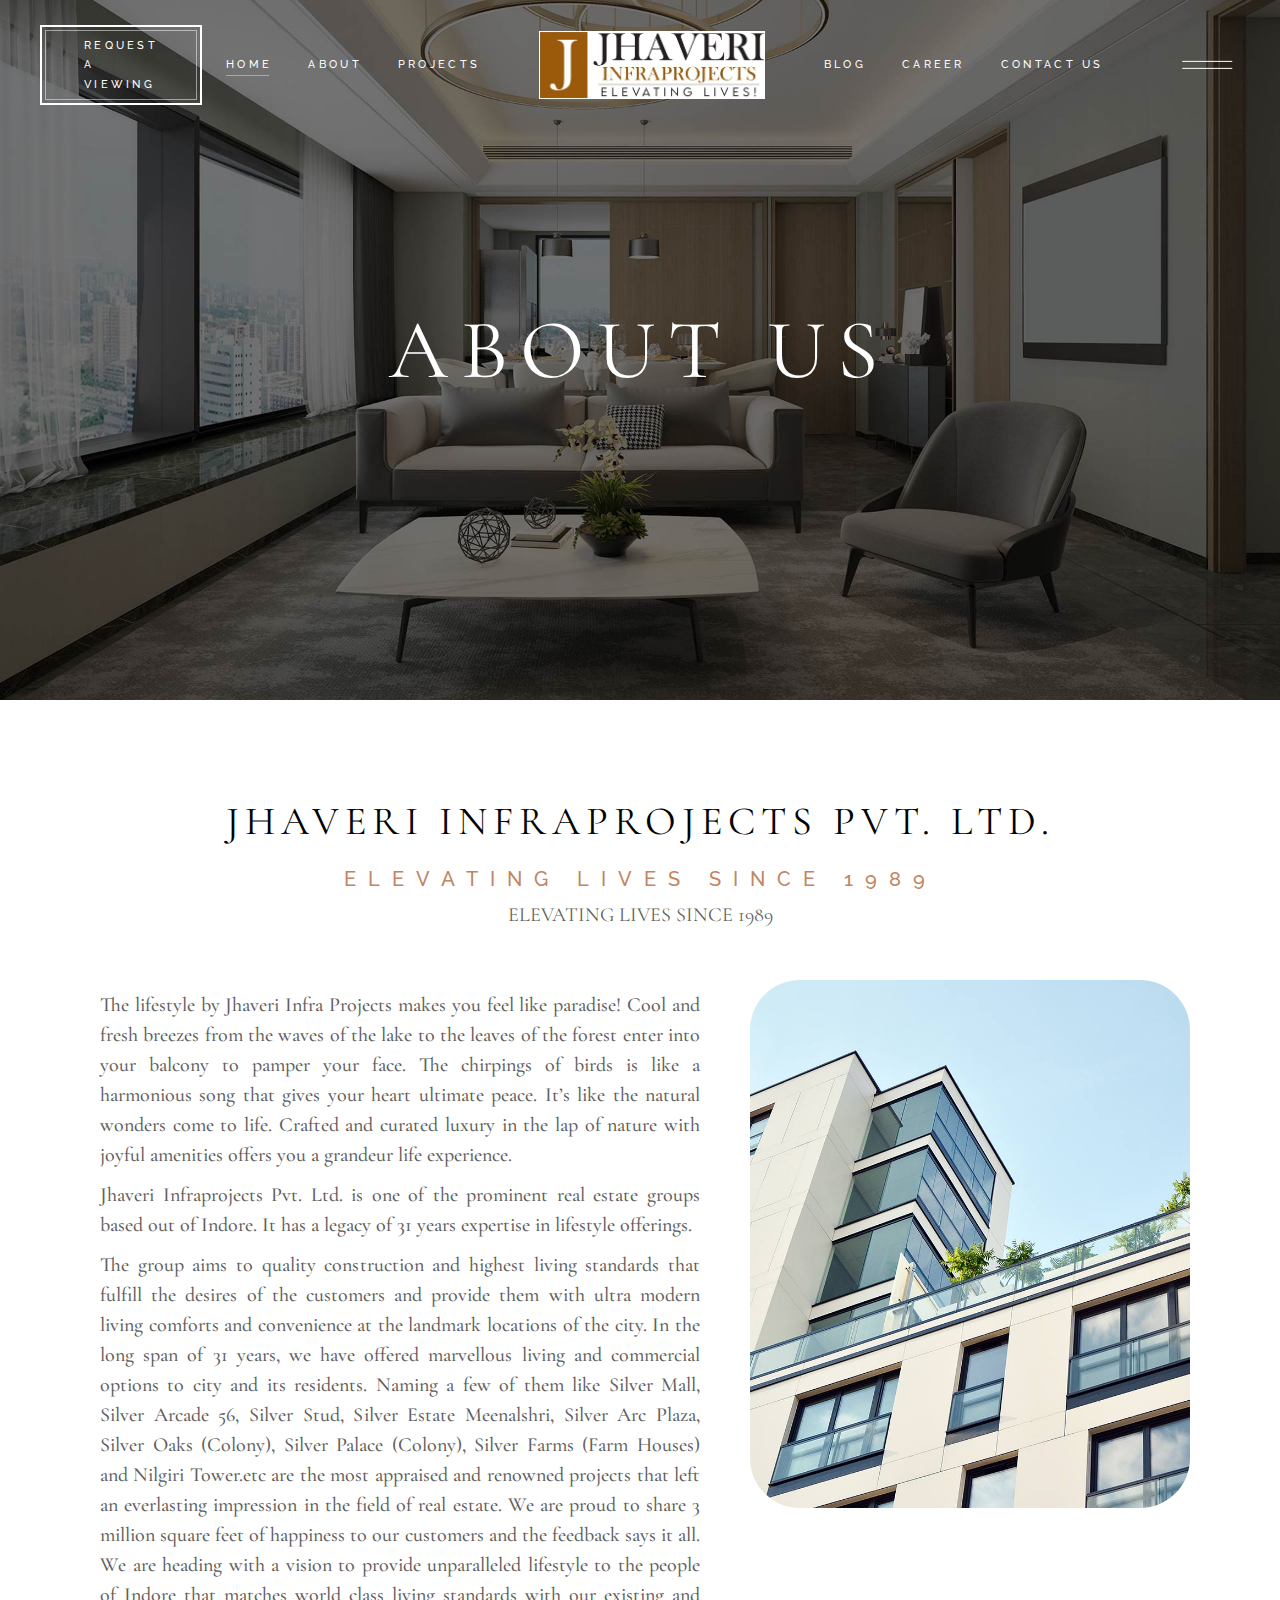
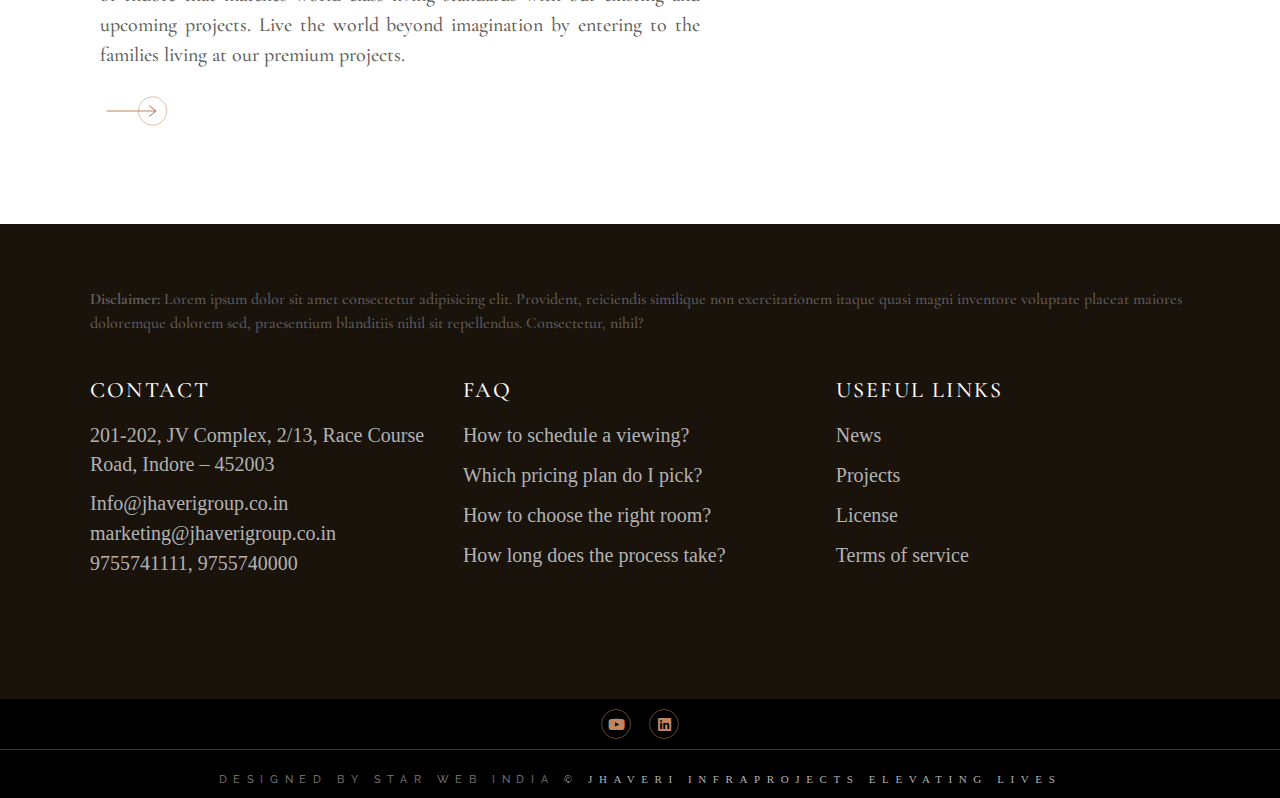
<file: about-us.html>
<!DOCTYPE html>
<html lang="en-US">
<meta http-equiv="content-type" content="text/html;charset=UTF-8" />

<head>
    <meta charset="UTF-8">
    <meta name="viewport" content="width=device-width, initial-scale=1, user-scalable=yes">
    <title>JHAVERI INFRAPROJECTS ELEVATING LIVES !</title>
    <link rel="icon" href="assets/img/Jhaveri-logo.jpg" type="image/png" />
    <link rel='stylesheet' href='assets/css/all.min109c.css' type='text/css' media='all' />
    <link rel='stylesheet' href='assets/css/elegant-icons.min109c.css' type='text/css' media='all' />
    <link rel='stylesheet' href='assets/css/elementor.min109c.css' type='text/css' media='all' />
    <link rel='stylesheet' href='assets/css/frontend.mind5d5.css' type='text/css' media='all' />
    <link rel='stylesheet' href='assets/css/hendon-core.min109c.css' type='text/css' media='all' />
    <link rel='stylesheet' href='assets/css/main.min109c.css' type='text/css' media='all' />
    <link rel='stylesheet' href='assets/css/post-3957f61.css' type='text/css' media='all' />
    <link rel='stylesheet' href='assets/css/style.css' type='text/css' media='all' />
    <link rel='stylesheet' href='assets/css/swiper.min109c.css' type='text/css' media='all' />
    <link
        href="http://fonts.googleapis.com/css?family=Roboto:400%7CCormorant+Garamond:400%7CRaleway:500&amp;display=swap"
        rel="stylesheet" property="stylesheet" media="all" type="text/css">
</head>

<body
    class="home page-template page-template-page-full-width page-template-page-full-width-php page page-id-395 theme-hendon qode-framework-1.2.4 woocommerce-no-js qodef-qi--no-touch qi-addons-for-elementor-1.7.8 qodef-age-verification--opened qodef-back-to-top--enabled  qodef-content-grid-1300 qodef-content-behind-header qodef-header--light qodef-header--divided qodef-header-appearance--none qodef-mobile-header--standard qodef-drop-down-second--full-width qodef-drop-down-second--animate-height hendon-core-1.1.5 hendon-1.6 qodef-search--covers-header elementor-default elementor-kit-10 elementor-page elementor-page-395">
    <div id="qodef-page-wrapper" class="">
        <header id="qodef-page-header">
            <div id="qodef-page-header-inner">
                <div class="qodef-divided-header-left-wrapper">
                    <div class="qodef-widget-holder">
                        <div id="custom_html-2"
                            class="widget_text widget widget_custom_html qodef-header-widget-area-two"
                            data-area="header-widget-two">
                            <div class="textwidget custom-html-widget">
                                <a class="qodef-shortcode qodef-m  qodef-button qodef-layout--outlined qodef-size--small qodef-html--link"
                                    href="index.html" target="_self" rel="noopener">
                                    <span class="qodef-m-text">request a viewing</span>
                                </a>
                            </div>
                        </div>
                    </div>
                    <nav class="qodef-header-navigation" role="navigation" aria-label="Divided Left Menu">
                        <ul class="menu">
                            <li id="menu-item-25"
                                class="menu-item menu-item-type-custom menu-item-object-custom current-menu-ancestor current-menu-parent menu-item-has-children menu-item-25 qodef-menu-item--narrow">
                                <a href="#"><span class="qodef-menu-item-text">Home</span><span
                                        class="qodef-menu-arrow">
                                        <svg version="1.1" xmlns="http://www.w3.org/2000/svg"
                                            xmlns:xlink="http://www.w3.org/1999/xlink" x="0px" y="0px" width="10px"
                                            height="10px" viewBox="0 0 10 10" enable-background="new 0 0 10 10"
                                            xml:space="preserve">
                                            <g>
                                                <polygon
                                                    points="3.39,9.042 2.769,8.259 6.848,5.025 2.768,1.74 3.395,0.961 8.449,5.031" />
                                            </g>
                                        </svg>
                                    </span>
                                </a>
                            </li>
                            <li
                                class="menu-item menu-item-type-custom menu-item-object-custom menu-item-has-children menu-item-26 qodef-menu-item--narrow">
                                <a href="about-us.html"><span class="qodef-menu-item-text">About</span><span
                                        class="qodef-menu-arrow">
                                        <svg version="1.1" xmlns="http://www.w3.org/2000/svg"
                                            xmlns:xlink="http://www.w3.org/1999/xlink" x="0px" y="0px" width="10px"
                                            height="10px" viewBox="0 0 10 10" enable-background="new 0 0 10 10"
                                            xml:space="preserve">
                                            <g>
                                                <polygon
                                                    points="3.39,9.042 2.769,8.259 6.848,5.025 2.768,1.74 3.395,0.961 8.449,5.031" />
                                            </g>
                                        </svg>
                                    </span></a>

                            </li>
                            <li
                                class="menu-item menu-item-type-custom menu-item-object-custom menu-item-has-children menu-item-1989 qodef-menu-item--narrow">
                                <a href="#"><span class="qodef-menu-item-text">Projects</span><span
                                        class="qodef-menu-arrow">
                                        <svg version="1.1" xmlns="http://www.w3.org/2000/svg"
                                            xmlns:xlink="http://www.w3.org/1999/xlink" x="0px" y="0px" width="10px"
                                            height="10px" viewBox="0 0 10 10" enable-background="new 0 0 10 10"
                                            xml:space="preserve">
                                            <g>
                                                <polygon
                                                    points="3.39,9.042 2.769,8.259 6.848,5.025 2.768,1.74 3.395,0.961 8.449,5.031" />
                                            </g>
                                        </svg>
                                    </span></a>

                            </li>
                        </ul>
                    </nav>
                </div>

                <a itemprop="url" class="qodef-header-logo-link qodef-height--set" href="index.html" style="height:68px"
                    rel="home">
                    <img loading="lazy" width="140" height="137" src="assets/img/Jhaveri-logo.jpg"
                        class="qodef-header-logo-image qodef--main" alt="logo main" itemprop="image" />
                    <img loading="lazy" width="140" height="136" src="assets/img/Jhaveri-logo.jpg"
                        class="qodef-header-logo-image qodef--dark" alt="logo dark" itemprop="image" />
                    <img loading="lazy" width="210" height="204" src="assets/img/Jhaveri-logo.jpg"
                        class="qodef-header-logo-image qodef--light" alt="logo light" itemprop="image" />
                </a>
                <div class="qodef-divided-header-right-wrapper">
                    <nav class="qodef-header-navigation" role="navigation" aria-label="Divided Right Menu">
                        <ul id="menu-divided-menu-right" class="menu">
                            <li id="menu-item-29"
                                class="menu-item menu-item-type-custom menu-item-object-custom menu-item-has-children menu-item-29 qodef-menu-item--narrow">
                                <a href="#"><span class="qodef-menu-item-text">Blog</span><span
                                        class="qodef-menu-arrow">
                                        <svg version="1.1" xmlns="http://www.w3.org/2000/svg"
                                            xmlns:xlink="http://www.w3.org/1999/xlink" x="0px" y="0px" width="10px"
                                            height="10px" viewBox="0 0 10 10" enable-background="new 0 0 10 10"
                                            xml:space="preserve">
                                            <g>
                                                <polygon
                                                    points="3.39,9.042 2.769,8.259 6.848,5.025 2.768,1.74 3.395,0.961 8.449,5.031" />
                                            </g>
                                        </svg>
                                    </span></a>

                            </li>
                            <li id="menu-item-1984"
                                class="menu-item menu-item-type-custom menu-item-object-custom menu-item-has-children menu-item-1984 qodef-menu-item--narrow">
                                <a href="#"><span class="qodef-menu-item-text">Career</span><span
                                        class="qodef-menu-arrow">
                                        <svg version="1.1" xmlns="http://www.w3.org/2000/svg"
                                            xmlns:xlink="http://www.w3.org/1999/xlink" x="0px" y="0px" width="10px"
                                            height="10px" viewBox="0 0 10 10" enable-background="new 0 0 10 10"
                                            xml:space="preserve">
                                            <g>
                                                <polygon
                                                    points="3.39,9.042 2.769,8.259 6.848,5.025 2.768,1.74 3.395,0.961 8.449,5.031" />
                                            </g>
                                        </svg>
                                    </span></a>

                            </li>
                            <li id="menu-item-1570"
                                class="menu-item menu-item-type-post_type menu-item-object-page menu-item-1570"><a
                                    href="index.html"><span class="qodef-menu-item-text">Contact Us</span></a></li>
                        </ul>
                    </nav>
                    <div class="qodef-widget-holder">
                        <div id="hendon_core_side_area_opener-3"
                            class="widget widget_hendon_core_side_area_opener qodef-header-widget-area-one"
                            data-area="header-widget-one"><a href="javascript:void(0)"
                                class="qodef-opener-icon qodef-m qodef-source--svg-path qodef-side-area-opener"
                                style="margin: 0 0 0 10px">
                                <span class="qodef-m-icon qodef--open">
                                    <svg version="1.1" xmlns="http://www.w3.org/2000/svg"
                                        xmlns:xlink="http://www.w3.org/1999/xlink" x="0px" y="0px" width="64.584px"
                                        height="21.75px" viewBox="0 0 64.584 21.75"
                                        enable-background="new 0 0 64.584 21.75" xml:space="preserve">
                                        <rect x="7.292" y="6.875" fill="#FFFFFF" width="50" height="1" />
                                        <rect x="7.292" y="13.875" fill="#FFFFFF" width="50" height="1" />
                                    </svg> </span>
                            </a></div>
                    </div>
                </div>


            </div>
        </header>
        <header id="qodef-page-mobile-header">
            <div id="qodef-page-mobile-header-inner">
                <a itemprop="url" class="qodef-mobile-header-logo-link" href="index.html" style="height:55px"
                    rel="home">
                    <img loading="lazy" width="140" height="136" src="assets/img/Jhaveri-logo.jpg"
                        class="qodef-header-logo-image qodef--main" alt="logo main" itemprop="image" />
                </a>
                <a class="qodef-mobile-header-opener" href="#">
                    <svg version="1.1" xmlns="http://www.w3.org/2000/svg" xmlns:xlink="http://www.w3.org/1999/xlink"
                        x="0px" y="0px" width="64.584px" height="21.75px" viewBox="0 0 64.584 21.75"
                        enable-background="new 0 0 64.584 21.75" xml:space="preserve">
                        <rect x="7.292" y="6.875" fill="#000" width="50" height="1" />
                        <rect x="7.292" y="13.875" fill="#000" width="50" height="1" />
                    </svg>
                </a>
                <nav class="qodef-mobile-header-navigation" role="navigation" aria-label="Mobile Menu">
                    <ul id="menu-main-menu-2" class="qodef-content-grid">
                        <li class="">
                            <a href="#"><span class="qodef-menu-item-text">Home</span></a>
                        </li>
                        <li
                            class="menu-item menu-item-type-custom menu-item-object-custom menu-item-has-children menu-item-726 qodef-menu-item--narrow">
                            <a href="about-us.html"><span class="qodef-menu-item-text">About</span> </a>

                        </li>
                        <li
                            class="menu-item menu-item-type-custom menu-item-object-custom menu-item-has-children menu-item-728 qodef-menu-item--narrow">
                            <a href="#"><span class="qodef-menu-item-text">Projects</span></a>
                        </li>
                        <li
                            class="menu-item menu-item-type-custom menu-item-object-custom menu-item-has-children menu-item-729 qodef-menu-item--narrow">
                            <a href="#"><span class="qodef-menu-item-text">Blog</span></a>
                        </li>
                        <li
                            class="menu-item menu-item-type-custom menu-item-object-custom menu-item-has-children menu-item-727 qodef-menu-item--narrow">
                            <a href="#"><span class="qodef-menu-item-text">Career</span></a>
                        </li>
                        <li
                            class="menu-item menu-item-type-custom menu-item-object-custom menu-item-has-children menu-item-727 qodef-menu-item--narrow">
                            <a href="#"><span class="qodef-menu-item-text">Contact Us</span></a>
                        </li>
                    </ul>
                </nav>
            </div>
        </header>
        <div id="qodef-page-outer">
            <div id="qodef-page-inner" class="qodef-content-full-width">
                <main id="qodef-page-content" class="qodef-grid qodef-layout--template ">
                    <div class="qodef-grid-inner clear">
                        <div class="qodef-grid-item qodef-page-content-section qodef-col--12">
                            <div data-elementor-type="wp-page" data-elementor-id="395" class="elementor elementor-395">
                                <div
                                    class="qodef-page-title qodef-m qodef-title--standard qodef-alignment--center qodef-vertical-alignment--window-top qodef--has-image">
                                    <div class="qodef-m-inner">
                                        <div class="qodef-m-content qodef-content-grid ">
                                            <h1 class="qodef-m-title entry-title">
                                                About Us </h1>

                                        </div>
                                    </div>
                                </div>
                                <section
                                    class="elementor-section elementor-top-section elementor-element elementor-element-6c53bab elementor-section-full_width qodef-elementor-content-grid elementor-section-height-default elementor-section-height-default about-page"
                                    data-id="6c53bab" data-element_type="section" id="first-section">
                                    <div
                                        class="qodef-shortcode qodef-m  qodef-section-title qodef-alignment--center about">
                                        <h2 class="qodef-m-title">
                                            JHAVERI INFRAPROJECTS PVT. LTD. </h2>
                                        <p class="qodef-m-text">ELEVATING LIVES SINCE 1989</p>
                                        <spna>
                                            ELEVATING LIVES SINCE 1989
                                        </spna>
                                    </div>
                                    <div class="elementor-container elementor-column-gap-no">
                                        <div class="elementor-column elementor-col-50 elementor-top-column elementor-element elementor-element-844f5fc"
                                            data-id="844f5fc" data-element_type="column">
                                            <div class="elementor-widget-wrap elementor-element-populated">
                                                <div class="elementor-element elementor-element-2c41a7a elementor-widget elementor-widget-hendon_core_stacked_images"
                                                    data-id="2c41a7a" data-element_type="widget"
                                                    data-widget_type="hendon_core_stacked_images.default">
                                                    <div class="elementor-widget-container about-page-padding">
                                                        <p>
                                                            The lifestyle by Jhaveri Infra Projects makes you feel like
                                                            paradise! Cool and fresh breezes from the waves of the lake
                                                            to the leaves of the forest enter into your balcony to
                                                            pamper your face. The chirpings of birds is like a
                                                            harmonious song that gives your heart ultimate peace. It’s
                                                            like the natural wonders come to life. Crafted and curated
                                                            luxury in the lap of nature with joyful amenities offers you
                                                            a grandeur life experience.
                                                        </p>
                                                        <p>
                                                            Jhaveri Infraprojects Pvt. Ltd. is one of the prominent real
                                                            estate groups based out of Indore. It has a legacy of 31
                                                            years expertise in lifestyle offerings.
                                                        </p>
                                                        <p>
                                                            The group aims to quality construction and highest living
                                                            standards that fulfill the desires of the customers and
                                                            provide them with ultra modern living comforts and
                                                            convenience at the landmark locations of the city. In the
                                                            long span of 31 years, we have offered marvellous living and
                                                            commercial options to city and its residents. Naming a few
                                                            of them like Silver Mall, Silver Arcade 56, Silver Stud,
                                                            Silver Estate Meenalshri, Silver Arc Plaza, Silver Oaks
                                                            (Colony), Silver Palace (Colony), Silver Farms (Farm Houses)
                                                            and Nilgiri Tower.etc are the most appraised and renowned
                                                            projects that left an everlasting impression in the field of
                                                            real estate. We are proud to share 3 million square feet of
                                                            happiness to our customers and the feedback says it all. We
                                                            are heading with a vision to provide unparalleled lifestyle
                                                            to the people of Indore that matches world class living
                                                            standards with our existing and upcoming projects. Live the
                                                            world beyond imagination by entering to the families living
                                                            at our premium projects.
                                                        </p>
                                                        <div class="elementor-element elementor-element-7ae3059 elementor-widget elementor-widget-hendon_core_button"
                                                            data-id="7ae3059" data-element_type="widget"
                                                            data-widget_type="hendon_core_button.default">
                                                            <div class="elementor-widget-container">

                                                                <a class="qodef-shortcode qodef-m  qodef-button qodef-layout--minimal  qodef-html--link"
                                                                    href="index.html" target="_self">
                                                                    <svg xmlns="http://www.w3.org/2000/svg"
                                                                        xmlns:xlink="http://www.w3.org/1999/xlink"
                                                                        version="1.1" x="0px" y="0px" width="74px"
                                                                        height="40px" viewBox="0 0 74 40"
                                                                        enable-background="new 0 0 74 40"
                                                                        xml:space="preserve">
                                                                        <g>
                                                                            <circle opacity="0.5" fill="none"
                                                                                stroke="#C28562" cx="71%" cy="50%"
                                                                                r="24%" style=""></circle>
                                                                            <circle fill="none" stroke="#C28562"
                                                                                cx="71%" cy="50%" r="24%"></circle>
                                                                        </g>
                                                                        <polygon fill="#C28562"
                                                                            points="49.525,14.265 48.898,15.044 54.481,19.541 6.444,19.541 6.444,20.541 54.464,20.541 48.901,24.954 49.522,25.737 56.7,20.044 ">
                                                                        </polygon>
                                                                    </svg>
                                                                </a>
                                                            </div>
                                                        </div>
                                                    </div>
                                                </div>
                                            </div>
                                        </div>
                                        <div class="elementor-column elementor-col-50 elementor-top-column elementor-element elementor-element-d822655"
                                            data-id="d822655" data-element_type="column">
                                            <div class="elementor-widget-wrap elementor-element-populated">
                                                <div class="elementor-element elementor-element-af56943 elementor-widget elementor-widget-hendon_core_section_title"
                                                    data-id="af56943" data-element_type="widget"
                                                    data-widget_type="hendon_core_section_title.default">
                                                    <div class="elementor-widget-container">
                                                        <div
                                                            class="qodef-shortcode qodef-m  qodef-section-title qodef-alignment--left qodef-title-break--disabled">
                                                            <div class="qodef-shortcode">
                                                                <div class="qodef-m-images">
                                                                    <img loading="lazy" loading="lazy" width="530"
                                                                        height="620" src="assets/img/h4-img-1.jpg"
                                                                        class="qodef-e-image qodef--main about-img"
                                                                        alt="a"
                                                                        sizes="(max-width: 530px) 100vw, 530px" />
                                                                </div>
                                                            </div>
                                                        </div>
                                                    </div>
                                                </div>
                                            </div>
                                        </div>
                                    </div>
                                </section>
                            </div>
                        </div>
                    </div>
                </main>
            </div><!-- close #qodef-page-inner div from header.php -->
        </div><!-- close #qodef-page-outer div from header.php -->
        <footer id="qodef-page-footer">
            <div id="qodef-content-bottom">
                <div class="widget widget_hendon_core_instagram_list" data-area="content-bottom">
                    <div class="qodef-shortcode qodef-m  qodef-instagram-list qodef-instagram-columns ">

                        <div id="sb_instagram" class="sbi sbi_mob_col_1 sbi_tab_col_3 sbi_col_6 sbi_width_resp"
                            data-feedid="*2" data-res="auto" data-cols="6" data-colsmobile="1" data-colstablet="3"
                            data-num="20" data-nummobile="20" data-item-padding="0"
                            data-shortcode-atts="{&quot;feed&quot;:&quot;2&quot;}" data-postid="395"
                            data-locatornonce="9d6213f55b" data-sbi-flags="favorLocal">

                            <div id="sbi_images">
                            </div>

                            <div id="sbi_load">



                            </div>

                            <span class="sbi_resized_image_data" data-feed-id="*2" data-resized="[]">
                            </span>
                        </div>

                    </div>
                </div>
            </div>
            <div id="qodef-page-footer-top-area">
                <div id="qodef-page-footer-top-area-inner" class="qodef-content-grid">
                    <div
                        class="qodef-grid qodef-layout--columns qodef-responsive--custom qodef-col-num--4 qodef-col-num--1024--2 qodef-col-num--768--2 qodef-col-num--680--1 qodef-col-num--480--1">
                        <p class="disclaimer">
                            <strong>Disclaimer: </strong>Lorem ipsum dolor sit amet consectetur adipisicing elit.
                            Provident, reiciendis similique non exercitationem itaque quasi magni inventore voluptate
                            placeat maiores doloremque dolorem sed, praesentium blanditiis nihil sit repellendus.
                            Consectetur, nihil?
                        </p>
                        <div class="qodef-grid-inner clear">
                            <div class="qodef-grid-item">
                                <div id="text-2" class="widget widget_text" data-area="footer_top_area_column_1">
                                    <h5 class="qodef-widget-title">Contact</h5>
                                    <div class="textwidget">

                                        <p><a style="display: inline-block; padding-bottom: 10px;"
                                                href="https://maps.app.goo.gl/HtB5nC8ccCBLFbat5" target="_blank"
                                                rel="noopener">201-202, JV Complex, 2/13, Race Course Road,
                                                Indore – 452003</a><br />
                                            <a href="Info@jhaverigroup.co.in">Info@jhaverigroup.co.in</a>
                                            <a href="marketing@jhaverigroup.co.in"> marketing@jhaverigroup.co.in</a><br>
                                            <a href="tel:97557 41111">9755741111, 9755740000</a>
                                        </p>
                                    </div>
                                </div>
                                <div id="hendon_core_separator-8" class="widget widget_hendon_core_separator"
                                    data-area="footer_top_area_column_1">
                                    <div class="qodef-shortcode qodef-m  qodef-separator clear ">
                                        <div class="qodef-m-line"
                                            style="width: 1px;border-bottom-width: 1px;margin-top: 10px"></div>
                                    </div>
                                </div>
                            </div>
                            <div class="qodef-grid-item">
                                <div id="text-3" class="widget widget_text" data-area="footer_top_area_column_2">
                                    <h5 class="qodef-widget-title">FAQ</h5>
                                    <div class="textwidget">
                                        <p><a href="visualize-project/index.html">How to schedule a viewing?</a></p>
                                        <p><a href="clever-remodel/index.html">Which pricing plan do I pick?</a></p>
                                        <p><a href="warm-interior/index.html">How to choose the right room?</a></p>
                                        <p><a href="homes-to-inspire/index.html">How long does the process take?</a></p>
                                    </div>
                                </div>
                                <div id="hendon_core_separator-9" class="widget widget_hendon_core_separator"
                                    data-area="footer_top_area_column_2">
                                    <div class="qodef-shortcode qodef-m  qodef-separator clear ">
                                        <div class="qodef-m-line"
                                            style="width: 1px;border-bottom-width: 1px;margin-top: 10px"></div>
                                    </div>
                                </div>
                            </div>
                            <div class="qodef-grid-item">
                                <div id="text-4" class="widget widget_text" data-area="footer_top_area_column_3">
                                    <h5 class="qodef-widget-title">Useful links</h5>
                                    <div class="textwidget">
                                        <p><a href="blog-right-sidebar/index.html">News</a></p>
                                        <p><a href="southwark/index.html">Projects</a></p>
                                        <p><a href="services/index.html">License</a></p>
                                        <p><a href="faq/index.html">Terms of service</a></p>
                                    </div>
                                </div>
                                <div id="hendon_core_separator-10" class="widget widget_hendon_core_separator"
                                    data-area="footer_top_area_column_3">
                                    <div class="qodef-shortcode qodef-m  qodef-separator clear ">
                                        <div class="qodef-m-line"
                                            style="width: 1px;border-bottom-width: 1px;margin-top: 10px"></div>
                                    </div>
                                </div>
                            </div>
                        </div>
                    </div>
                </div>
            </div>
            <div id="qodef-page-footer-bottom-area">
                <div id="qodef-page-footer-bottom-area-inner" class="qodef-content-full-width">
                    <div class="qodef-grid qodef-layout--columns qodef-responsive--custom qodef-col-num--1">
                        <div class="qodef-grid-inner clear">
                            <div class="qodef-grid-item">
                                <div id="hendon_core_social_icons_group-2"
                                    class="widget widget_hendon_core_social_icons_group"
                                    data-area="footer_bottom_area_column_1">
                                    <div class="qodef-social-icons-group">
                                        <span class="qodef-shortcode qodef-m  qodef-icon-holder  qodef-layout--normal">
                                            <a itemprop="url" href="https://www.youtube.com/QodeInteractiveVideos"
                                                target="_blank">
                                                <svg class="qodef-svg-circle">
                                                    <circle cx="50%" cy="50%" r="49%"></circle>
                                                </svg>
                                                <span class="qodef-icon-font-awesome fab fa-youtube qodef-icon qodef-e"
                                                    style=""></span> </a>
                                        </span><span
                                            class="qodef-shortcode qodef-m  qodef-icon-holder  qodef-layout--normal">
                                            <a itemprop="url" href="https://www.linkedin.com/company/qode-themes/"
                                                target="_blank">
                                                <svg class="qodef-svg-circle">
                                                    <circle cx="50%" cy="50%" r="49%"></circle>
                                                </svg>
                                                <span class="qodef-icon-font-awesome fab fa-linkedin qodef-icon qodef-e"
                                                    style=""></span> </a>
                                        </span>
                                    </div>
                                </div>
                                <div id="hendon_core_separator-2" class="widget widget_hendon_core_separator"
                                    data-area="footer_bottom_area_column_1">
                                    <div class="qodef-shortcode qodef-m  qodef-separator clear ">
                                        <div class="qodef-m-line"
                                            style="border-color: #363636;border-style: solid;width: 100%;border-bottom-width: 1px">
                                        </div>
                                    </div>
                                </div>
                                <div id="text-6" class="widget widget_text" data-area="footer_bottom_area_column_1">
                                    <div class="textwidget">
                                        <h6 style="font-size: 11px; color: #6f6d6b;">Designed by Star Web India <a
                                                href="" target="_blank" rel="nofollow noopener">© JHAVERI INFRAPROJECTS
                                                ELEVATING LIVES </a></h6>
                                    </div>
                                </div>
                            </div>
                        </div>
                    </div>
                </div>
            </div>
        </footer>
        <a id="qodef-back-to-top" href="#">
            <span class="qodef-back-to-top-icon">
                <svg version="1.1" xmlns="http://www.w3.org/2000/svg" xmlns:xlink="http://www.w3.org/1999/xlink" x="0px"
                    y="0px" width="44px" height="44px" viewBox="0 0 44 44" enable-background="new 0 0 44 44"
                    xml:space="preserve">
                    <rect x="1.484" y="1.531" fill="none" stroke="#5B5B5B" stroke-miterlimit="10" width="41"
                        height="41" />
                    <rect x="1.484" y="1.531" fill="none" stroke="#838383" stroke-miterlimit="10" width="41"
                        height="41" />
                    <polyline fill="none" stroke="#5B5B5B" stroke-miterlimit="10"
                        points="16.572,25.293 21.984,18.77 27.397,25.293 " />
                    <polyline fill="none" stroke="#838383" stroke-miterlimit="10"
                        points="16.572,25.293 21.984,18.77 27.397,25.293 " />
                </svg>
            </span>
        </a>
        <div id="qodef-side-area">
            <a href="javascript:void(0)" id="qodef-side-area-close"
                class="qodef-opener-icon qodef-m qodef-source--svg-path">
                <span class="qodef-m-icon qodef--open">
                    <svg version="1.1" xmlns="http://www.w3.org/2000/svg" xmlns:xlink="http://www.w3.org/1999/xlink"
                        x="0px" y="0px" width="27px" height="27px" viewBox="0 0 27 27" enable-background="new 0 0 27 27"
                        xml:space="preserve">
                        <line fill="none" stroke="#000000" stroke-miterlimit="10" x1="4.719" y1="5.005" x2="22.785"
                            y2="21.989" />
                        <line fill="none" stroke="#000000" stroke-miterlimit="10" x1="4.719" y1="5.005" x2="22.785"
                            y2="21.989" />
                        <line fill="none" stroke="#000000" stroke-miterlimit="10" x1="22.785" y1="5.005" x2="4.719"
                            y2="21.989" />
                        <line fill="none" stroke="#000000" stroke-miterlimit="10" x1="22.785" y1="5.005" x2="4.719"
                            y2="21.989" />
                    </svg> </span>
            </a>
            <div id="qodef-side-area-inner">
                <div id="media_image-2" class="widget widget_media_image" data-area="side-area"><a
                        href="index.html"><img loading="lazy" width="150" height="150" src="assets/img/Jhaveri-logo.jpg"
                            class="image wp-image-1273  attachment-52x51 size-52x51" alt="side-logo-1"
                            style="max-width: 100%; height: auto;" /></a></div>
                <div id="text-8" class="widget widget_text" data-area="side-area">
                    <div class="textwidget">
                        <h4 style="color: #fff;">Jhaveri</h4>
                        <h6 style="color: #c28562;">At vero eos et accusam et iusto odio</h6>
                    </div>
                </div>
                <div id="hendon_core_instagram_list-4" class="widget widget_hendon_core_instagram_list"
                    data-area="side-area">
                    <h5 class="qodef-widget-title">Instagram</h5>
                    <div class="qodef-shortcode qodef-m  qodef-instagram-list qodef-instagram-columns ">

                        <div id="sb_instagram" class="sbi sbi_mob_col_1 sbi_tab_col_3 sbi_col_3 sbi_width_resp"
                            data-feedid="*1" data-res="auto" data-cols="3" data-colsmobile="1" data-colstablet="3"
                            data-num="20" data-nummobile="20" data-item-padding="0"
                            data-shortcode-atts="{&quot;feed&quot;:&quot;1&quot;}" data-postid="395"
                            data-locatornonce="e50148b945" data-sbi-flags="favorLocal">
                            <div id="sbi_images">
                            </div>

                            <div id="sbi_load">
                            </div>
                            <span class="sbi_resized_image_data" data-feed-id="*1" data-resized="[]">
                            </span>
                        </div>
                    </div>
                </div>
                <div id="text-9" class="widget widget_text" data-area="side-area">
                    <div class="textwidget">
                        <p style="color: #b2b2b2; margin-top:-18px;">JHAVERI INFRAPROJECTS PVT. LTD. digniss
                            iducimus blan ditiis</p>
                    </div>
                </div>
                <div id="hendon_core_social_icons_group-4" class="widget widget_hendon_core_social_icons_group"
                    data-area="side-area">
                    <div class="qodef-social-icons-group">
                        <span class="qodef-shortcode qodef-m  qodef-icon-holder  qodef-layout--normal">
                            <a itemprop="url" href="https://www.youtube.com/QodeInteractiveVideos" target="_blank">
                                <svg class="qodef-svg-circle">
                                    <circle cx="50%" cy="50%" r="49%"></circle>
                                </svg>
                                <span class="qodef-icon-font-awesome fab fa-youtube qodef-icon qodef-e" style=""></span>
                            </a>
                        </span><span class="qodef-shortcode qodef-m  qodef-icon-holder  qodef-layout--normal">
                            <a itemprop="url" href="https://www.linkedin.com/company/qode-themes/" target="_blank">
                                <svg class="qodef-svg-circle">
                                    <circle cx="50%" cy="50%" r="49%"></circle>
                                </svg>
                                <span class="qodef-icon-font-awesome fab fa-linkedin qodef-icon qodef-e"
                                    style=""></span> </a>
                        </span>
                    </div>
                </div>
            </div>
        </div>
    </div>

    <script type="text/javascript" src="assets/js/jquery.minf43b.js"></script>
    <script type="text/javascript" src="assets/js/core.minb37e.js"></script>
    <script type="text/javascript" src="assets/js/hendon-core109c.js"></script>
    <script type="text/javascript" src="assets/js/jquery.appear109c.js"></script>
    <script type="text/javascript" src="assets/js/jquery.magnific-popup.min109c.js"></script>
    <script type="text/javascript" src="assets/js/main.min109c.js"></script>
    <script type="text/javascript" src="assets/js/rs6.minefd5.js"></script>
    <script type="text/javascript" src="assets/js/tabs.minb37e.js"></script>
    <script type="text/javascript" src="assets/js/tweenmax.min109c.js"></script>
    <script type="text/javascript" src="assets/js/tweenmax.min109c.js"></script>
    <script type="text/javascript" src="assets/js/swiper.min109c.js"></script>

</body>

</html>
</file>
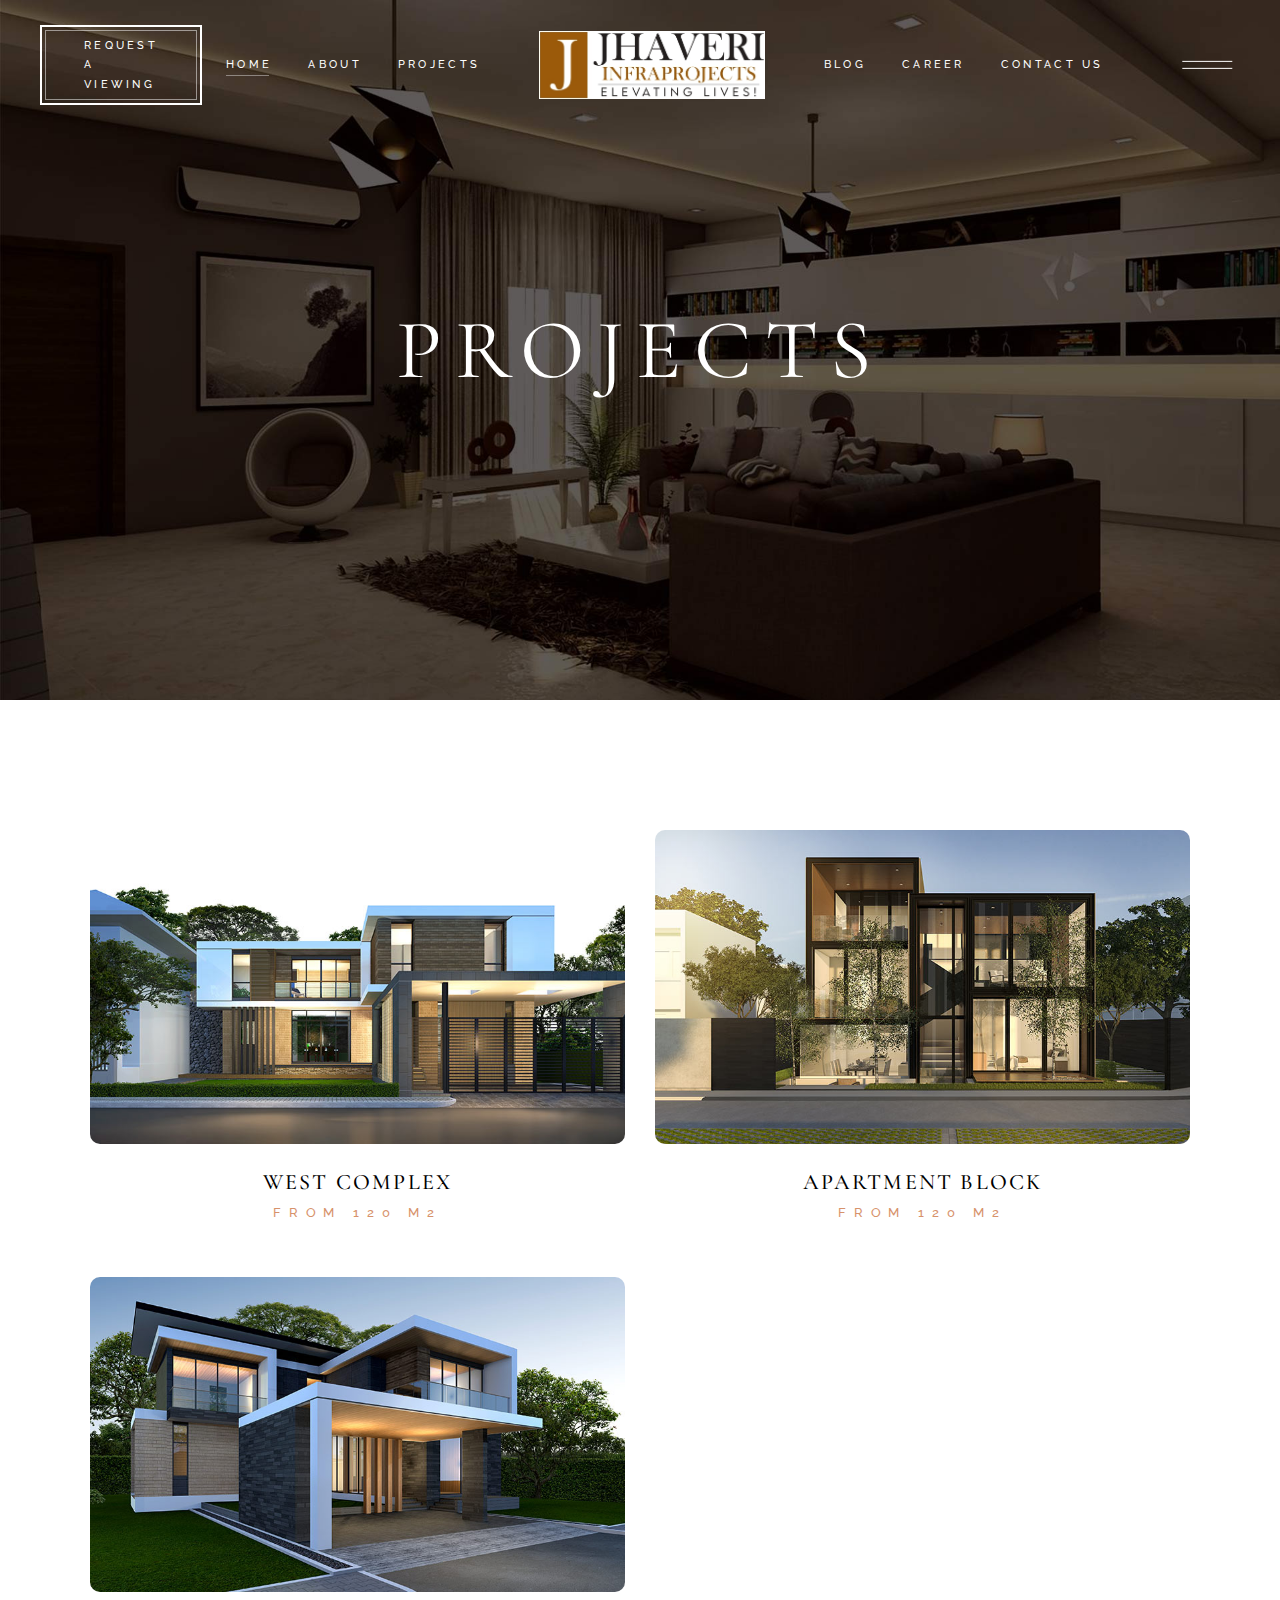
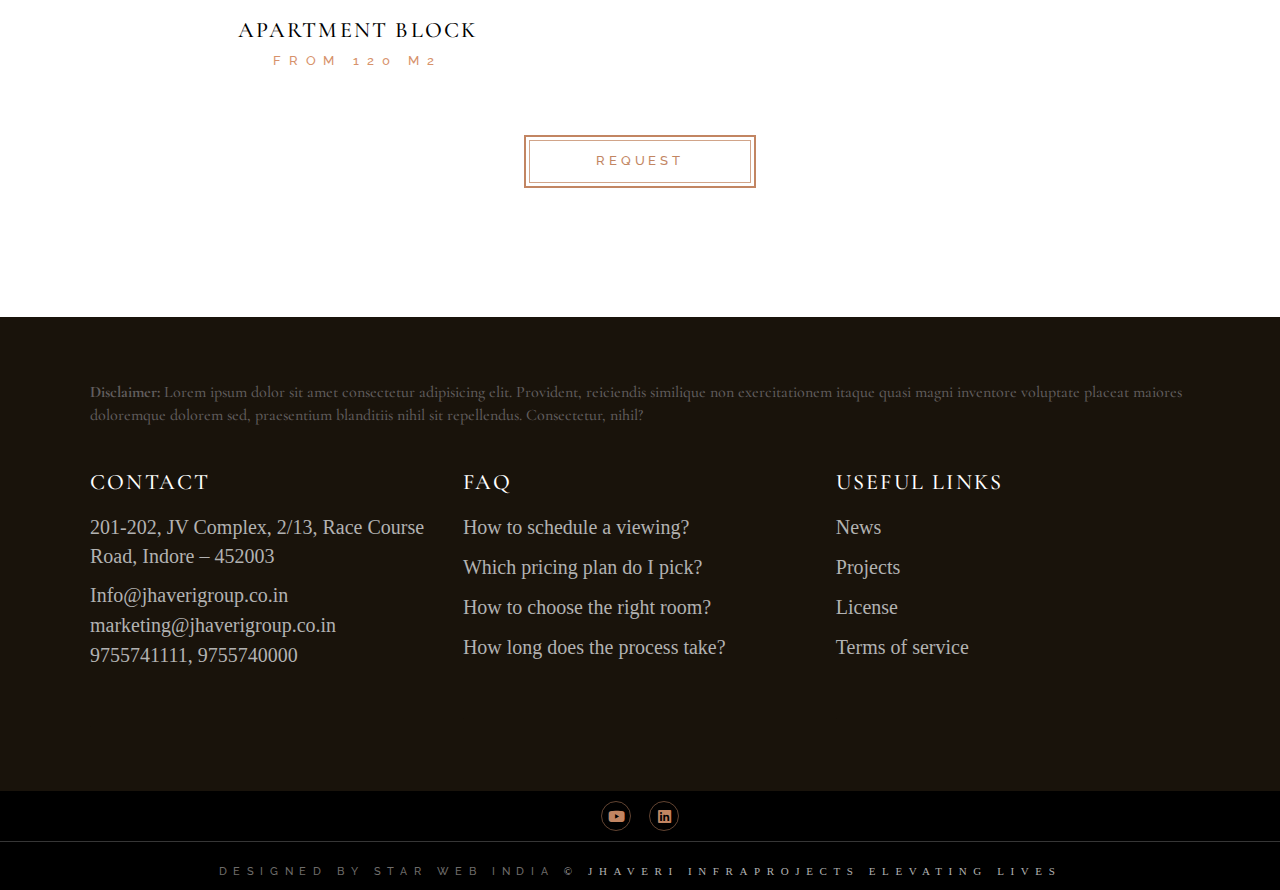
<file: project.html>
<!DOCTYPE html>
<html lang="en-US">
<meta http-equiv="content-type" content="text/html;charset=UTF-8" />

<head>
    <meta charset="UTF-8">
    <meta name="viewport" content="width=device-width, initial-scale=1, user-scalable=yes">
    <title>JHAVERI INFRAPROJECTS ELEVATING LIVES !</title>
    <link rel="icon" href="assets/img/Jhaveri-logo.jpg" type="image/png" />
    <link rel='stylesheet' href='assets/css/all.min109c.css' type='text/css' media='all' />
    <link rel='stylesheet' href='assets/css/elegant-icons.min109c.css' type='text/css' media='all' />
    <link rel='stylesheet' href='assets/css/elementor.min109c.css' type='text/css' media='all' />
    <link rel='stylesheet' href='assets/css/frontend.mind5d5.css' type='text/css' media='all' />
    <link rel='stylesheet' href='assets/css/hendon-core.min109c.css' type='text/css' media='all' />
    <link rel='stylesheet' href='assets/css/main.min109c.css' type='text/css' media='all' />
    <link rel='stylesheet' href='assets/css/post-3957f61.css' type='text/css' media='all' />
    <link rel='stylesheet' href='assets/css/style.css' type='text/css' media='all' />
    <link rel='stylesheet' href='assets/css/swiper.min109c.css' type='text/css' media='all' />
    <link
        href="http://fonts.googleapis.com/css?family=Roboto:400%7CCormorant+Garamond:400%7CRaleway:500&amp;display=swap"
        rel="stylesheet" property="stylesheet" media="all" type="text/css">
</head>

<body
    class="home page-template page-template-page-full-width page-template-page-full-width-php page page-id-395 theme-hendon qode-framework-1.2.4 woocommerce-no-js qodef-qi--no-touch qi-addons-for-elementor-1.7.8 qodef-age-verification--opened qodef-back-to-top--enabled  qodef-content-grid-1300 qodef-content-behind-header qodef-header--light qodef-header--divided qodef-header-appearance--none qodef-mobile-header--standard qodef-drop-down-second--full-width qodef-drop-down-second--animate-height hendon-core-1.1.5 hendon-1.6 qodef-search--covers-header elementor-default elementor-kit-10 elementor-page elementor-page-395">
    <div id="qodef-page-wrapper" class="">
        <header id="qodef-page-header">
            <div id="qodef-page-header-inner">
                <div class="qodef-divided-header-left-wrapper">
                    <div class="qodef-widget-holder">
                        <div id="custom_html-2"
                            class="widget_text widget widget_custom_html qodef-header-widget-area-two"
                            data-area="header-widget-two">
                            <div class="textwidget custom-html-widget">
                                <a class="qodef-shortcode qodef-m  qodef-button qodef-layout--outlined qodef-size--small qodef-html--link"
                                    href="index.html" target="_self" rel="noopener">
                                    <span class="qodef-m-text">request a viewing</span>
                                </a>
                            </div>
                        </div>
                    </div>
                    <nav class="qodef-header-navigation" role="navigation" aria-label="Divided Left Menu">
                        <ul class="menu">
                            <li id="menu-item-25"
                                class="menu-item menu-item-type-custom menu-item-object-custom current-menu-ancestor current-menu-parent menu-item-has-children menu-item-25 qodef-menu-item--narrow">
                                <a href="index.html"><span class="qodef-menu-item-text">Home</span><span
                                        class="qodef-menu-arrow">
                                        <svg version="1.1" xmlns="http://www.w3.org/2000/svg"
                                            xmlns:xlink="http://www.w3.org/1999/xlink" x="0px" y="0px" width="10px"
                                            height="10px" viewBox="0 0 10 10" enable-background="new 0 0 10 10"
                                            xml:space="preserve">
                                            <g>
                                                <polygon
                                                    points="3.39,9.042 2.769,8.259 6.848,5.025 2.768,1.74 3.395,0.961 8.449,5.031" />
                                            </g>
                                        </svg>
                                    </span>
                                </a>
                            </li>
                            <li
                                class="menu-item menu-item-type-custom menu-item-object-custom menu-item-has-children menu-item-26 qodef-menu-item--narrow">
                                <a href="about-us.html"><span class="qodef-menu-item-text">About</span><span
                                        class="qodef-menu-arrow">
                                        <svg version="1.1" xmlns="http://www.w3.org/2000/svg"
                                            xmlns:xlink="http://www.w3.org/1999/xlink" x="0px" y="0px" width="10px"
                                            height="10px" viewBox="0 0 10 10" enable-background="new 0 0 10 10"
                                            xml:space="preserve">
                                            <g>
                                                <polygon
                                                    points="3.39,9.042 2.769,8.259 6.848,5.025 2.768,1.74 3.395,0.961 8.449,5.031" />
                                            </g>
                                        </svg>
                                    </span></a>

                            </li>
                            <li
                                class="menu-item menu-item-type-custom menu-item-object-custom menu-item-has-children menu-item-1989 qodef-menu-item--narrow">
                                <a href="project.html"><span class="qodef-menu-item-text">Projects</span><span
                                        class="qodef-menu-arrow">
                                        <svg version="1.1" xmlns="http://www.w3.org/2000/svg"
                                            xmlns:xlink="http://www.w3.org/1999/xlink" x="0px" y="0px" width="10px"
                                            height="10px" viewBox="0 0 10 10" enable-background="new 0 0 10 10"
                                            xml:space="preserve">
                                            <g>
                                                <polygon
                                                    points="3.39,9.042 2.769,8.259 6.848,5.025 2.768,1.74 3.395,0.961 8.449,5.031" />
                                            </g>
                                        </svg>
                                    </span></a>

                            </li>
                        </ul>
                    </nav>
                </div>

                <a itemprop="url" class="qodef-header-logo-link qodef-height--set" href="index.html" style="height:68px"
                    rel="home">
                    <img loading="lazy" width="140" height="137" src="assets/img/Jhaveri-logo.jpg"
                        class="qodef-header-logo-image qodef--main" alt="logo main" itemprop="image" />
                    <img loading="lazy" width="140" height="136" src="assets/img/Jhaveri-logo.jpg"
                        class="qodef-header-logo-image qodef--dark" alt="logo dark" itemprop="image" />
                    <img loading="lazy" width="210" height="204" src="assets/img/Jhaveri-logo.jpg"
                        class="qodef-header-logo-image qodef--light" alt="logo light" itemprop="image" />
                </a>
                <div class="qodef-divided-header-right-wrapper">
                    <nav class="qodef-header-navigation" role="navigation" aria-label="Divided Right Menu">
                        <ul id="menu-divided-menu-right" class="menu">
                            <li id="menu-item-29"
                                class="menu-item menu-item-type-custom menu-item-object-custom menu-item-has-children menu-item-29 qodef-menu-item--narrow">
                                <a href="#"><span class="qodef-menu-item-text">Blog</span><span
                                        class="qodef-menu-arrow">
                                        <svg version="1.1" xmlns="http://www.w3.org/2000/svg"
                                            xmlns:xlink="http://www.w3.org/1999/xlink" x="0px" y="0px" width="10px"
                                            height="10px" viewBox="0 0 10 10" enable-background="new 0 0 10 10"
                                            xml:space="preserve">
                                            <g>
                                                <polygon
                                                    points="3.39,9.042 2.769,8.259 6.848,5.025 2.768,1.74 3.395,0.961 8.449,5.031" />
                                            </g>
                                        </svg>
                                    </span></a>

                            </li>
                            <li id="menu-item-1984"
                                class="menu-item menu-item-type-custom menu-item-object-custom menu-item-has-children menu-item-1984 qodef-menu-item--narrow">
                                <a href="#"><span class="qodef-menu-item-text">Career</span><span
                                        class="qodef-menu-arrow">
                                        <svg version="1.1" xmlns="http://www.w3.org/2000/svg"
                                            xmlns:xlink="http://www.w3.org/1999/xlink" x="0px" y="0px" width="10px"
                                            height="10px" viewBox="0 0 10 10" enable-background="new 0 0 10 10"
                                            xml:space="preserve">
                                            <g>
                                                <polygon
                                                    points="3.39,9.042 2.769,8.259 6.848,5.025 2.768,1.74 3.395,0.961 8.449,5.031" />
                                            </g>
                                        </svg>
                                    </span></a>

                            </li>
                            <li id="menu-item-1570"
                                class="menu-item menu-item-type-post_type menu-item-object-page menu-item-1570"><a
                                    href="index.html"><span class="qodef-menu-item-text">Contact Us</span></a></li>
                        </ul>
                    </nav>
                    <div class="qodef-widget-holder">
                        <div id="hendon_core_side_area_opener-3"
                            class="widget widget_hendon_core_side_area_opener qodef-header-widget-area-one"
                            data-area="header-widget-one"><a href="javascript:void(0)"
                                class="qodef-opener-icon qodef-m qodef-source--svg-path qodef-side-area-opener"
                                style="margin: 0 0 0 10px">
                                <span class="qodef-m-icon qodef--open">
                                    <svg version="1.1" xmlns="http://www.w3.org/2000/svg"
                                        xmlns:xlink="http://www.w3.org/1999/xlink" x="0px" y="0px" width="64.584px"
                                        height="21.75px" viewBox="0 0 64.584 21.75"
                                        enable-background="new 0 0 64.584 21.75" xml:space="preserve">
                                        <rect x="7.292" y="6.875" fill="#FFFFFF" width="50" height="1" />
                                        <rect x="7.292" y="13.875" fill="#FFFFFF" width="50" height="1" />
                                    </svg> </span>
                            </a></div>
                    </div>
                </div>


            </div>
        </header>
        <header id="qodef-page-mobile-header">
            <div id="qodef-page-mobile-header-inner">
                <a itemprop="url" class="qodef-mobile-header-logo-link" href="index.html" style="height:55px"
                    rel="home">
                    <img loading="lazy" width="140" height="136" src="assets/img/Jhaveri-logo.jpg"
                        class="qodef-header-logo-image qodef--main" alt="logo main" itemprop="image" />
                </a>
                <a class="qodef-mobile-header-opener" href="#">
                    <svg version="1.1" xmlns="http://www.w3.org/2000/svg" xmlns:xlink="http://www.w3.org/1999/xlink"
                        x="0px" y="0px" width="64.584px" height="21.75px" viewBox="0 0 64.584 21.75"
                        enable-background="new 0 0 64.584 21.75" xml:space="preserve">
                        <rect x="7.292" y="6.875" fill="#000" width="50" height="1" />
                        <rect x="7.292" y="13.875" fill="#000" width="50" height="1" />
                    </svg>
                </a>
                <nav class="qodef-mobile-header-navigation" role="navigation" aria-label="Mobile Menu">
                    <ul id="menu-main-menu-2" class="qodef-content-grid">
                        <li class="">
                            <a href="index.html"><span class="qodef-menu-item-text">Home</span></a>
                        </li>
                        <li
                            class="menu-item menu-item-type-custom menu-item-object-custom menu-item-has-children menu-item-726 qodef-menu-item--narrow">
                            <a href="about-us.html"><span class="qodef-menu-item-text">About</span> </a>

                        </li>
                        <li
                            class="menu-item menu-item-type-custom menu-item-object-custom menu-item-has-children menu-item-728 qodef-menu-item--narrow">
                            <a href="#"><span class="qodef-menu-item-text">Projects</span></a>
                        </li>
                        <li
                            class="menu-item menu-item-type-custom menu-item-object-custom menu-item-has-children menu-item-729 qodef-menu-item--narrow">
                            <a href="#"><span class="qodef-menu-item-text">Blog</span></a>
                        </li>
                        <li
                            class="menu-item menu-item-type-custom menu-item-object-custom menu-item-has-children menu-item-727 qodef-menu-item--narrow">
                            <a href="#"><span class="qodef-menu-item-text">Career</span></a>
                        </li>
                        <li
                            class="menu-item menu-item-type-custom menu-item-object-custom menu-item-has-children menu-item-727 qodef-menu-item--narrow">
                            <a href="#"><span class="qodef-menu-item-text">Contact Us</span></a>
                        </li>
                    </ul>
                </nav>
            </div>
        </header>
        <div id="qodef-page-outer">
            <div id="qodef-page-inner" class="qodef-content-full-width">
                <main id="qodef-page-content" class="qodef-grid qodef-layout--template ">
                    <div class="qodef-grid-inner clear">
                        <div class="qodef-grid-item qodef-page-content-section qodef-col--12">
                            <div data-elementor-type="wp-page" data-elementor-id="395" class="elementor elementor-395">
                                <div
                                    class="qodef-page-title2 qodef-page-title qodef-m qodef-title--standard qodef-alignment--center qodef-vertical-alignment--window-top qodef--has-image">
                                    <div class="qodef-m-inner">
                                        <div class="qodef-m-content qodef-content-grid ">
                                            <h1 class="qodef-m-title entry-title">
                                                Projects</h1>

                                        </div>
                                    </div>
                                </div>
                                <section class="elementor-section elementor-top-section elementor-element  elementor-section-full_width qodef-elementor-content-grid elementor-section-height-default elementor-section-height-default projects" data-id="6d19486" data-element_type="section">
									<div class="elementor-container elementor-column-gap-no">
										<div class="elementor-column elementor-col-100 elementor-top-column elementor-element elementor-element-f788504" data-id="f788504" data-element_type="column">
											<div class="elementor-widget-wrap elementor-element-populated">
												<!-- <div class="elementor-element elementor-element-4a4387a elementor-widget elementor-widget-hendon_core_section_title" data-id="4a4387a" data-element_type="widget" data-widget_type="hendon_core_section_title.default">
													<div class="elementor-widget-container">
														<div class="qodef-shortcode qodef-m  qodef-section-title qodef-alignment--center ">
															<h2 class="qodef-m-title">
																Choose an Apartment </h2>
															<p class="qodef-m-text">At vero eos et accusamus et iusto
																odio </p>
														</div>
													</div>
												</div> -->
												<div class="elementor-element elementor-element-b6958b9 elementor-widget elementor-widget-hendon_core_apartment_list" data-id="b6958b9" data-element_type="widget" data-widget_type="hendon_core_apartment_list.default">
													<div class="elementor-widget-container">
														<div class="qodef-shortcode qodef-m  qodef-apartment-list qodef-item-layout--info-below-with-feature-titles qodef-grid qodef-layout--columns  qodef-gutter--normal qodef-col-num--3 qodef-item-layout--info-below-with-feature-titles qodef--no-bottom-space qodef-pagination--off qodef-responsive--custom qodef-col-num--1440--3 qodef-col-num--1366--3 qodef-col-num--1024--2 qodef-col-num--768--2 qodef-col-num--680--1 qodef-col-num--480--1">
															<div class="qodef-grid-inner clear">
																<article class="qodef-e qodef-grid-item qodef-item--full post-2007 apartment-item type-apartment-item status-publish has-post-thumbnail hentry apartment-category-condo">
																	<div class="qodef-e-inner">
																		<div class="qodef-e-image">
																			<div class="qodef-e-media-image">
																				<a itemprop="url" href="index.html">
																					<img loading="lazy" decoding="async" width="800" height="610" src="assets/img/h2-prop-slider-1.jpg" class="attachment-full size-full wp-post-image" alt="a" sizes="(max-width: 800px) 100vw, 800px">
																				</a>
																			</div>
																		</div>
																		<div class="qodef-e-content">
																			<div class="qodef-e-content-inner">
																				<h5 itemprop="name" class="qodef-e-title entry-title">
																					<a itemprop="url" class="qodef-e-title-link" href="index.html">
																						West Complex </a>
																				</h5>
																				<div class="qodef-e-al-feature-titles-holder">
																					<h6 class="qodef-e-al-feature-title">
																						from 120 m2 </h6>
																				</div>
																			</div>
																		</div>
																	</div>
																</article>
																<article class="qodef-e qodef-grid-item qodef-item--full post-2014 apartment-item type-apartment-item status-publish has-post-thumbnail hentry apartment-category-condo">
																	<div class="qodef-e-inner">
																		<div class="qodef-e-image">
																			<div class="qodef-e-media-image">
																				<a itemprop="url" href="index.html">
																					<img loading="lazy" decoding="async" width="800" height="610" src="assets/img/h2-prop-slider-2.jpg" class="attachment-full size-full wp-post-image" alt="q" sizes="(max-width: 800px) 100vw, 800px">
																				</a>
																			</div>
																		</div>
																		<div class="qodef-e-content">
																			<div class="qodef-e-content-inner">
																				<h5 itemprop="name" class="qodef-e-title entry-title">
																					<a itemprop="url" class="qodef-e-title-link" href="index.html">
																						Apartment Block </a>
																				</h5>
																				<div class="qodef-e-al-feature-titles-holder">
																					<h6 class="qodef-e-al-feature-title">
																						from 120 m2 </h6>
																				</div>
																			</div>
																		</div>
																	</div>
																</article>
																<article class="qodef-e qodef-grid-item qodef-item--full post-2014 apartment-item type-apartment-item status-publish has-post-thumbnail hentry apartment-category-condo">
																<div class="qodef-e-inner">
																	<div class="qodef-e-image">
																		<div class="qodef-e-media-image">
																			<a itemprop="url" href="index.html">
																				<img loading="lazy" decoding="async" width="800" height="610" src="assets/img/h2-prop-slider-3.jpg" class="attachment-full size-full wp-post-image" alt="q" sizes="(max-width: 800px) 100vw, 800px">
																			</a>
																		</div>
																	</div>
																	<div class="qodef-e-content">
																		<div class="qodef-e-content-inner">
																			<h5 itemprop="name" class="qodef-e-title entry-title">
																				<a itemprop="url" class="qodef-e-title-link" href="index.html">
																					Apartment Block </a>
																			</h5>
																			<div class="qodef-e-al-feature-titles-holder">
																				<h6 class="qodef-e-al-feature-title">
																					from 120 m2 </h6>
																			</div>
																		</div>
																	</div>
																</div>
															</article>
															</div>
														</div>
													</div>
												</div>
												<div class="elementor-element elementor-element-7c4e72b elementor-widget__width-auto elementor-widget elementor-widget-hendon_core_button" data-id="7c4e72b" data-element_type="widget" data-widget_type="hendon_core_button.default">
													<div class="elementor-widget-container">
														<a class="qodef-shortcode qodef-m qodef-button qodef-layout--outlined qodef-html--link qodef-layout--borders-animated" href="index.html" target="_self"><span class="qodef-border-holder"><span class="qodef-top-border"></span><span class="qodef-right-border"></span><span class="qodef-bottom-border"></span><span class="qodef-left-border"></span></span>
															<span class="qodef-m-text">Request</span>
														</a>
													</div>
												</div>
											</div>
										</div>
									</div>
								</section>
                            </div>
                        </div>
                    </div>
                </main>
            </div><!-- close #qodef-page-inner div from header.php -->
        </div><!-- close #qodef-page-outer div from header.php -->
        <footer id="qodef-page-footer">
            <div id="qodef-content-bottom">
                <div class="widget widget_hendon_core_instagram_list" data-area="content-bottom">
                    <div class="qodef-shortcode qodef-m  qodef-instagram-list qodef-instagram-columns ">

                        <div id="sb_instagram" class="sbi sbi_mob_col_1 sbi_tab_col_3 sbi_col_6 sbi_width_resp"
                            data-feedid="*2" data-res="auto" data-cols="6" data-colsmobile="1" data-colstablet="3"
                            data-num="20" data-nummobile="20" data-item-padding="0"
                            data-shortcode-atts="{&quot;feed&quot;:&quot;2&quot;}" data-postid="395"
                            data-locatornonce="9d6213f55b" data-sbi-flags="favorLocal">

                            <div id="sbi_images">
                            </div>

                            <div id="sbi_load">



                            </div>

                            <span class="sbi_resized_image_data" data-feed-id="*2" data-resized="[]">
                            </span>
                        </div>

                    </div>
                </div>
            </div>
            <div id="qodef-page-footer-top-area">
                <div id="qodef-page-footer-top-area-inner" class="qodef-content-grid">
                    <div
                        class="qodef-grid qodef-layout--columns qodef-responsive--custom qodef-col-num--4 qodef-col-num--1024--2 qodef-col-num--768--2 qodef-col-num--680--1 qodef-col-num--480--1">
                        <p class="disclaimer">
                            <strong>Disclaimer: </strong>Lorem ipsum dolor sit amet consectetur adipisicing elit.
                            Provident, reiciendis similique non exercitationem itaque quasi magni inventore voluptate
                            placeat maiores doloremque dolorem sed, praesentium blanditiis nihil sit repellendus.
                            Consectetur, nihil?
                        </p>
                        <div class="qodef-grid-inner clear">
                            <div class="qodef-grid-item">
                                <div id="text-2" class="widget widget_text" data-area="footer_top_area_column_1">
                                    <h5 class="qodef-widget-title">Contact</h5>
                                    <div class="textwidget">

                                        <p><a style="display: inline-block; padding-bottom: 10px;"
                                                href="https://maps.app.goo.gl/HtB5nC8ccCBLFbat5" target="_blank"
                                                rel="noopener">201-202, JV Complex, 2/13, Race Course Road,
                                                Indore – 452003</a><br />
                                            <a href="Info@jhaverigroup.co.in">Info@jhaverigroup.co.in</a>
                                            <a href="marketing@jhaverigroup.co.in"> marketing@jhaverigroup.co.in</a><br>
                                            <a href="tel:97557 41111">9755741111, 9755740000</a>
                                        </p>
                                    </div>
                                </div>
                                <div id="hendon_core_separator-8" class="widget widget_hendon_core_separator"
                                    data-area="footer_top_area_column_1">
                                    <div class="qodef-shortcode qodef-m  qodef-separator clear ">
                                        <div class="qodef-m-line"
                                            style="width: 1px;border-bottom-width: 1px;margin-top: 10px"></div>
                                    </div>
                                </div>
                            </div>
                            <div class="qodef-grid-item">
                                <div id="text-3" class="widget widget_text" data-area="footer_top_area_column_2">
                                    <h5 class="qodef-widget-title">FAQ</h5>
                                    <div class="textwidget">
                                        <p><a href="visualize-project/index.html">How to schedule a viewing?</a></p>
                                        <p><a href="clever-remodel/index.html">Which pricing plan do I pick?</a></p>
                                        <p><a href="warm-interior/index.html">How to choose the right room?</a></p>
                                        <p><a href="homes-to-inspire/index.html">How long does the process take?</a></p>
                                    </div>
                                </div>
                                <div id="hendon_core_separator-9" class="widget widget_hendon_core_separator"
                                    data-area="footer_top_area_column_2">
                                    <div class="qodef-shortcode qodef-m  qodef-separator clear ">
                                        <div class="qodef-m-line"
                                            style="width: 1px;border-bottom-width: 1px;margin-top: 10px"></div>
                                    </div>
                                </div>
                            </div>
                            <div class="qodef-grid-item">
                                <div id="text-4" class="widget widget_text" data-area="footer_top_area_column_3">
                                    <h5 class="qodef-widget-title">Useful links</h5>
                                    <div class="textwidget">
                                        <p><a href="blog-right-sidebar/index.html">News</a></p>
                                        <p><a href="southwark/index.html">Projects</a></p>
                                        <p><a href="services/index.html">License</a></p>
                                        <p><a href="faq/index.html">Terms of service</a></p>
                                    </div>
                                </div>
                                <div id="hendon_core_separator-10" class="widget widget_hendon_core_separator"
                                    data-area="footer_top_area_column_3">
                                    <div class="qodef-shortcode qodef-m  qodef-separator clear ">
                                        <div class="qodef-m-line"
                                            style="width: 1px;border-bottom-width: 1px;margin-top: 10px"></div>
                                    </div>
                                </div>
                            </div>
                        </div>
                    </div>
                </div>
            </div>
            <div id="qodef-page-footer-bottom-area">
                <div id="qodef-page-footer-bottom-area-inner" class="qodef-content-full-width">
                    <div class="qodef-grid qodef-layout--columns qodef-responsive--custom qodef-col-num--1">
                        <div class="qodef-grid-inner clear">
                            <div class="qodef-grid-item">
                                <div id="hendon_core_social_icons_group-2"
                                    class="widget widget_hendon_core_social_icons_group"
                                    data-area="footer_bottom_area_column_1">
                                    <div class="qodef-social-icons-group">
                                        <span class="qodef-shortcode qodef-m  qodef-icon-holder  qodef-layout--normal">
                                            <a itemprop="url" href="https://www.youtube.com/QodeInteractiveVideos"
                                                target="_blank">
                                                <svg class="qodef-svg-circle">
                                                    <circle cx="50%" cy="50%" r="49%"></circle>
                                                </svg>
                                                <span class="qodef-icon-font-awesome fab fa-youtube qodef-icon qodef-e"
                                                    style=""></span> </a>
                                        </span><span
                                            class="qodef-shortcode qodef-m  qodef-icon-holder  qodef-layout--normal">
                                            <a itemprop="url" href="https://www.linkedin.com/company/qode-themes/"
                                                target="_blank">
                                                <svg class="qodef-svg-circle">
                                                    <circle cx="50%" cy="50%" r="49%"></circle>
                                                </svg>
                                                <span class="qodef-icon-font-awesome fab fa-linkedin qodef-icon qodef-e"
                                                    style=""></span> </a>
                                        </span>
                                    </div>
                                </div>
                                <div id="hendon_core_separator-2" class="widget widget_hendon_core_separator"
                                    data-area="footer_bottom_area_column_1">
                                    <div class="qodef-shortcode qodef-m  qodef-separator clear ">
                                        <div class="qodef-m-line"
                                            style="border-color: #363636;border-style: solid;width: 100%;border-bottom-width: 1px">
                                        </div>
                                    </div>
                                </div>
                                <div id="text-6" class="widget widget_text" data-area="footer_bottom_area_column_1">
                                    <div class="textwidget">
                                        <h6 style="font-size: 11px; color: #6f6d6b;">Designed by Star Web India <a
                                                href="" target="_blank" rel="nofollow noopener">© JHAVERI INFRAPROJECTS
                                                ELEVATING LIVES </a></h6>
                                    </div>
                                </div>
                            </div>
                        </div>
                    </div>
                </div>
            </div>
        </footer>
        <a id="qodef-back-to-top" href="#">
            <span class="qodef-back-to-top-icon">
                <svg version="1.1" xmlns="http://www.w3.org/2000/svg" xmlns:xlink="http://www.w3.org/1999/xlink" x="0px"
                    y="0px" width="44px" height="44px" viewBox="0 0 44 44" enable-background="new 0 0 44 44"
                    xml:space="preserve">
                    <rect x="1.484" y="1.531" fill="none" stroke="#5B5B5B" stroke-miterlimit="10" width="41"
                        height="41" />
                    <rect x="1.484" y="1.531" fill="none" stroke="#838383" stroke-miterlimit="10" width="41"
                        height="41" />
                    <polyline fill="none" stroke="#5B5B5B" stroke-miterlimit="10"
                        points="16.572,25.293 21.984,18.77 27.397,25.293 " />
                    <polyline fill="none" stroke="#838383" stroke-miterlimit="10"
                        points="16.572,25.293 21.984,18.77 27.397,25.293 " />
                </svg>
            </span>
        </a>
        <div id="qodef-side-area">
            <a href="javascript:void(0)" id="qodef-side-area-close"
                class="qodef-opener-icon qodef-m qodef-source--svg-path">
                <span class="qodef-m-icon qodef--open">
                    <svg version="1.1" xmlns="http://www.w3.org/2000/svg" xmlns:xlink="http://www.w3.org/1999/xlink"
                        x="0px" y="0px" width="27px" height="27px" viewBox="0 0 27 27" enable-background="new 0 0 27 27"
                        xml:space="preserve">
                        <line fill="none" stroke="#000000" stroke-miterlimit="10" x1="4.719" y1="5.005" x2="22.785"
                            y2="21.989" />
                        <line fill="none" stroke="#000000" stroke-miterlimit="10" x1="4.719" y1="5.005" x2="22.785"
                            y2="21.989" />
                        <line fill="none" stroke="#000000" stroke-miterlimit="10" x1="22.785" y1="5.005" x2="4.719"
                            y2="21.989" />
                        <line fill="none" stroke="#000000" stroke-miterlimit="10" x1="22.785" y1="5.005" x2="4.719"
                            y2="21.989" />
                    </svg> </span>
            </a>
            <div id="qodef-side-area-inner">
                <div id="media_image-2" class="widget widget_media_image" data-area="side-area"><a
                        href="index.html"><img loading="lazy" width="150" height="150" src="assets/img/Jhaveri-logo.jpg"
                            class="image wp-image-1273  attachment-52x51 size-52x51" alt="side-logo-1"
                            style="max-width: 100%; height: auto;" /></a></div>
                <div id="text-8" class="widget widget_text" data-area="side-area">
                    <div class="textwidget">
                        <h4 style="color: #fff;">Jhaveri</h4>
                        <h6 style="color: #c28562;">At vero eos et accusam et iusto odio</h6>
                    </div>
                </div>
                <div id="hendon_core_instagram_list-4" class="widget widget_hendon_core_instagram_list"
                    data-area="side-area">
                    <h5 class="qodef-widget-title">Instagram</h5>
                    <div class="qodef-shortcode qodef-m  qodef-instagram-list qodef-instagram-columns ">

                        <div id="sb_instagram" class="sbi sbi_mob_col_1 sbi_tab_col_3 sbi_col_3 sbi_width_resp"
                            data-feedid="*1" data-res="auto" data-cols="3" data-colsmobile="1" data-colstablet="3"
                            data-num="20" data-nummobile="20" data-item-padding="0"
                            data-shortcode-atts="{&quot;feed&quot;:&quot;1&quot;}" data-postid="395"
                            data-locatornonce="e50148b945" data-sbi-flags="favorLocal">
                            <div id="sbi_images">
                            </div>

                            <div id="sbi_load">
                            </div>
                            <span class="sbi_resized_image_data" data-feed-id="*1" data-resized="[]">
                            </span>
                        </div>
                    </div>
                </div>
                <div id="text-9" class="widget widget_text" data-area="side-area">
                    <div class="textwidget">
                        <p style="color: #b2b2b2; margin-top:-18px;">JHAVERI INFRAPROJECTS PVT. LTD. digniss
                            iducimus blan ditiis</p>
                    </div>
                </div>
                <div id="hendon_core_social_icons_group-4" class="widget widget_hendon_core_social_icons_group"
                    data-area="side-area">
                    <div class="qodef-social-icons-group">
                        <span class="qodef-shortcode qodef-m  qodef-icon-holder  qodef-layout--normal">
                            <a itemprop="url" href="https://www.youtube.com/QodeInteractiveVideos" target="_blank">
                                <svg class="qodef-svg-circle">
                                    <circle cx="50%" cy="50%" r="49%"></circle>
                                </svg>
                                <span class="qodef-icon-font-awesome fab fa-youtube qodef-icon qodef-e" style=""></span>
                            </a>
                        </span><span class="qodef-shortcode qodef-m  qodef-icon-holder  qodef-layout--normal">
                            <a itemprop="url" href="https://www.linkedin.com/company/qode-themes/" target="_blank">
                                <svg class="qodef-svg-circle">
                                    <circle cx="50%" cy="50%" r="49%"></circle>
                                </svg>
                                <span class="qodef-icon-font-awesome fab fa-linkedin qodef-icon qodef-e"
                                    style=""></span> </a>
                        </span>
                    </div>
                </div>
            </div>
        </div>
    </div>

    <script type="text/javascript" src="assets/js/jquery.minf43b.js"></script>
    <script type="text/javascript" src="assets/js/core.minb37e.js"></script>
    <script type="text/javascript" src="assets/js/hendon-core109c.js"></script>
    <script type="text/javascript" src="assets/js/jquery.appear109c.js"></script>
    <script type="text/javascript" src="assets/js/jquery.magnific-popup.min109c.js"></script>
    <script type="text/javascript" src="assets/js/main.min109c.js"></script>
    <script type="text/javascript" src="assets/js/rs6.minefd5.js"></script>
    <script type="text/javascript" src="assets/js/tabs.minb37e.js"></script>
    <script type="text/javascript" src="assets/js/tweenmax.min109c.js"></script>
    <script type="text/javascript" src="assets/js/tweenmax.min109c.js"></script>
    <script type="text/javascript" src="assets/js/swiper.min109c.js"></script>

</body>

</html>
</file>
<file: assets/css/all.min109c.css>
.fa {
  font-family: var(--fa-style-family, "Font Awesome 6 Free");
  font-weight: var(--fa-style, 900);
}
.fa,
.fa-brands,
.fa-classic,
.fa-regular,
.fa-sharp,
.fa-solid,
.fab,
.far,
.fas {
  -moz-osx-font-smoothing: grayscale;
  -webkit-font-smoothing: antialiased;
  display: var(--fa-display, inline-block);
  font-style: normal;
  font-variant: normal;
  line-height: 1;
  text-rendering: auto;
}
.fa-classic,
.fa-regular,
.fa-solid,
.far,
.fas {
  font-family: "Font Awesome 6 Free";
}
.fa-brands,
.fab {
  font-family: "Font Awesome 6 Brands";
}
.fa-1x {
  font-size: 1em;
}
.fa-2x {
  font-size: 2em;
}
.fa-3x {
  font-size: 3em;
}
.fa-4x {
  font-size: 4em;
}
.fa-5x {
  font-size: 5em;
}
.fa-6x {
  font-size: 6em;
}
.fa-7x {
  font-size: 7em;
}
.fa-8x {
  font-size: 8em;
}
.fa-9x {
  font-size: 9em;
}
.fa-10x {
  font-size: 10em;
}
.fa-2xs {
  font-size: 0.625em;
  line-height: 0.1em;
  vertical-align: 0.225em;
}
.fa-xs {
  font-size: 0.75em;
  line-height: 0.08333em;
  vertical-align: 0.125em;
}
.fa-sm {
  font-size: 0.875em;
  line-height: 0.07143em;
  vertical-align: 0.05357em;
}
.fa-lg {
  font-size: 1.25em;
  line-height: 0.05em;
  vertical-align: -0.075em;
}
.fa-xl {
  font-size: 1.5em;
  line-height: 0.04167em;
  vertical-align: -0.125em;
}
.fa-2xl {
  font-size: 2em;
  line-height: 0.03125em;
  vertical-align: -0.1875em;
}
.fa-fw {
  text-align: center;
  width: 1.25em;
}
.fa-ul {
  list-style-type: none;
  margin-left: var(--fa-li-margin, 2.5em);
  padding-left: 0;
}
.fa-ul > li {
  position: relative;
}
.fa-li {
  left: calc(var(--fa-li-width, 2em) * -1);
  position: absolute;
  text-align: center;
  width: var(--fa-li-width, 2em);
  line-height: inherit;
}
.fa-border {
  border-radius: var(--fa-border-radius, 0.1em);
  border: var(--fa-border-width, 0.08em) var(--fa-border-style, solid)
    var(--fa-border-color, #eee);
  padding: var(--fa-border-padding, 0.2em 0.25em 0.15em);
}
.fa-pull-left {
  float: left;
  margin-right: var(--fa-pull-margin, 0.3em);
}
.fa-pull-right {
  float: right;
  margin-left: var(--fa-pull-margin, 0.3em);
}
.fa-beat {
  -webkit-animation-name: fa-beat;
  animation-name: fa-beat;
  -webkit-animation-delay: var(--fa-animation-delay, 0s);
  animation-delay: var(--fa-animation-delay, 0s);
  -webkit-animation-direction: var(--fa-animation-direction, normal);
  animation-direction: var(--fa-animation-direction, normal);
  -webkit-animation-duration: var(--fa-animation-duration, 1s);
  animation-duration: var(--fa-animation-duration, 1s);
  -webkit-animation-iteration-count: var(
    --fa-animation-iteration-count,
    infinite
  );
  animation-iteration-count: var(--fa-animation-iteration-count, infinite);
  -webkit-animation-timing-function: var(--fa-animation-timing, ease-in-out);
  animation-timing-function: var(--fa-animation-timing, ease-in-out);
}
.fa-bounce {
  -webkit-animation-name: fa-bounce;
  animation-name: fa-bounce;
  -webkit-animation-delay: var(--fa-animation-delay, 0s);
  animation-delay: var(--fa-animation-delay, 0s);
  -webkit-animation-direction: var(--fa-animation-direction, normal);
  animation-direction: var(--fa-animation-direction, normal);
  -webkit-animation-duration: var(--fa-animation-duration, 1s);
  animation-duration: var(--fa-animation-duration, 1s);
  -webkit-animation-iteration-count: var(
    --fa-animation-iteration-count,
    infinite
  );
  animation-iteration-count: var(--fa-animation-iteration-count, infinite);
  -webkit-animation-timing-function: var(
    --fa-animation-timing,
    cubic-bezier(0.28, 0.84, 0.42, 1)
  );
  animation-timing-function: var(
    --fa-animation-timing,
    cubic-bezier(0.28, 0.84, 0.42, 1)
  );
}
.fa-fade {
  -webkit-animation-name: fa-fade;
  animation-name: fa-fade;
  -webkit-animation-iteration-count: var(
    --fa-animation-iteration-count,
    infinite
  );
  animation-iteration-count: var(--fa-animation-iteration-count, infinite);
  -webkit-animation-timing-function: var(
    --fa-animation-timing,
    cubic-bezier(0.4, 0, 0.6, 1)
  );
  animation-timing-function: var(
    --fa-animation-timing,
    cubic-bezier(0.4, 0, 0.6, 1)
  );
}
.fa-beat-fade,
.fa-fade {
  -webkit-animation-delay: var(--fa-animation-delay, 0s);
  animation-delay: var(--fa-animation-delay, 0s);
  -webkit-animation-direction: var(--fa-animation-direction, normal);
  animation-direction: var(--fa-animation-direction, normal);
  -webkit-animation-duration: var(--fa-animation-duration, 1s);
  animation-duration: var(--fa-animation-duration, 1s);
}
.fa-beat-fade {
  -webkit-animation-name: fa-beat-fade;
  animation-name: fa-beat-fade;
  -webkit-animation-iteration-count: var(
    --fa-animation-iteration-count,
    infinite
  );
  animation-iteration-count: var(--fa-animation-iteration-count, infinite);
  -webkit-animation-timing-function: var(
    --fa-animation-timing,
    cubic-bezier(0.4, 0, 0.6, 1)
  );
  animation-timing-function: var(
    --fa-animation-timing,
    cubic-bezier(0.4, 0, 0.6, 1)
  );
}
.fa-flip {
  -webkit-animation-name: fa-flip;
  animation-name: fa-flip;
  -webkit-animation-delay: var(--fa-animation-delay, 0s);
  animation-delay: var(--fa-animation-delay, 0s);
  -webkit-animation-direction: var(--fa-animation-direction, normal);
  animation-direction: var(--fa-animation-direction, normal);
  -webkit-animation-duration: var(--fa-animation-duration, 1s);
  animation-duration: var(--fa-animation-duration, 1s);
  -webkit-animation-iteration-count: var(
    --fa-animation-iteration-count,
    infinite
  );
  animation-iteration-count: var(--fa-animation-iteration-count, infinite);
  -webkit-animation-timing-function: var(--fa-animation-timing, ease-in-out);
  animation-timing-function: var(--fa-animation-timing, ease-in-out);
}
.fa-shake {
  -webkit-animation-name: fa-shake;
  animation-name: fa-shake;
  -webkit-animation-duration: var(--fa-animation-duration, 1s);
  animation-duration: var(--fa-animation-duration, 1s);
  -webkit-animation-iteration-count: var(
    --fa-animation-iteration-count,
    infinite
  );
  animation-iteration-count: var(--fa-animation-iteration-count, infinite);
  -webkit-animation-timing-function: var(--fa-animation-timing, linear);
  animation-timing-function: var(--fa-animation-timing, linear);
}
.fa-shake,
.fa-spin {
  -webkit-animation-delay: var(--fa-animation-delay, 0s);
  animation-delay: var(--fa-animation-delay, 0s);
  -webkit-animation-direction: var(--fa-animation-direction, normal);
  animation-direction: var(--fa-animation-direction, normal);
}
.fa-spin {
  -webkit-animation-name: fa-spin;
  animation-name: fa-spin;
  -webkit-animation-duration: var(--fa-animation-duration, 2s);
  animation-duration: var(--fa-animation-duration, 2s);
  -webkit-animation-iteration-count: var(
    --fa-animation-iteration-count,
    infinite
  );
  animation-iteration-count: var(--fa-animation-iteration-count, infinite);
  -webkit-animation-timing-function: var(--fa-animation-timing, linear);
  animation-timing-function: var(--fa-animation-timing, linear);
}
.fa-spin-reverse {
  --fa-animation-direction: reverse;
}
.fa-pulse,
.fa-spin-pulse {
  -webkit-animation-name: fa-spin;
  animation-name: fa-spin;
  -webkit-animation-direction: var(--fa-animation-direction, normal);
  animation-direction: var(--fa-animation-direction, normal);
  -webkit-animation-duration: var(--fa-animation-duration, 1s);
  animation-duration: var(--fa-animation-duration, 1s);
  -webkit-animation-iteration-count: var(
    --fa-animation-iteration-count,
    infinite
  );
  animation-iteration-count: var(--fa-animation-iteration-count, infinite);
  -webkit-animation-timing-function: var(--fa-animation-timing, steps(8));
  animation-timing-function: var(--fa-animation-timing, steps(8));
}
@media (prefers-reduced-motion: reduce) {
  .fa-beat,
  .fa-beat-fade,
  .fa-bounce,
  .fa-fade,
  .fa-flip,
  .fa-pulse,
  .fa-shake,
  .fa-spin,
  .fa-spin-pulse {
    -webkit-animation-delay: -1ms;
    animation-delay: -1ms;
    -webkit-animation-duration: 1ms;
    animation-duration: 1ms;
    -webkit-animation-iteration-count: 1;
    animation-iteration-count: 1;
    -webkit-transition-delay: 0s;
    transition-delay: 0s;
    -webkit-transition-duration: 0s;
    transition-duration: 0s;
  }
}
@-webkit-keyframes fa-beat {
  0%,
  90% {
    -webkit-transform: scale(1);
    transform: scale(1);
  }
  45% {
    -webkit-transform: scale(var(--fa-beat-scale, 1.25));
    transform: scale(var(--fa-beat-scale, 1.25));
  }
}
@keyframes fa-beat {
  0%,
  90% {
    -webkit-transform: scale(1);
    transform: scale(1);
  }
  45% {
    -webkit-transform: scale(var(--fa-beat-scale, 1.25));
    transform: scale(var(--fa-beat-scale, 1.25));
  }
}
@-webkit-keyframes fa-bounce {
  0% {
    -webkit-transform: scale(1) translateY(0);
    transform: scale(1) translateY(0);
  }
  10% {
    -webkit-transform: scale(
        var(--fa-bounce-start-scale-x, 1.1),
        var(--fa-bounce-start-scale-y, 0.9)
      )
      translateY(0);
    transform: scale(
        var(--fa-bounce-start-scale-x, 1.1),
        var(--fa-bounce-start-scale-y, 0.9)
      )
      translateY(0);
  }
  30% {
    -webkit-transform: scale(
        var(--fa-bounce-jump-scale-x, 0.9),
        var(--fa-bounce-jump-scale-y, 1.1)
      )
      translateY(var(--fa-bounce-height, -0.5em));
    transform: scale(
        var(--fa-bounce-jump-scale-x, 0.9),
        var(--fa-bounce-jump-scale-y, 1.1)
      )
      translateY(var(--fa-bounce-height, -0.5em));
  }
  50% {
    -webkit-transform: scale(
        var(--fa-bounce-land-scale-x, 1.05),
        var(--fa-bounce-land-scale-y, 0.95)
      )
      translateY(0);
    transform: scale(
        var(--fa-bounce-land-scale-x, 1.05),
        var(--fa-bounce-land-scale-y, 0.95)
      )
      translateY(0);
  }
  57% {
    -webkit-transform: scale(1) translateY(var(--fa-bounce-rebound, -0.125em));
    transform: scale(1) translateY(var(--fa-bounce-rebound, -0.125em));
  }
  64% {
    -webkit-transform: scale(1) translateY(0);
    transform: scale(1) translateY(0);
  }
  to {
    -webkit-transform: scale(1) translateY(0);
    transform: scale(1) translateY(0);
  }
}
@keyframes fa-bounce {
  0% {
    -webkit-transform: scale(1) translateY(0);
    transform: scale(1) translateY(0);
  }
  10% {
    -webkit-transform: scale(
        var(--fa-bounce-start-scale-x, 1.1),
        var(--fa-bounce-start-scale-y, 0.9)
      )
      translateY(0);
    transform: scale(
        var(--fa-bounce-start-scale-x, 1.1),
        var(--fa-bounce-start-scale-y, 0.9)
      )
      translateY(0);
  }
  30% {
    -webkit-transform: scale(
        var(--fa-bounce-jump-scale-x, 0.9),
        var(--fa-bounce-jump-scale-y, 1.1)
      )
      translateY(var(--fa-bounce-height, -0.5em));
    transform: scale(
        var(--fa-bounce-jump-scale-x, 0.9),
        var(--fa-bounce-jump-scale-y, 1.1)
      )
      translateY(var(--fa-bounce-height, -0.5em));
  }
  50% {
    -webkit-transform: scale(
        var(--fa-bounce-land-scale-x, 1.05),
        var(--fa-bounce-land-scale-y, 0.95)
      )
      translateY(0);
    transform: scale(
        var(--fa-bounce-land-scale-x, 1.05),
        var(--fa-bounce-land-scale-y, 0.95)
      )
      translateY(0);
  }
  57% {
    -webkit-transform: scale(1) translateY(var(--fa-bounce-rebound, -0.125em));
    transform: scale(1) translateY(var(--fa-bounce-rebound, -0.125em));
  }
  64% {
    -webkit-transform: scale(1) translateY(0);
    transform: scale(1) translateY(0);
  }
  to {
    -webkit-transform: scale(1) translateY(0);
    transform: scale(1) translateY(0);
  }
}
@-webkit-keyframes fa-fade {
  50% {
    opacity: var(--fa-fade-opacity, 0.4);
  }
}
@keyframes fa-fade {
  50% {
    opacity: var(--fa-fade-opacity, 0.4);
  }
}
@-webkit-keyframes fa-beat-fade {
  0%,
  to {
    opacity: var(--fa-beat-fade-opacity, 0.4);
    -webkit-transform: scale(1);
    transform: scale(1);
  }
  50% {
    opacity: 1;
    -webkit-transform: scale(var(--fa-beat-fade-scale, 1.125));
    transform: scale(var(--fa-beat-fade-scale, 1.125));
  }
}
@keyframes fa-beat-fade {
  0%,
  to {
    opacity: var(--fa-beat-fade-opacity, 0.4);
    -webkit-transform: scale(1);
    transform: scale(1);
  }
  50% {
    opacity: 1;
    -webkit-transform: scale(var(--fa-beat-fade-scale, 1.125));
    transform: scale(var(--fa-beat-fade-scale, 1.125));
  }
}
@-webkit-keyframes fa-flip {
  50% {
    -webkit-transform: rotate3d(
      var(--fa-flip-x, 0),
      var(--fa-flip-y, 1),
      var(--fa-flip-z, 0),
      var(--fa-flip-angle, -180deg)
    );
    transform: rotate3d(
      var(--fa-flip-x, 0),
      var(--fa-flip-y, 1),
      var(--fa-flip-z, 0),
      var(--fa-flip-angle, -180deg)
    );
  }
}
@keyframes fa-flip {
  50% {
    -webkit-transform: rotate3d(
      var(--fa-flip-x, 0),
      var(--fa-flip-y, 1),
      var(--fa-flip-z, 0),
      var(--fa-flip-angle, -180deg)
    );
    transform: rotate3d(
      var(--fa-flip-x, 0),
      var(--fa-flip-y, 1),
      var(--fa-flip-z, 0),
      var(--fa-flip-angle, -180deg)
    );
  }
}
@-webkit-keyframes fa-shake {
  0% {
    -webkit-transform: rotate(-15deg);
    transform: rotate(-15deg);
  }
  4% {
    -webkit-transform: rotate(15deg);
    transform: rotate(15deg);
  }
  8%,
  24% {
    -webkit-transform: rotate(-18deg);
    transform: rotate(-18deg);
  }
  12%,
  28% {
    -webkit-transform: rotate(18deg);
    transform: rotate(18deg);
  }
  16% {
    -webkit-transform: rotate(-22deg);
    transform: rotate(-22deg);
  }
  20% {
    -webkit-transform: rotate(22deg);
    transform: rotate(22deg);
  }
  32% {
    -webkit-transform: rotate(-12deg);
    transform: rotate(-12deg);
  }
  36% {
    -webkit-transform: rotate(12deg);
    transform: rotate(12deg);
  }
  40%,
  to {
    -webkit-transform: rotate(0deg);
    transform: rotate(0deg);
  }
}
@keyframes fa-shake {
  0% {
    -webkit-transform: rotate(-15deg);
    transform: rotate(-15deg);
  }
  4% {
    -webkit-transform: rotate(15deg);
    transform: rotate(15deg);
  }
  8%,
  24% {
    -webkit-transform: rotate(-18deg);
    transform: rotate(-18deg);
  }
  12%,
  28% {
    -webkit-transform: rotate(18deg);
    transform: rotate(18deg);
  }
  16% {
    -webkit-transform: rotate(-22deg);
    transform: rotate(-22deg);
  }
  20% {
    -webkit-transform: rotate(22deg);
    transform: rotate(22deg);
  }
  32% {
    -webkit-transform: rotate(-12deg);
    transform: rotate(-12deg);
  }
  36% {
    -webkit-transform: rotate(12deg);
    transform: rotate(12deg);
  }
  40%,
  to {
    -webkit-transform: rotate(0deg);
    transform: rotate(0deg);
  }
}
@-webkit-keyframes fa-spin {
  0% {
    -webkit-transform: rotate(0deg);
    transform: rotate(0deg);
  }
  to {
    -webkit-transform: rotate(1turn);
    transform: rotate(1turn);
  }
}
@keyframes fa-spin {
  0% {
    -webkit-transform: rotate(0deg);
    transform: rotate(0deg);
  }
  to {
    -webkit-transform: rotate(1turn);
    transform: rotate(1turn);
  }
}
.fa-rotate-90 {
  -webkit-transform: rotate(90deg);
  transform: rotate(90deg);
}
.fa-rotate-180 {
  -webkit-transform: rotate(180deg);
  transform: rotate(180deg);
}
.fa-rotate-270 {
  -webkit-transform: rotate(270deg);
  transform: rotate(270deg);
}
.fa-flip-horizontal {
  -webkit-transform: scaleX(-1);
  transform: scaleX(-1);
}
.fa-flip-vertical {
  -webkit-transform: scaleY(-1);
  transform: scaleY(-1);
}
.fa-flip-both,
.fa-flip-horizontal.fa-flip-vertical {
  -webkit-transform: scale(-1);
  transform: scale(-1);
}
.fa-rotate-by {
  -webkit-transform: rotate(var(--fa-rotate-angle, 0));
  transform: rotate(var(--fa-rotate-angle, 0));
}
.fa-stack {
  display: inline-block;
  height: 2em;
  line-height: 2em;
  position: relative;
  vertical-align: middle;
  width: 2.5em;
}
.fa-stack-1x,
.fa-stack-2x {
  left: 0;
  position: absolute;
  text-align: center;
  width: 100%;
  z-index: var(--fa-stack-z-index, auto);
}
.fa-stack-1x {
  line-height: inherit;
}
.fa-stack-2x {
  font-size: 2em;
}
.fa-inverse {
  color: var(--fa-inverse, #fff);
}

.fa-0:before {
  content: "\30";
}
.fa-1:before {
  content: "\31";
}
.fa-2:before {
  content: "\32";
}
.fa-3:before {
  content: "\33";
}
.fa-4:before {
  content: "\34";
}
.fa-5:before {
  content: "\35";
}
.fa-6:before {
  content: "\36";
}
.fa-7:before {
  content: "\37";
}
.fa-8:before {
  content: "\38";
}
.fa-9:before {
  content: "\39";
}
.fa-fill-drip:before {
  content: "\f576";
}
.fa-arrows-to-circle:before {
  content: "\e4bd";
}
.fa-chevron-circle-right:before,
.fa-circle-chevron-right:before {
  content: "\f138";
}
.fa-at:before {
  content: "\40";
}
.fa-trash-alt:before,
.fa-trash-can:before {
  content: "\f2ed";
}
.fa-text-height:before {
  content: "\f034";
}
.fa-user-times:before,
.fa-user-xmark:before {
  content: "\f235";
}
.fa-stethoscope:before {
  content: "\f0f1";
}
.fa-comment-alt:before,
.fa-message:before {
  content: "\f27a";
}
.fa-info:before {
  content: "\f129";
}
.fa-compress-alt:before,
.fa-down-left-and-up-right-to-center:before {
  content: "\f422";
}
.fa-explosion:before {
  content: "\e4e9";
}
.fa-file-alt:before,
.fa-file-lines:before,
.fa-file-text:before {
  content: "\f15c";
}
.fa-wave-square:before {
  content: "\f83e";
}
.fa-ring:before {
  content: "\f70b";
}
.fa-building-un:before {
  content: "\e4d9";
}
.fa-dice-three:before {
  content: "\f527";
}
.fa-calendar-alt:before,
.fa-calendar-days:before {
  content: "\f073";
}
.fa-anchor-circle-check:before {
  content: "\e4aa";
}
.fa-building-circle-arrow-right:before {
  content: "\e4d1";
}
.fa-volleyball-ball:before,
.fa-volleyball:before {
  content: "\f45f";
}
.fa-arrows-up-to-line:before {
  content: "\e4c2";
}
.fa-sort-desc:before,
.fa-sort-down:before {
  content: "\f0dd";
}
.fa-circle-minus:before,
.fa-minus-circle:before {
  content: "\f056";
}
.fa-door-open:before {
  content: "\f52b";
}
.fa-right-from-bracket:before,
.fa-sign-out-alt:before {
  content: "\f2f5";
}
.fa-atom:before {
  content: "\f5d2";
}
.fa-soap:before {
  content: "\e06e";
}
.fa-heart-music-camera-bolt:before,
.fa-icons:before {
  content: "\f86d";
}
.fa-microphone-alt-slash:before,
.fa-microphone-lines-slash:before {
  content: "\f539";
}
.fa-bridge-circle-check:before {
  content: "\e4c9";
}
.fa-pump-medical:before {
  content: "\e06a";
}
.fa-fingerprint:before {
  content: "\f577";
}
.fa-hand-point-right:before {
  content: "\f0a4";
}
.fa-magnifying-glass-location:before,
.fa-search-location:before {
  content: "\f689";
}
.fa-forward-step:before,
.fa-step-forward:before {
  content: "\f051";
}
.fa-face-smile-beam:before,
.fa-smile-beam:before {
  content: "\f5b8";
}
.fa-flag-checkered:before {
  content: "\f11e";
}
.fa-football-ball:before,
.fa-football:before {
  content: "\f44e";
}
.fa-school-circle-exclamation:before {
  content: "\e56c";
}
.fa-crop:before {
  content: "\f125";
}
.fa-angle-double-down:before,
.fa-angles-down:before {
  content: "\f103";
}
.fa-users-rectangle:before {
  content: "\e594";
}
.fa-people-roof:before {
  content: "\e537";
}
.fa-people-line:before {
  content: "\e534";
}
.fa-beer-mug-empty:before,
.fa-beer:before {
  content: "\f0fc";
}
.fa-diagram-predecessor:before {
  content: "\e477";
}
.fa-arrow-up-long:before,
.fa-long-arrow-up:before {
  content: "\f176";
}
.fa-burn:before,
.fa-fire-flame-simple:before {
  content: "\f46a";
}
.fa-male:before,
.fa-person:before {
  content: "\f183";
}
.fa-laptop:before {
  content: "\f109";
}
.fa-file-csv:before {
  content: "\f6dd";
}
.fa-menorah:before {
  content: "\f676";
}
.fa-truck-plane:before {
  content: "\e58f";
}
.fa-record-vinyl:before {
  content: "\f8d9";
}
.fa-face-grin-stars:before,
.fa-grin-stars:before {
  content: "\f587";
}
.fa-bong:before {
  content: "\f55c";
}
.fa-pastafarianism:before,
.fa-spaghetti-monster-flying:before {
  content: "\f67b";
}
.fa-arrow-down-up-across-line:before {
  content: "\e4af";
}
.fa-spoon:before,
.fa-utensil-spoon:before {
  content: "\f2e5";
}
.fa-jar-wheat:before {
  content: "\e517";
}
.fa-envelopes-bulk:before,
.fa-mail-bulk:before {
  content: "\f674";
}
.fa-file-circle-exclamation:before {
  content: "\e4eb";
}
.fa-circle-h:before,
.fa-hospital-symbol:before {
  content: "\f47e";
}
.fa-pager:before {
  content: "\f815";
}
.fa-address-book:before,
.fa-contact-book:before {
  content: "\f2b9";
}
.fa-strikethrough:before {
  content: "\f0cc";
}
.fa-k:before {
  content: "\4b";
}
.fa-landmark-flag:before {
  content: "\e51c";
}
.fa-pencil-alt:before,
.fa-pencil:before {
  content: "\f303";
}
.fa-backward:before {
  content: "\f04a";
}
.fa-caret-right:before {
  content: "\f0da";
}
.fa-comments:before {
  content: "\f086";
}
.fa-file-clipboard:before,
.fa-paste:before {
  content: "\f0ea";
}
.fa-code-pull-request:before {
  content: "\e13c";
}
.fa-clipboard-list:before {
  content: "\f46d";
}
.fa-truck-loading:before,
.fa-truck-ramp-box:before {
  content: "\f4de";
}
.fa-user-check:before {
  content: "\f4fc";
}
.fa-vial-virus:before {
  content: "\e597";
}
.fa-sheet-plastic:before {
  content: "\e571";
}
.fa-blog:before {
  content: "\f781";
}
.fa-user-ninja:before {
  content: "\f504";
}
.fa-person-arrow-up-from-line:before {
  content: "\e539";
}
.fa-scroll-torah:before,
.fa-torah:before {
  content: "\f6a0";
}
.fa-broom-ball:before,
.fa-quidditch-broom-ball:before,
.fa-quidditch:before {
  content: "\f458";
}
.fa-toggle-off:before {
  content: "\f204";
}
.fa-archive:before,
.fa-box-archive:before {
  content: "\f187";
}
.fa-person-drowning:before {
  content: "\e545";
}
.fa-arrow-down-9-1:before,
.fa-sort-numeric-desc:before,
.fa-sort-numeric-down-alt:before {
  content: "\f886";
}
.fa-face-grin-tongue-squint:before,
.fa-grin-tongue-squint:before {
  content: "\f58a";
}
.fa-spray-can:before {
  content: "\f5bd";
}
.fa-truck-monster:before {
  content: "\f63b";
}
.fa-w:before {
  content: "\57";
}
.fa-earth-africa:before,
.fa-globe-africa:before {
  content: "\f57c";
}
.fa-rainbow:before {
  content: "\f75b";
}
.fa-circle-notch:before {
  content: "\f1ce";
}
.fa-tablet-alt:before,
.fa-tablet-screen-button:before {
  content: "\f3fa";
}
.fa-paw:before {
  content: "\f1b0";
}
.fa-cloud:before {
  content: "\f0c2";
}
.fa-trowel-bricks:before {
  content: "\e58a";
}
.fa-face-flushed:before,
.fa-flushed:before {
  content: "\f579";
}
.fa-hospital-user:before {
  content: "\f80d";
}
.fa-tent-arrow-left-right:before {
  content: "\e57f";
}
.fa-gavel:before,
.fa-legal:before {
  content: "\f0e3";
}
.fa-binoculars:before {
  content: "\f1e5";
}
.fa-microphone-slash:before {
  content: "\f131";
}
.fa-box-tissue:before {
  content: "\e05b";
}
.fa-motorcycle:before {
  content: "\f21c";
}
.fa-bell-concierge:before,
.fa-concierge-bell:before {
  content: "\f562";
}
.fa-pen-ruler:before,
.fa-pencil-ruler:before {
  content: "\f5ae";
}
.fa-people-arrows-left-right:before,
.fa-people-arrows:before {
  content: "\e068";
}
.fa-mars-and-venus-burst:before {
  content: "\e523";
}
.fa-caret-square-right:before,
.fa-square-caret-right:before {
  content: "\f152";
}
.fa-cut:before,
.fa-scissors:before {
  content: "\f0c4";
}
.fa-sun-plant-wilt:before {
  content: "\e57a";
}
.fa-toilets-portable:before {
  content: "\e584";
}
.fa-hockey-puck:before {
  content: "\f453";
}
.fa-table:before {
  content: "\f0ce";
}
.fa-magnifying-glass-arrow-right:before {
  content: "\e521";
}
.fa-digital-tachograph:before,
.fa-tachograph-digital:before {
  content: "\f566";
}
.fa-users-slash:before {
  content: "\e073";
}
.fa-clover:before {
  content: "\e139";
}
.fa-mail-reply:before,
.fa-reply:before {
  content: "\f3e5";
}
.fa-star-and-crescent:before {
  content: "\f699";
}
.fa-house-fire:before {
  content: "\e50c";
}
.fa-minus-square:before,
.fa-square-minus:before {
  content: "\f146";
}
.fa-helicopter:before {
  content: "\f533";
}
.fa-compass:before {
  content: "\f14e";
}
.fa-caret-square-down:before,
.fa-square-caret-down:before {
  content: "\f150";
}
.fa-file-circle-question:before {
  content: "\e4ef";
}
.fa-laptop-code:before {
  content: "\f5fc";
}
.fa-swatchbook:before {
  content: "\f5c3";
}
.fa-prescription-bottle:before {
  content: "\f485";
}
.fa-bars:before,
.fa-navicon:before {
  content: "\f0c9";
}
.fa-people-group:before {
  content: "\e533";
}
.fa-hourglass-3:before,
.fa-hourglass-end:before {
  content: "\f253";
}
.fa-heart-broken:before,
.fa-heart-crack:before {
  content: "\f7a9";
}
.fa-external-link-square-alt:before,
.fa-square-up-right:before {
  content: "\f360";
}
.fa-face-kiss-beam:before,
.fa-kiss-beam:before {
  content: "\f597";
}
.fa-film:before {
  content: "\f008";
}
.fa-ruler-horizontal:before {
  content: "\f547";
}
.fa-people-robbery:before {
  content: "\e536";
}
.fa-lightbulb:before {
  content: "\f0eb";
}
.fa-caret-left:before {
  content: "\f0d9";
}
.fa-circle-exclamation:before,
.fa-exclamation-circle:before {
  content: "\f06a";
}
.fa-school-circle-xmark:before {
  content: "\e56d";
}
.fa-arrow-right-from-bracket:before,
.fa-sign-out:before {
  content: "\f08b";
}
.fa-chevron-circle-down:before,
.fa-circle-chevron-down:before {
  content: "\f13a";
}
.fa-unlock-alt:before,
.fa-unlock-keyhole:before {
  content: "\f13e";
}
.fa-cloud-showers-heavy:before {
  content: "\f740";
}
.fa-headphones-alt:before,
.fa-headphones-simple:before {
  content: "\f58f";
}
.fa-sitemap:before {
  content: "\f0e8";
}
.fa-circle-dollar-to-slot:before,
.fa-donate:before {
  content: "\f4b9";
}
.fa-memory:before {
  content: "\f538";
}
.fa-road-spikes:before {
  content: "\e568";
}
.fa-fire-burner:before {
  content: "\e4f1";
}
.fa-flag:before {
  content: "\f024";
}
.fa-hanukiah:before {
  content: "\f6e6";
}
.fa-feather:before {
  content: "\f52d";
}
.fa-volume-down:before,
.fa-volume-low:before {
  content: "\f027";
}
.fa-comment-slash:before {
  content: "\f4b3";
}
.fa-cloud-sun-rain:before {
  content: "\f743";
}
.fa-compress:before {
  content: "\f066";
}
.fa-wheat-alt:before,
.fa-wheat-awn:before {
  content: "\e2cd";
}
.fa-ankh:before {
  content: "\f644";
}
.fa-hands-holding-child:before {
  content: "\e4fa";
}
.fa-asterisk:before {
  content: "\2a";
}
.fa-check-square:before,
.fa-square-check:before {
  content: "\f14a";
}
.fa-peseta-sign:before {
  content: "\e221";
}
.fa-header:before,
.fa-heading:before {
  content: "\f1dc";
}
.fa-ghost:before {
  content: "\f6e2";
}
.fa-list-squares:before,
.fa-list:before {
  content: "\f03a";
}
.fa-phone-square-alt:before,
.fa-square-phone-flip:before {
  content: "\f87b";
}
.fa-cart-plus:before {
  content: "\f217";
}
.fa-gamepad:before {
  content: "\f11b";
}
.fa-circle-dot:before,
.fa-dot-circle:before {
  content: "\f192";
}
.fa-dizzy:before,
.fa-face-dizzy:before {
  content: "\f567";
}
.fa-egg:before {
  content: "\f7fb";
}
.fa-house-medical-circle-xmark:before {
  content: "\e513";
}
.fa-campground:before {
  content: "\f6bb";
}
.fa-folder-plus:before {
  content: "\f65e";
}
.fa-futbol-ball:before,
.fa-futbol:before,
.fa-soccer-ball:before {
  content: "\f1e3";
}
.fa-paint-brush:before,
.fa-paintbrush:before {
  content: "\f1fc";
}
.fa-lock:before {
  content: "\f023";
}
.fa-gas-pump:before {
  content: "\f52f";
}
.fa-hot-tub-person:before,
.fa-hot-tub:before {
  content: "\f593";
}
.fa-map-location:before,
.fa-map-marked:before {
  content: "\f59f";
}
.fa-house-flood-water:before {
  content: "\e50e";
}
.fa-tree:before {
  content: "\f1bb";
}
.fa-bridge-lock:before {
  content: "\e4cc";
}
.fa-sack-dollar:before {
  content: "\f81d";
}
.fa-edit:before,
.fa-pen-to-square:before {
  content: "\f044";
}
.fa-car-side:before {
  content: "\f5e4";
}
.fa-share-alt:before,
.fa-share-nodes:before {
  content: "\f1e0";
}
.fa-heart-circle-minus:before {
  content: "\e4ff";
}
.fa-hourglass-2:before,
.fa-hourglass-half:before {
  content: "\f252";
}
.fa-microscope:before {
  content: "\f610";
}
.fa-sink:before {
  content: "\e06d";
}
.fa-bag-shopping:before,
.fa-shopping-bag:before {
  content: "\f290";
}
.fa-arrow-down-z-a:before,
.fa-sort-alpha-desc:before,
.fa-sort-alpha-down-alt:before {
  content: "\f881";
}
.fa-mitten:before {
  content: "\f7b5";
}
.fa-person-rays:before {
  content: "\e54d";
}
.fa-users:before {
  content: "\f0c0";
}
.fa-eye-slash:before {
  content: "\f070";
}
.fa-flask-vial:before {
  content: "\e4f3";
}
.fa-hand-paper:before,
.fa-hand:before {
  content: "\f256";
}
.fa-om:before {
  content: "\f679";
}
.fa-worm:before {
  content: "\e599";
}
.fa-house-circle-xmark:before {
  content: "\e50b";
}
.fa-plug:before {
  content: "\f1e6";
}
.fa-chevron-up:before {
  content: "\f077";
}
.fa-hand-spock:before {
  content: "\f259";
}
.fa-stopwatch:before {
  content: "\f2f2";
}
.fa-face-kiss:before,
.fa-kiss:before {
  content: "\f596";
}
.fa-bridge-circle-xmark:before {
  content: "\e4cb";
}
.fa-face-grin-tongue:before,
.fa-grin-tongue:before {
  content: "\f589";
}
.fa-chess-bishop:before {
  content: "\f43a";
}
.fa-face-grin-wink:before,
.fa-grin-wink:before {
  content: "\f58c";
}
.fa-deaf:before,
.fa-deafness:before,
.fa-ear-deaf:before,
.fa-hard-of-hearing:before {
  content: "\f2a4";
}
.fa-road-circle-check:before {
  content: "\e564";
}
.fa-dice-five:before {
  content: "\f523";
}
.fa-rss-square:before,
.fa-square-rss:before {
  content: "\f143";
}
.fa-land-mine-on:before {
  content: "\e51b";
}
.fa-i-cursor:before {
  content: "\f246";
}
.fa-stamp:before {
  content: "\f5bf";
}
.fa-stairs:before {
  content: "\e289";
}
.fa-i:before {
  content: "\49";
}
.fa-hryvnia-sign:before,
.fa-hryvnia:before {
  content: "\f6f2";
}
.fa-pills:before {
  content: "\f484";
}
.fa-face-grin-wide:before,
.fa-grin-alt:before {
  content: "\f581";
}
.fa-tooth:before {
  content: "\f5c9";
}
.fa-v:before {
  content: "\56";
}
.fa-bangladeshi-taka-sign:before {
  content: "\e2e6";
}
.fa-bicycle:before {
  content: "\f206";
}
.fa-rod-asclepius:before,
.fa-rod-snake:before,
.fa-staff-aesculapius:before,
.fa-staff-snake:before {
  content: "\e579";
}
.fa-head-side-cough-slash:before {
  content: "\e062";
}
.fa-ambulance:before,
.fa-truck-medical:before {
  content: "\f0f9";
}
.fa-wheat-awn-circle-exclamation:before {
  content: "\e598";
}
.fa-snowman:before {
  content: "\f7d0";
}
.fa-mortar-pestle:before {
  content: "\f5a7";
}
.fa-road-barrier:before {
  content: "\e562";
}
.fa-school:before {
  content: "\f549";
}
.fa-igloo:before {
  content: "\f7ae";
}
.fa-joint:before {
  content: "\f595";
}
.fa-angle-right:before {
  content: "\f105";
}
.fa-horse:before {
  content: "\f6f0";
}
.fa-q:before {
  content: "\51";
}
.fa-g:before {
  content: "\47";
}
.fa-notes-medical:before {
  content: "\f481";
}
.fa-temperature-2:before,
.fa-temperature-half:before,
.fa-thermometer-2:before,
.fa-thermometer-half:before {
  content: "\f2c9";
}
.fa-dong-sign:before {
  content: "\e169";
}
.fa-capsules:before {
  content: "\f46b";
}
.fa-poo-bolt:before,
.fa-poo-storm:before {
  content: "\f75a";
}
.fa-face-frown-open:before,
.fa-frown-open:before {
  content: "\f57a";
}
.fa-hand-point-up:before {
  content: "\f0a6";
}
.fa-money-bill:before {
  content: "\f0d6";
}
.fa-bookmark:before {
  content: "\f02e";
}
.fa-align-justify:before {
  content: "\f039";
}
.fa-umbrella-beach:before {
  content: "\f5ca";
}
.fa-helmet-un:before {
  content: "\e503";
}
.fa-bullseye:before {
  content: "\f140";
}
.fa-bacon:before {
  content: "\f7e5";
}
.fa-hand-point-down:before {
  content: "\f0a7";
}
.fa-arrow-up-from-bracket:before {
  content: "\e09a";
}
.fa-folder-blank:before,
.fa-folder:before {
  content: "\f07b";
}
.fa-file-medical-alt:before,
.fa-file-waveform:before {
  content: "\f478";
}
.fa-radiation:before {
  content: "\f7b9";
}
.fa-chart-simple:before {
  content: "\e473";
}
.fa-mars-stroke:before {
  content: "\f229";
}
.fa-vial:before {
  content: "\f492";
}
.fa-dashboard:before,
.fa-gauge-med:before,
.fa-gauge:before,
.fa-tachometer-alt-average:before {
  content: "\f624";
}
.fa-magic-wand-sparkles:before,
.fa-wand-magic-sparkles:before {
  content: "\e2ca";
}
.fa-e:before {
  content: "\45";
}
.fa-pen-alt:before,
.fa-pen-clip:before {
  content: "\f305";
}
.fa-bridge-circle-exclamation:before {
  content: "\e4ca";
}
.fa-user:before {
  content: "\f007";
}
.fa-school-circle-check:before {
  content: "\e56b";
}
.fa-dumpster:before {
  content: "\f793";
}
.fa-shuttle-van:before,
.fa-van-shuttle:before {
  content: "\f5b6";
}
.fa-building-user:before {
  content: "\e4da";
}
.fa-caret-square-left:before,
.fa-square-caret-left:before {
  content: "\f191";
}
.fa-highlighter:before {
  content: "\f591";
}
.fa-key:before {
  content: "\f084";
}
.fa-bullhorn:before {
  content: "\f0a1";
}
.fa-globe:before {
  content: "\f0ac";
}
.fa-synagogue:before {
  content: "\f69b";
}
.fa-person-half-dress:before {
  content: "\e548";
}
.fa-road-bridge:before {
  content: "\e563";
}
.fa-location-arrow:before {
  content: "\f124";
}
.fa-c:before {
  content: "\43";
}
.fa-tablet-button:before {
  content: "\f10a";
}
.fa-building-lock:before {
  content: "\e4d6";
}
.fa-pizza-slice:before {
  content: "\f818";
}
.fa-money-bill-wave:before {
  content: "\f53a";
}
.fa-area-chart:before,
.fa-chart-area:before {
  content: "\f1fe";
}
.fa-house-flag:before {
  content: "\e50d";
}
.fa-person-circle-minus:before {
  content: "\e540";
}
.fa-ban:before,
.fa-cancel:before {
  content: "\f05e";
}
.fa-camera-rotate:before {
  content: "\e0d8";
}
.fa-air-freshener:before,
.fa-spray-can-sparkles:before {
  content: "\f5d0";
}
.fa-star:before {
  content: "\f005";
}
.fa-repeat:before {
  content: "\f363";
}
.fa-cross:before {
  content: "\f654";
}
.fa-box:before {
  content: "\f466";
}
.fa-venus-mars:before {
  content: "\f228";
}
.fa-arrow-pointer:before,
.fa-mouse-pointer:before {
  content: "\f245";
}
.fa-expand-arrows-alt:before,
.fa-maximize:before {
  content: "\f31e";
}
.fa-charging-station:before {
  content: "\f5e7";
}
.fa-shapes:before,
.fa-triangle-circle-square:before {
  content: "\f61f";
}
.fa-random:before,
.fa-shuffle:before {
  content: "\f074";
}
.fa-person-running:before,
.fa-running:before {
  content: "\f70c";
}
.fa-mobile-retro:before {
  content: "\e527";
}
.fa-grip-lines-vertical:before {
  content: "\f7a5";
}
.fa-spider:before {
  content: "\f717";
}
.fa-hands-bound:before {
  content: "\e4f9";
}
.fa-file-invoice-dollar:before {
  content: "\f571";
}
.fa-plane-circle-exclamation:before {
  content: "\e556";
}
.fa-x-ray:before {
  content: "\f497";
}
.fa-spell-check:before {
  content: "\f891";
}
.fa-slash:before {
  content: "\f715";
}
.fa-computer-mouse:before,
.fa-mouse:before {
  content: "\f8cc";
}
.fa-arrow-right-to-bracket:before,
.fa-sign-in:before {
  content: "\f090";
}
.fa-shop-slash:before,
.fa-store-alt-slash:before {
  content: "\e070";
}
.fa-server:before {
  content: "\f233";
}
.fa-virus-covid-slash:before {
  content: "\e4a9";
}
.fa-shop-lock:before {
  content: "\e4a5";
}
.fa-hourglass-1:before,
.fa-hourglass-start:before {
  content: "\f251";
}
.fa-blender-phone:before {
  content: "\f6b6";
}
.fa-building-wheat:before {
  content: "\e4db";
}
.fa-person-breastfeeding:before {
  content: "\e53a";
}
.fa-right-to-bracket:before,
.fa-sign-in-alt:before {
  content: "\f2f6";
}
.fa-venus:before {
  content: "\f221";
}
.fa-passport:before {
  content: "\f5ab";
}
.fa-heart-pulse:before,
.fa-heartbeat:before {
  content: "\f21e";
}
.fa-people-carry-box:before,
.fa-people-carry:before {
  content: "\f4ce";
}
.fa-temperature-high:before {
  content: "\f769";
}
.fa-microchip:before {
  content: "\f2db";
}
.fa-crown:before {
  content: "\f521";
}
.fa-weight-hanging:before {
  content: "\f5cd";
}
.fa-xmarks-lines:before {
  content: "\e59a";
}
.fa-file-prescription:before {
  content: "\f572";
}
.fa-weight-scale:before,
.fa-weight:before {
  content: "\f496";
}
.fa-user-friends:before,
.fa-user-group:before {
  content: "\f500";
}
.fa-arrow-up-a-z:before,
.fa-sort-alpha-up:before {
  content: "\f15e";
}
.fa-chess-knight:before {
  content: "\f441";
}
.fa-face-laugh-squint:before,
.fa-laugh-squint:before {
  content: "\f59b";
}
.fa-wheelchair:before {
  content: "\f193";
}
.fa-arrow-circle-up:before,
.fa-circle-arrow-up:before {
  content: "\f0aa";
}
.fa-toggle-on:before {
  content: "\f205";
}
.fa-person-walking:before,
.fa-walking:before {
  content: "\f554";
}
.fa-l:before {
  content: "\4c";
}
.fa-fire:before {
  content: "\f06d";
}
.fa-bed-pulse:before,
.fa-procedures:before {
  content: "\f487";
}
.fa-shuttle-space:before,
.fa-space-shuttle:before {
  content: "\f197";
}
.fa-face-laugh:before,
.fa-laugh:before {
  content: "\f599";
}
.fa-folder-open:before {
  content: "\f07c";
}
.fa-heart-circle-plus:before {
  content: "\e500";
}
.fa-code-fork:before {
  content: "\e13b";
}
.fa-city:before {
  content: "\f64f";
}
.fa-microphone-alt:before,
.fa-microphone-lines:before {
  content: "\f3c9";
}
.fa-pepper-hot:before {
  content: "\f816";
}
.fa-unlock:before {
  content: "\f09c";
}
.fa-colon-sign:before {
  content: "\e140";
}
.fa-headset:before {
  content: "\f590";
}
.fa-store-slash:before {
  content: "\e071";
}
.fa-road-circle-xmark:before {
  content: "\e566";
}
.fa-user-minus:before {
  content: "\f503";
}
.fa-mars-stroke-up:before,
.fa-mars-stroke-v:before {
  content: "\f22a";
}
.fa-champagne-glasses:before,
.fa-glass-cheers:before {
  content: "\f79f";
}
.fa-clipboard:before {
  content: "\f328";
}
.fa-house-circle-exclamation:before {
  content: "\e50a";
}
.fa-file-arrow-up:before,
.fa-file-upload:before {
  content: "\f574";
}
.fa-wifi-3:before,
.fa-wifi-strong:before,
.fa-wifi:before {
  content: "\f1eb";
}
.fa-bath:before,
.fa-bathtub:before {
  content: "\f2cd";
}
.fa-underline:before {
  content: "\f0cd";
}
.fa-user-edit:before,
.fa-user-pen:before {
  content: "\f4ff";
}
.fa-signature:before {
  content: "\f5b7";
}
.fa-stroopwafel:before {
  content: "\f551";
}
.fa-bold:before {
  content: "\f032";
}
.fa-anchor-lock:before {
  content: "\e4ad";
}
.fa-building-ngo:before {
  content: "\e4d7";
}
.fa-manat-sign:before {
  content: "\e1d5";
}
.fa-not-equal:before {
  content: "\f53e";
}
.fa-border-style:before,
.fa-border-top-left:before {
  content: "\f853";
}
.fa-map-location-dot:before,
.fa-map-marked-alt:before {
  content: "\f5a0";
}
.fa-jedi:before {
  content: "\f669";
}
.fa-poll:before,
.fa-square-poll-vertical:before {
  content: "\f681";
}
.fa-mug-hot:before {
  content: "\f7b6";
}
.fa-battery-car:before,
.fa-car-battery:before {
  content: "\f5df";
}
.fa-gift:before {
  content: "\f06b";
}
.fa-dice-two:before {
  content: "\f528";
}
.fa-chess-queen:before {
  content: "\f445";
}
.fa-glasses:before {
  content: "\f530";
}
.fa-chess-board:before {
  content: "\f43c";
}
.fa-building-circle-check:before {
  content: "\e4d2";
}
.fa-person-chalkboard:before {
  content: "\e53d";
}
.fa-mars-stroke-h:before,
.fa-mars-stroke-right:before {
  content: "\f22b";
}
.fa-hand-back-fist:before,
.fa-hand-rock:before {
  content: "\f255";
}
.fa-caret-square-up:before,
.fa-square-caret-up:before {
  content: "\f151";
}
.fa-cloud-showers-water:before {
  content: "\e4e4";
}
.fa-bar-chart:before,
.fa-chart-bar:before {
  content: "\f080";
}
.fa-hands-bubbles:before,
.fa-hands-wash:before {
  content: "\e05e";
}
.fa-less-than-equal:before {
  content: "\f537";
}
.fa-train:before {
  content: "\f238";
}
.fa-eye-low-vision:before,
.fa-low-vision:before {
  content: "\f2a8";
}
.fa-crow:before {
  content: "\f520";
}
.fa-sailboat:before {
  content: "\e445";
}
.fa-window-restore:before {
  content: "\f2d2";
}
.fa-plus-square:before,
.fa-square-plus:before {
  content: "\f0fe";
}
.fa-torii-gate:before {
  content: "\f6a1";
}
.fa-frog:before {
  content: "\f52e";
}
.fa-bucket:before {
  content: "\e4cf";
}
.fa-image:before {
  content: "\f03e";
}
.fa-microphone:before {
  content: "\f130";
}
.fa-cow:before {
  content: "\f6c8";
}
.fa-caret-up:before {
  content: "\f0d8";
}
.fa-screwdriver:before {
  content: "\f54a";
}
.fa-folder-closed:before {
  content: "\e185";
}
.fa-house-tsunami:before {
  content: "\e515";
}
.fa-square-nfi:before {
  content: "\e576";
}
.fa-arrow-up-from-ground-water:before {
  content: "\e4b5";
}
.fa-glass-martini-alt:before,
.fa-martini-glass:before {
  content: "\f57b";
}
.fa-rotate-back:before,
.fa-rotate-backward:before,
.fa-rotate-left:before,
.fa-undo-alt:before {
  content: "\f2ea";
}
.fa-columns:before,
.fa-table-columns:before {
  content: "\f0db";
}
.fa-lemon:before {
  content: "\f094";
}
.fa-head-side-mask:before {
  content: "\e063";
}
.fa-handshake:before {
  content: "\f2b5";
}
.fa-gem:before {
  content: "\f3a5";
}
.fa-dolly-box:before,
.fa-dolly:before {
  content: "\f472";
}
.fa-smoking:before {
  content: "\f48d";
}
.fa-compress-arrows-alt:before,
.fa-minimize:before {
  content: "\f78c";
}
.fa-monument:before {
  content: "\f5a6";
}
.fa-snowplow:before {
  content: "\f7d2";
}
.fa-angle-double-right:before,
.fa-angles-right:before {
  content: "\f101";
}
.fa-cannabis:before {
  content: "\f55f";
}
.fa-circle-play:before,
.fa-play-circle:before {
  content: "\f144";
}
.fa-tablets:before {
  content: "\f490";
}
.fa-ethernet:before {
  content: "\f796";
}
.fa-eur:before,
.fa-euro-sign:before,
.fa-euro:before {
  content: "\f153";
}
.fa-chair:before {
  content: "\f6c0";
}
.fa-check-circle:before,
.fa-circle-check:before {
  content: "\f058";
}
.fa-circle-stop:before,
.fa-stop-circle:before {
  content: "\f28d";
}
.fa-compass-drafting:before,
.fa-drafting-compass:before {
  content: "\f568";
}
.fa-plate-wheat:before {
  content: "\e55a";
}
.fa-icicles:before {
  content: "\f7ad";
}
.fa-person-shelter:before {
  content: "\e54f";
}
.fa-neuter:before {
  content: "\f22c";
}
.fa-id-badge:before {
  content: "\f2c1";
}
.fa-marker:before {
  content: "\f5a1";
}
.fa-face-laugh-beam:before,
.fa-laugh-beam:before {
  content: "\f59a";
}
.fa-helicopter-symbol:before {
  content: "\e502";
}
.fa-universal-access:before {
  content: "\f29a";
}
.fa-chevron-circle-up:before,
.fa-circle-chevron-up:before {
  content: "\f139";
}
.fa-lari-sign:before {
  content: "\e1c8";
}
.fa-volcano:before {
  content: "\f770";
}
.fa-person-walking-dashed-line-arrow-right:before {
  content: "\e553";
}
.fa-gbp:before,
.fa-pound-sign:before,
.fa-sterling-sign:before {
  content: "\f154";
}
.fa-viruses:before {
  content: "\e076";
}
.fa-square-person-confined:before {
  content: "\e577";
}
.fa-user-tie:before {
  content: "\f508";
}
.fa-arrow-down-long:before,
.fa-long-arrow-down:before {
  content: "\f175";
}
.fa-tent-arrow-down-to-line:before {
  content: "\e57e";
}
.fa-certificate:before {
  content: "\f0a3";
}
.fa-mail-reply-all:before,
.fa-reply-all:before {
  content: "\f122";
}
.fa-suitcase:before {
  content: "\f0f2";
}
.fa-person-skating:before,
.fa-skating:before {
  content: "\f7c5";
}
.fa-filter-circle-dollar:before,
.fa-funnel-dollar:before {
  content: "\f662";
}
.fa-camera-retro:before {
  content: "\f083";
}
.fa-arrow-circle-down:before,
.fa-circle-arrow-down:before {
  content: "\f0ab";
}
.fa-arrow-right-to-file:before,
.fa-file-import:before {
  content: "\f56f";
}
.fa-external-link-square:before,
.fa-square-arrow-up-right:before {
  content: "\f14c";
}
.fa-box-open:before {
  content: "\f49e";
}
.fa-scroll:before {
  content: "\f70e";
}
.fa-spa:before {
  content: "\f5bb";
}
.fa-location-pin-lock:before {
  content: "\e51f";
}
.fa-pause:before {
  content: "\f04c";
}
.fa-hill-avalanche:before {
  content: "\e507";
}
.fa-temperature-0:before,
.fa-temperature-empty:before,
.fa-thermometer-0:before,
.fa-thermometer-empty:before {
  content: "\f2cb";
}
.fa-bomb:before {
  content: "\f1e2";
}
.fa-registered:before {
  content: "\f25d";
}
.fa-address-card:before,
.fa-contact-card:before,
.fa-vcard:before {
  content: "\f2bb";
}
.fa-balance-scale-right:before,
.fa-scale-unbalanced-flip:before {
  content: "\f516";
}
.fa-subscript:before {
  content: "\f12c";
}
.fa-diamond-turn-right:before,
.fa-directions:before {
  content: "\f5eb";
}
.fa-burst:before {
  content: "\e4dc";
}
.fa-house-laptop:before,
.fa-laptop-house:before {
  content: "\e066";
}
.fa-face-tired:before,
.fa-tired:before {
  content: "\f5c8";
}
.fa-money-bills:before {
  content: "\e1f3";
}
.fa-smog:before {
  content: "\f75f";
}
.fa-crutch:before {
  content: "\f7f7";
}
.fa-cloud-arrow-up:before,
.fa-cloud-upload-alt:before,
.fa-cloud-upload:before {
  content: "\f0ee";
}
.fa-palette:before {
  content: "\f53f";
}
.fa-arrows-turn-right:before {
  content: "\e4c0";
}
.fa-vest:before {
  content: "\e085";
}
.fa-ferry:before {
  content: "\e4ea";
}
.fa-arrows-down-to-people:before {
  content: "\e4b9";
}
.fa-seedling:before,
.fa-sprout:before {
  content: "\f4d8";
}
.fa-arrows-alt-h:before,
.fa-left-right:before {
  content: "\f337";
}
.fa-boxes-packing:before {
  content: "\e4c7";
}
.fa-arrow-circle-left:before,
.fa-circle-arrow-left:before {
  content: "\f0a8";
}
.fa-group-arrows-rotate:before {
  content: "\e4f6";
}
.fa-bowl-food:before {
  content: "\e4c6";
}
.fa-candy-cane:before {
  content: "\f786";
}
.fa-arrow-down-wide-short:before,
.fa-sort-amount-asc:before,
.fa-sort-amount-down:before {
  content: "\f160";
}
.fa-cloud-bolt:before,
.fa-thunderstorm:before {
  content: "\f76c";
}
.fa-remove-format:before,
.fa-text-slash:before {
  content: "\f87d";
}
.fa-face-smile-wink:before,
.fa-smile-wink:before {
  content: "\f4da";
}
.fa-file-word:before {
  content: "\f1c2";
}
.fa-file-powerpoint:before {
  content: "\f1c4";
}
.fa-arrows-h:before,
.fa-arrows-left-right:before {
  content: "\f07e";
}
.fa-house-lock:before {
  content: "\e510";
}
.fa-cloud-arrow-down:before,
.fa-cloud-download-alt:before,
.fa-cloud-download:before {
  content: "\f0ed";
}
.fa-children:before {
  content: "\e4e1";
}
.fa-blackboard:before,
.fa-chalkboard:before {
  content: "\f51b";
}
.fa-user-alt-slash:before,
.fa-user-large-slash:before {
  content: "\f4fa";
}
.fa-envelope-open:before {
  content: "\f2b6";
}
.fa-handshake-alt-slash:before,
.fa-handshake-simple-slash:before {
  content: "\e05f";
}
.fa-mattress-pillow:before {
  content: "\e525";
}
.fa-guarani-sign:before {
  content: "\e19a";
}
.fa-arrows-rotate:before,
.fa-refresh:before,
.fa-sync:before {
  content: "\f021";
}
.fa-fire-extinguisher:before {
  content: "\f134";
}
.fa-cruzeiro-sign:before {
  content: "\e152";
}
.fa-greater-than-equal:before {
  content: "\f532";
}
.fa-shield-alt:before,
.fa-shield-halved:before {
  content: "\f3ed";
}
.fa-atlas:before,
.fa-book-atlas:before {
  content: "\f558";
}
.fa-virus:before {
  content: "\e074";
}
.fa-envelope-circle-check:before {
  content: "\e4e8";
}
.fa-layer-group:before {
  content: "\f5fd";
}
.fa-arrows-to-dot:before {
  content: "\e4be";
}
.fa-archway:before {
  content: "\f557";
}
.fa-heart-circle-check:before {
  content: "\e4fd";
}
.fa-house-chimney-crack:before,
.fa-house-damage:before {
  content: "\f6f1";
}
.fa-file-archive:before,
.fa-file-zipper:before {
  content: "\f1c6";
}
.fa-square:before {
  content: "\f0c8";
}
.fa-glass-martini:before,
.fa-martini-glass-empty:before {
  content: "\f000";
}
.fa-couch:before {
  content: "\f4b8";
}
.fa-cedi-sign:before {
  content: "\e0df";
}
.fa-italic:before {
  content: "\f033";
}
.fa-table-cells-column-lock:before {
  content: "\e678";
}
.fa-church:before {
  content: "\f51d";
}
.fa-comments-dollar:before {
  content: "\f653";
}
.fa-democrat:before {
  content: "\f747";
}
.fa-z:before {
  content: "\5a";
}
.fa-person-skiing:before,
.fa-skiing:before {
  content: "\f7c9";
}
.fa-road-lock:before {
  content: "\e567";
}
.fa-a:before {
  content: "\41";
}
.fa-temperature-arrow-down:before,
.fa-temperature-down:before {
  content: "\e03f";
}
.fa-feather-alt:before,
.fa-feather-pointed:before {
  content: "\f56b";
}
.fa-p:before {
  content: "\50";
}
.fa-snowflake:before {
  content: "\f2dc";
}
.fa-newspaper:before {
  content: "\f1ea";
}
.fa-ad:before,
.fa-rectangle-ad:before {
  content: "\f641";
}
.fa-arrow-circle-right:before,
.fa-circle-arrow-right:before {
  content: "\f0a9";
}
.fa-filter-circle-xmark:before {
  content: "\e17b";
}
.fa-locust:before {
  content: "\e520";
}
.fa-sort:before,
.fa-unsorted:before {
  content: "\f0dc";
}
.fa-list-1-2:before,
.fa-list-numeric:before,
.fa-list-ol:before {
  content: "\f0cb";
}
.fa-person-dress-burst:before {
  content: "\e544";
}
.fa-money-check-alt:before,
.fa-money-check-dollar:before {
  content: "\f53d";
}
.fa-vector-square:before {
  content: "\f5cb";
}
.fa-bread-slice:before {
  content: "\f7ec";
}
.fa-language:before {
  content: "\f1ab";
}
.fa-face-kiss-wink-heart:before,
.fa-kiss-wink-heart:before {
  content: "\f598";
}
.fa-filter:before {
  content: "\f0b0";
}
.fa-question:before {
  content: "\3f";
}
.fa-file-signature:before {
  content: "\f573";
}
.fa-arrows-alt:before,
.fa-up-down-left-right:before {
  content: "\f0b2";
}
.fa-house-chimney-user:before {
  content: "\e065";
}
.fa-hand-holding-heart:before {
  content: "\f4be";
}
.fa-puzzle-piece:before {
  content: "\f12e";
}
.fa-money-check:before {
  content: "\f53c";
}
.fa-star-half-alt:before,
.fa-star-half-stroke:before {
  content: "\f5c0";
}
.fa-code:before {
  content: "\f121";
}
.fa-glass-whiskey:before,
.fa-whiskey-glass:before {
  content: "\f7a0";
}
.fa-building-circle-exclamation:before {
  content: "\e4d3";
}
.fa-magnifying-glass-chart:before {
  content: "\e522";
}
.fa-arrow-up-right-from-square:before,
.fa-external-link:before {
  content: "\f08e";
}
.fa-cubes-stacked:before {
  content: "\e4e6";
}
.fa-krw:before,
.fa-won-sign:before,
.fa-won:before {
  content: "\f159";
}
.fa-virus-covid:before {
  content: "\e4a8";
}
.fa-austral-sign:before {
  content: "\e0a9";
}
.fa-f:before {
  content: "\46";
}
.fa-leaf:before {
  content: "\f06c";
}
.fa-road:before {
  content: "\f018";
}
.fa-cab:before,
.fa-taxi:before {
  content: "\f1ba";
}
.fa-person-circle-plus:before {
  content: "\e541";
}
.fa-chart-pie:before,
.fa-pie-chart:before {
  content: "\f200";
}
.fa-bolt-lightning:before {
  content: "\e0b7";
}
.fa-sack-xmark:before {
  content: "\e56a";
}
.fa-file-excel:before {
  content: "\f1c3";
}
.fa-file-contract:before {
  content: "\f56c";
}
.fa-fish-fins:before {
  content: "\e4f2";
}
.fa-building-flag:before {
  content: "\e4d5";
}
.fa-face-grin-beam:before,
.fa-grin-beam:before {
  content: "\f582";
}
.fa-object-ungroup:before {
  content: "\f248";
}
.fa-poop:before {
  content: "\f619";
}
.fa-location-pin:before,
.fa-map-marker:before {
  content: "\f041";
}
.fa-kaaba:before {
  content: "\f66b";
}
.fa-toilet-paper:before {
  content: "\f71e";
}
.fa-hard-hat:before,
.fa-hat-hard:before,
.fa-helmet-safety:before {
  content: "\f807";
}
.fa-eject:before {
  content: "\f052";
}
.fa-arrow-alt-circle-right:before,
.fa-circle-right:before {
  content: "\f35a";
}
.fa-plane-circle-check:before {
  content: "\e555";
}
.fa-face-rolling-eyes:before,
.fa-meh-rolling-eyes:before {
  content: "\f5a5";
}
.fa-object-group:before {
  content: "\f247";
}
.fa-chart-line:before,
.fa-line-chart:before {
  content: "\f201";
}
.fa-mask-ventilator:before {
  content: "\e524";
}
.fa-arrow-right:before {
  content: "\f061";
}
.fa-map-signs:before,
.fa-signs-post:before {
  content: "\f277";
}
.fa-cash-register:before {
  content: "\f788";
}
.fa-person-circle-question:before {
  content: "\e542";
}
.fa-h:before {
  content: "\48";
}
.fa-tarp:before {
  content: "\e57b";
}
.fa-screwdriver-wrench:before,
.fa-tools:before {
  content: "\f7d9";
}
.fa-arrows-to-eye:before {
  content: "\e4bf";
}
.fa-plug-circle-bolt:before {
  content: "\e55b";
}
.fa-heart:before {
  content: "\f004";
}
.fa-mars-and-venus:before {
  content: "\f224";
}
.fa-home-user:before,
.fa-house-user:before {
  content: "\e1b0";
}
.fa-dumpster-fire:before {
  content: "\f794";
}
.fa-house-crack:before {
  content: "\e3b1";
}
.fa-cocktail:before,
.fa-martini-glass-citrus:before {
  content: "\f561";
}
.fa-face-surprise:before,
.fa-surprise:before {
  content: "\f5c2";
}
.fa-bottle-water:before {
  content: "\e4c5";
}
.fa-circle-pause:before,
.fa-pause-circle:before {
  content: "\f28b";
}
.fa-toilet-paper-slash:before {
  content: "\e072";
}
.fa-apple-alt:before,
.fa-apple-whole:before {
  content: "\f5d1";
}
.fa-kitchen-set:before {
  content: "\e51a";
}
.fa-r:before {
  content: "\52";
}
.fa-temperature-1:before,
.fa-temperature-quarter:before,
.fa-thermometer-1:before,
.fa-thermometer-quarter:before {
  content: "\f2ca";
}
.fa-cube:before {
  content: "\f1b2";
}
.fa-bitcoin-sign:before {
  content: "\e0b4";
}
.fa-shield-dog:before {
  content: "\e573";
}
.fa-solar-panel:before {
  content: "\f5ba";
}
.fa-lock-open:before {
  content: "\f3c1";
}
.fa-elevator:before {
  content: "\e16d";
}
.fa-money-bill-transfer:before {
  content: "\e528";
}
.fa-money-bill-trend-up:before {
  content: "\e529";
}
.fa-house-flood-water-circle-arrow-right:before {
  content: "\e50f";
}
.fa-poll-h:before,
.fa-square-poll-horizontal:before {
  content: "\f682";
}
.fa-circle:before {
  content: "\f111";
}
.fa-backward-fast:before,
.fa-fast-backward:before {
  content: "\f049";
}
.fa-recycle:before {
  content: "\f1b8";
}
.fa-user-astronaut:before {
  content: "\f4fb";
}
.fa-plane-slash:before {
  content: "\e069";
}
.fa-trademark:before {
  content: "\f25c";
}
.fa-basketball-ball:before,
.fa-basketball:before {
  content: "\f434";
}
.fa-satellite-dish:before {
  content: "\f7c0";
}
.fa-arrow-alt-circle-up:before,
.fa-circle-up:before {
  content: "\f35b";
}
.fa-mobile-alt:before,
.fa-mobile-screen-button:before {
  content: "\f3cd";
}
.fa-volume-high:before,
.fa-volume-up:before {
  content: "\f028";
}
.fa-users-rays:before {
  content: "\e593";
}
.fa-wallet:before {
  content: "\f555";
}
.fa-clipboard-check:before {
  content: "\f46c";
}
.fa-file-audio:before {
  content: "\f1c7";
}
.fa-burger:before,
.fa-hamburger:before {
  content: "\f805";
}
.fa-wrench:before {
  content: "\f0ad";
}
.fa-bugs:before {
  content: "\e4d0";
}
.fa-rupee-sign:before,
.fa-rupee:before {
  content: "\f156";
}
.fa-file-image:before {
  content: "\f1c5";
}
.fa-circle-question:before,
.fa-question-circle:before {
  content: "\f059";
}
.fa-plane-departure:before {
  content: "\f5b0";
}
.fa-handshake-slash:before {
  content: "\e060";
}
.fa-book-bookmark:before {
  content: "\e0bb";
}
.fa-code-branch:before {
  content: "\f126";
}
.fa-hat-cowboy:before {
  content: "\f8c0";
}
.fa-bridge:before {
  content: "\e4c8";
}
.fa-phone-alt:before,
.fa-phone-flip:before {
  content: "\f879";
}
.fa-truck-front:before {
  content: "\e2b7";
}
.fa-cat:before {
  content: "\f6be";
}
.fa-anchor-circle-exclamation:before {
  content: "\e4ab";
}
.fa-truck-field:before {
  content: "\e58d";
}
.fa-route:before {
  content: "\f4d7";
}
.fa-clipboard-question:before {
  content: "\e4e3";
}
.fa-panorama:before {
  content: "\e209";
}
.fa-comment-medical:before {
  content: "\f7f5";
}
.fa-teeth-open:before {
  content: "\f62f";
}
.fa-file-circle-minus:before {
  content: "\e4ed";
}
.fa-tags:before {
  content: "\f02c";
}
.fa-wine-glass:before {
  content: "\f4e3";
}
.fa-fast-forward:before,
.fa-forward-fast:before {
  content: "\f050";
}
.fa-face-meh-blank:before,
.fa-meh-blank:before {
  content: "\f5a4";
}
.fa-parking:before,
.fa-square-parking:before {
  content: "\f540";
}
.fa-house-signal:before {
  content: "\e012";
}
.fa-bars-progress:before,
.fa-tasks-alt:before {
  content: "\f828";
}
.fa-faucet-drip:before {
  content: "\e006";
}
.fa-cart-flatbed:before,
.fa-dolly-flatbed:before {
  content: "\f474";
}
.fa-ban-smoking:before,
.fa-smoking-ban:before {
  content: "\f54d";
}
.fa-terminal:before {
  content: "\f120";
}
.fa-mobile-button:before {
  content: "\f10b";
}
.fa-house-medical-flag:before {
  content: "\e514";
}
.fa-basket-shopping:before,
.fa-shopping-basket:before {
  content: "\f291";
}
.fa-tape:before {
  content: "\f4db";
}
.fa-bus-alt:before,
.fa-bus-simple:before {
  content: "\f55e";
}
.fa-eye:before {
  content: "\f06e";
}
.fa-face-sad-cry:before,
.fa-sad-cry:before {
  content: "\f5b3";
}
.fa-audio-description:before {
  content: "\f29e";
}
.fa-person-military-to-person:before {
  content: "\e54c";
}
.fa-file-shield:before {
  content: "\e4f0";
}
.fa-user-slash:before {
  content: "\f506";
}
.fa-pen:before {
  content: "\f304";
}
.fa-tower-observation:before {
  content: "\e586";
}
.fa-file-code:before {
  content: "\f1c9";
}
.fa-signal-5:before,
.fa-signal-perfect:before,
.fa-signal:before {
  content: "\f012";
}
.fa-bus:before {
  content: "\f207";
}
.fa-heart-circle-xmark:before {
  content: "\e501";
}
.fa-home-lg:before,
.fa-house-chimney:before {
  content: "\e3af";
}
.fa-window-maximize:before {
  content: "\f2d0";
}
.fa-face-frown:before,
.fa-frown:before {
  content: "\f119";
}
.fa-prescription:before {
  content: "\f5b1";
}
.fa-shop:before,
.fa-store-alt:before {
  content: "\f54f";
}
.fa-floppy-disk:before,
.fa-save:before {
  content: "\f0c7";
}
.fa-vihara:before {
  content: "\f6a7";
}
.fa-balance-scale-left:before,
.fa-scale-unbalanced:before {
  content: "\f515";
}
.fa-sort-asc:before,
.fa-sort-up:before {
  content: "\f0de";
}
.fa-comment-dots:before,
.fa-commenting:before {
  content: "\f4ad";
}
.fa-plant-wilt:before {
  content: "\e5aa";
}
.fa-diamond:before {
  content: "\f219";
}
.fa-face-grin-squint:before,
.fa-grin-squint:before {
  content: "\f585";
}
.fa-hand-holding-dollar:before,
.fa-hand-holding-usd:before {
  content: "\f4c0";
}
.fa-bacterium:before {
  content: "\e05a";
}
.fa-hand-pointer:before {
  content: "\f25a";
}
.fa-drum-steelpan:before {
  content: "\f56a";
}
.fa-hand-scissors:before {
  content: "\f257";
}
.fa-hands-praying:before,
.fa-praying-hands:before {
  content: "\f684";
}
.fa-arrow-right-rotate:before,
.fa-arrow-rotate-forward:before,
.fa-arrow-rotate-right:before,
.fa-redo:before {
  content: "\f01e";
}
.fa-biohazard:before {
  content: "\f780";
}
.fa-location-crosshairs:before,
.fa-location:before {
  content: "\f601";
}
.fa-mars-double:before {
  content: "\f227";
}
.fa-child-dress:before {
  content: "\e59c";
}
.fa-users-between-lines:before {
  content: "\e591";
}
.fa-lungs-virus:before {
  content: "\e067";
}
.fa-face-grin-tears:before,
.fa-grin-tears:before {
  content: "\f588";
}
.fa-phone:before {
  content: "\f095";
}
.fa-calendar-times:before,
.fa-calendar-xmark:before {
  content: "\f273";
}
.fa-child-reaching:before {
  content: "\e59d";
}
.fa-head-side-virus:before {
  content: "\e064";
}
.fa-user-cog:before,
.fa-user-gear:before {
  content: "\f4fe";
}
.fa-arrow-up-1-9:before,
.fa-sort-numeric-up:before {
  content: "\f163";
}
.fa-door-closed:before {
  content: "\f52a";
}
.fa-shield-virus:before {
  content: "\e06c";
}
.fa-dice-six:before {
  content: "\f526";
}
.fa-mosquito-net:before {
  content: "\e52c";
}
.fa-bridge-water:before {
  content: "\e4ce";
}
.fa-person-booth:before {
  content: "\f756";
}
.fa-text-width:before {
  content: "\f035";
}
.fa-hat-wizard:before {
  content: "\f6e8";
}
.fa-pen-fancy:before {
  content: "\f5ac";
}
.fa-digging:before,
.fa-person-digging:before {
  content: "\f85e";
}
.fa-trash:before {
  content: "\f1f8";
}
.fa-gauge-simple-med:before,
.fa-gauge-simple:before,
.fa-tachometer-average:before {
  content: "\f629";
}
.fa-book-medical:before {
  content: "\f7e6";
}
.fa-poo:before {
  content: "\f2fe";
}
.fa-quote-right-alt:before,
.fa-quote-right:before {
  content: "\f10e";
}
.fa-shirt:before,
.fa-t-shirt:before,
.fa-tshirt:before {
  content: "\f553";
}
.fa-cubes:before {
  content: "\f1b3";
}
.fa-divide:before {
  content: "\f529";
}
.fa-tenge-sign:before,
.fa-tenge:before {
  content: "\f7d7";
}
.fa-headphones:before {
  content: "\f025";
}
.fa-hands-holding:before {
  content: "\f4c2";
}
.fa-hands-clapping:before {
  content: "\e1a8";
}
.fa-republican:before {
  content: "\f75e";
}
.fa-arrow-left:before {
  content: "\f060";
}
.fa-person-circle-xmark:before {
  content: "\e543";
}
.fa-ruler:before {
  content: "\f545";
}
.fa-align-left:before {
  content: "\f036";
}
.fa-dice-d6:before {
  content: "\f6d1";
}
.fa-restroom:before {
  content: "\f7bd";
}
.fa-j:before {
  content: "\4a";
}
.fa-users-viewfinder:before {
  content: "\e595";
}
.fa-file-video:before {
  content: "\f1c8";
}
.fa-external-link-alt:before,
.fa-up-right-from-square:before {
  content: "\f35d";
}
.fa-table-cells:before,
.fa-th:before {
  content: "\f00a";
}
.fa-file-pdf:before {
  content: "\f1c1";
}
.fa-bible:before,
.fa-book-bible:before {
  content: "\f647";
}
.fa-o:before {
  content: "\4f";
}
.fa-medkit:before,
.fa-suitcase-medical:before {
  content: "\f0fa";
}
.fa-user-secret:before {
  content: "\f21b";
}
.fa-otter:before {
  content: "\f700";
}
.fa-female:before,
.fa-person-dress:before {
  content: "\f182";
}
.fa-comment-dollar:before {
  content: "\f651";
}
.fa-briefcase-clock:before,
.fa-business-time:before {
  content: "\f64a";
}
.fa-table-cells-large:before,
.fa-th-large:before {
  content: "\f009";
}
.fa-book-tanakh:before,
.fa-tanakh:before {
  content: "\f827";
}
.fa-phone-volume:before,
.fa-volume-control-phone:before {
  content: "\f2a0";
}
.fa-hat-cowboy-side:before {
  content: "\f8c1";
}
.fa-clipboard-user:before {
  content: "\f7f3";
}
.fa-child:before {
  content: "\f1ae";
}
.fa-lira-sign:before {
  content: "\f195";
}
.fa-satellite:before {
  content: "\f7bf";
}
.fa-plane-lock:before {
  content: "\e558";
}
.fa-tag:before {
  content: "\f02b";
}
.fa-comment:before {
  content: "\f075";
}
.fa-birthday-cake:before,
.fa-cake-candles:before,
.fa-cake:before {
  content: "\f1fd";
}
.fa-envelope:before {
  content: "\f0e0";
}
.fa-angle-double-up:before,
.fa-angles-up:before {
  content: "\f102";
}
.fa-paperclip:before {
  content: "\f0c6";
}
.fa-arrow-right-to-city:before {
  content: "\e4b3";
}
.fa-ribbon:before {
  content: "\f4d6";
}
.fa-lungs:before {
  content: "\f604";
}
.fa-arrow-up-9-1:before,
.fa-sort-numeric-up-alt:before {
  content: "\f887";
}
.fa-litecoin-sign:before {
  content: "\e1d3";
}
.fa-border-none:before {
  content: "\f850";
}
.fa-circle-nodes:before {
  content: "\e4e2";
}
.fa-parachute-box:before {
  content: "\f4cd";
}
.fa-indent:before {
  content: "\f03c";
}
.fa-truck-field-un:before {
  content: "\e58e";
}
.fa-hourglass-empty:before,
.fa-hourglass:before {
  content: "\f254";
}
.fa-mountain:before {
  content: "\f6fc";
}
.fa-user-doctor:before,
.fa-user-md:before {
  content: "\f0f0";
}
.fa-circle-info:before,
.fa-info-circle:before {
  content: "\f05a";
}
.fa-cloud-meatball:before {
  content: "\f73b";
}
.fa-camera-alt:before,
.fa-camera:before {
  content: "\f030";
}
.fa-square-virus:before {
  content: "\e578";
}
.fa-meteor:before {
  content: "\f753";
}
.fa-car-on:before {
  content: "\e4dd";
}
.fa-sleigh:before {
  content: "\f7cc";
}
.fa-arrow-down-1-9:before,
.fa-sort-numeric-asc:before,
.fa-sort-numeric-down:before {
  content: "\f162";
}
.fa-hand-holding-droplet:before,
.fa-hand-holding-water:before {
  content: "\f4c1";
}
.fa-water:before {
  content: "\f773";
}
.fa-calendar-check:before {
  content: "\f274";
}
.fa-braille:before {
  content: "\f2a1";
}
.fa-prescription-bottle-alt:before,
.fa-prescription-bottle-medical:before {
  content: "\f486";
}
.fa-landmark:before {
  content: "\f66f";
}
.fa-truck:before {
  content: "\f0d1";
}
.fa-crosshairs:before {
  content: "\f05b";
}
.fa-person-cane:before {
  content: "\e53c";
}
.fa-tent:before {
  content: "\e57d";
}
.fa-vest-patches:before {
  content: "\e086";
}
.fa-check-double:before {
  content: "\f560";
}
.fa-arrow-down-a-z:before,
.fa-sort-alpha-asc:before,
.fa-sort-alpha-down:before {
  content: "\f15d";
}
.fa-money-bill-wheat:before {
  content: "\e52a";
}
.fa-cookie:before {
  content: "\f563";
}
.fa-arrow-left-rotate:before,
.fa-arrow-rotate-back:before,
.fa-arrow-rotate-backward:before,
.fa-arrow-rotate-left:before,
.fa-undo:before {
  content: "\f0e2";
}
.fa-hard-drive:before,
.fa-hdd:before {
  content: "\f0a0";
}
.fa-face-grin-squint-tears:before,
.fa-grin-squint-tears:before {
  content: "\f586";
}
.fa-dumbbell:before {
  content: "\f44b";
}
.fa-list-alt:before,
.fa-rectangle-list:before {
  content: "\f022";
}
.fa-tarp-droplet:before {
  content: "\e57c";
}
.fa-house-medical-circle-check:before {
  content: "\e511";
}
.fa-person-skiing-nordic:before,
.fa-skiing-nordic:before {
  content: "\f7ca";
}
.fa-calendar-plus:before {
  content: "\f271";
}
.fa-plane-arrival:before {
  content: "\f5af";
}
.fa-arrow-alt-circle-left:before,
.fa-circle-left:before {
  content: "\f359";
}
.fa-subway:before,
.fa-train-subway:before {
  content: "\f239";
}
.fa-chart-gantt:before {
  content: "\e0e4";
}
.fa-indian-rupee-sign:before,
.fa-indian-rupee:before,
.fa-inr:before {
  content: "\e1bc";
}
.fa-crop-alt:before,
.fa-crop-simple:before {
  content: "\f565";
}
.fa-money-bill-1:before,
.fa-money-bill-alt:before {
  content: "\f3d1";
}
.fa-left-long:before,
.fa-long-arrow-alt-left:before {
  content: "\f30a";
}
.fa-dna:before {
  content: "\f471";
}
.fa-virus-slash:before {
  content: "\e075";
}
.fa-minus:before,
.fa-subtract:before {
  content: "\f068";
}
.fa-chess:before {
  content: "\f439";
}
.fa-arrow-left-long:before,
.fa-long-arrow-left:before {
  content: "\f177";
}
.fa-plug-circle-check:before {
  content: "\e55c";
}
.fa-street-view:before {
  content: "\f21d";
}
.fa-franc-sign:before {
  content: "\e18f";
}
.fa-volume-off:before {
  content: "\f026";
}
.fa-american-sign-language-interpreting:before,
.fa-asl-interpreting:before,
.fa-hands-american-sign-language-interpreting:before,
.fa-hands-asl-interpreting:before {
  content: "\f2a3";
}
.fa-cog:before,
.fa-gear:before {
  content: "\f013";
}
.fa-droplet-slash:before,
.fa-tint-slash:before {
  content: "\f5c7";
}
.fa-mosque:before {
  content: "\f678";
}
.fa-mosquito:before {
  content: "\e52b";
}
.fa-star-of-david:before {
  content: "\f69a";
}
.fa-person-military-rifle:before {
  content: "\e54b";
}
.fa-cart-shopping:before,
.fa-shopping-cart:before {
  content: "\f07a";
}
.fa-vials:before {
  content: "\f493";
}
.fa-plug-circle-plus:before {
  content: "\e55f";
}
.fa-place-of-worship:before {
  content: "\f67f";
}
.fa-grip-vertical:before {
  content: "\f58e";
}
.fa-arrow-turn-up:before,
.fa-level-up:before {
  content: "\f148";
}
.fa-u:before {
  content: "\55";
}
.fa-square-root-alt:before,
.fa-square-root-variable:before {
  content: "\f698";
}
.fa-clock-four:before,
.fa-clock:before {
  content: "\f017";
}
.fa-backward-step:before,
.fa-step-backward:before {
  content: "\f048";
}
.fa-pallet:before {
  content: "\f482";
}
.fa-faucet:before {
  content: "\e005";
}
.fa-baseball-bat-ball:before {
  content: "\f432";
}
.fa-s:before {
  content: "\53";
}
.fa-timeline:before {
  content: "\e29c";
}
.fa-keyboard:before {
  content: "\f11c";
}
.fa-caret-down:before {
  content: "\f0d7";
}
.fa-clinic-medical:before,
.fa-house-chimney-medical:before {
  content: "\f7f2";
}
.fa-temperature-3:before,
.fa-temperature-three-quarters:before,
.fa-thermometer-3:before,
.fa-thermometer-three-quarters:before {
  content: "\f2c8";
}
.fa-mobile-android-alt:before,
.fa-mobile-screen:before {
  content: "\f3cf";
}
.fa-plane-up:before {
  content: "\e22d";
}
.fa-piggy-bank:before {
  content: "\f4d3";
}
.fa-battery-3:before,
.fa-battery-half:before {
  content: "\f242";
}
.fa-mountain-city:before {
  content: "\e52e";
}
.fa-coins:before {
  content: "\f51e";
}
.fa-khanda:before {
  content: "\f66d";
}
.fa-sliders-h:before,
.fa-sliders:before {
  content: "\f1de";
}
.fa-folder-tree:before {
  content: "\f802";
}
.fa-network-wired:before {
  content: "\f6ff";
}
.fa-map-pin:before {
  content: "\f276";
}
.fa-hamsa:before {
  content: "\f665";
}
.fa-cent-sign:before {
  content: "\e3f5";
}
.fa-flask:before {
  content: "\f0c3";
}
.fa-person-pregnant:before {
  content: "\e31e";
}
.fa-wand-sparkles:before {
  content: "\f72b";
}
.fa-ellipsis-v:before,
.fa-ellipsis-vertical:before {
  content: "\f142";
}
.fa-ticket:before {
  content: "\f145";
}
.fa-power-off:before {
  content: "\f011";
}
.fa-long-arrow-alt-right:before,
.fa-right-long:before {
  content: "\f30b";
}
.fa-flag-usa:before {
  content: "\f74d";
}
.fa-laptop-file:before {
  content: "\e51d";
}
.fa-teletype:before,
.fa-tty:before {
  content: "\f1e4";
}
.fa-diagram-next:before {
  content: "\e476";
}
.fa-person-rifle:before {
  content: "\e54e";
}
.fa-house-medical-circle-exclamation:before {
  content: "\e512";
}
.fa-closed-captioning:before {
  content: "\f20a";
}
.fa-hiking:before,
.fa-person-hiking:before {
  content: "\f6ec";
}
.fa-venus-double:before {
  content: "\f226";
}
.fa-images:before {
  content: "\f302";
}
.fa-calculator:before {
  content: "\f1ec";
}
.fa-people-pulling:before {
  content: "\e535";
}
.fa-n:before {
  content: "\4e";
}
.fa-cable-car:before,
.fa-tram:before {
  content: "\f7da";
}
.fa-cloud-rain:before {
  content: "\f73d";
}
.fa-building-circle-xmark:before {
  content: "\e4d4";
}
.fa-ship:before {
  content: "\f21a";
}
.fa-arrows-down-to-line:before {
  content: "\e4b8";
}
.fa-download:before {
  content: "\f019";
}
.fa-face-grin:before,
.fa-grin:before {
  content: "\f580";
}
.fa-backspace:before,
.fa-delete-left:before {
  content: "\f55a";
}
.fa-eye-dropper-empty:before,
.fa-eye-dropper:before,
.fa-eyedropper:before {
  content: "\f1fb";
}
.fa-file-circle-check:before {
  content: "\e5a0";
}
.fa-forward:before {
  content: "\f04e";
}
.fa-mobile-android:before,
.fa-mobile-phone:before,
.fa-mobile:before {
  content: "\f3ce";
}
.fa-face-meh:before,
.fa-meh:before {
  content: "\f11a";
}
.fa-align-center:before {
  content: "\f037";
}
.fa-book-dead:before,
.fa-book-skull:before {
  content: "\f6b7";
}
.fa-drivers-license:before,
.fa-id-card:before {
  content: "\f2c2";
}
.fa-dedent:before,
.fa-outdent:before {
  content: "\f03b";
}
.fa-heart-circle-exclamation:before {
  content: "\e4fe";
}
.fa-home-alt:before,
.fa-home-lg-alt:before,
.fa-home:before,
.fa-house:before {
  content: "\f015";
}
.fa-calendar-week:before {
  content: "\f784";
}
.fa-laptop-medical:before {
  content: "\f812";
}
.fa-b:before {
  content: "\42";
}
.fa-file-medical:before {
  content: "\f477";
}
.fa-dice-one:before {
  content: "\f525";
}
.fa-kiwi-bird:before {
  content: "\f535";
}
.fa-arrow-right-arrow-left:before,
.fa-exchange:before {
  content: "\f0ec";
}
.fa-redo-alt:before,
.fa-rotate-forward:before,
.fa-rotate-right:before {
  content: "\f2f9";
}
.fa-cutlery:before,
.fa-utensils:before {
  content: "\f2e7";
}
.fa-arrow-up-wide-short:before,
.fa-sort-amount-up:before {
  content: "\f161";
}
.fa-mill-sign:before {
  content: "\e1ed";
}
.fa-bowl-rice:before {
  content: "\e2eb";
}
.fa-skull:before {
  content: "\f54c";
}
.fa-broadcast-tower:before,
.fa-tower-broadcast:before {
  content: "\f519";
}
.fa-truck-pickup:before {
  content: "\f63c";
}
.fa-long-arrow-alt-up:before,
.fa-up-long:before {
  content: "\f30c";
}
.fa-stop:before {
  content: "\f04d";
}
.fa-code-merge:before {
  content: "\f387";
}
.fa-upload:before {
  content: "\f093";
}
.fa-hurricane:before {
  content: "\f751";
}
.fa-mound:before {
  content: "\e52d";
}
.fa-toilet-portable:before {
  content: "\e583";
}
.fa-compact-disc:before {
  content: "\f51f";
}
.fa-file-arrow-down:before,
.fa-file-download:before {
  content: "\f56d";
}
.fa-caravan:before {
  content: "\f8ff";
}
.fa-shield-cat:before {
  content: "\e572";
}
.fa-bolt:before,
.fa-zap:before {
  content: "\f0e7";
}
.fa-glass-water:before {
  content: "\e4f4";
}
.fa-oil-well:before {
  content: "\e532";
}
.fa-vault:before {
  content: "\e2c5";
}
.fa-mars:before {
  content: "\f222";
}
.fa-toilet:before {
  content: "\f7d8";
}
.fa-plane-circle-xmark:before {
  content: "\e557";
}
.fa-cny:before,
.fa-jpy:before,
.fa-rmb:before,
.fa-yen-sign:before,
.fa-yen:before {
  content: "\f157";
}
.fa-rouble:before,
.fa-rub:before,
.fa-ruble-sign:before,
.fa-ruble:before {
  content: "\f158";
}
.fa-sun:before {
  content: "\f185";
}
.fa-guitar:before {
  content: "\f7a6";
}
.fa-face-laugh-wink:before,
.fa-laugh-wink:before {
  content: "\f59c";
}
.fa-horse-head:before {
  content: "\f7ab";
}
.fa-bore-hole:before {
  content: "\e4c3";
}
.fa-industry:before {
  content: "\f275";
}
.fa-arrow-alt-circle-down:before,
.fa-circle-down:before {
  content: "\f358";
}
.fa-arrows-turn-to-dots:before {
  content: "\e4c1";
}
.fa-florin-sign:before {
  content: "\e184";
}
.fa-arrow-down-short-wide:before,
.fa-sort-amount-desc:before,
.fa-sort-amount-down-alt:before {
  content: "\f884";
}
.fa-less-than:before {
  content: "\3c";
}
.fa-angle-down:before {
  content: "\f107";
}
.fa-car-tunnel:before {
  content: "\e4de";
}
.fa-head-side-cough:before {
  content: "\e061";
}
.fa-grip-lines:before {
  content: "\f7a4";
}
.fa-thumbs-down:before {
  content: "\f165";
}
.fa-user-lock:before {
  content: "\f502";
}
.fa-arrow-right-long:before,
.fa-long-arrow-right:before {
  content: "\f178";
}
.fa-anchor-circle-xmark:before {
  content: "\e4ac";
}
.fa-ellipsis-h:before,
.fa-ellipsis:before {
  content: "\f141";
}
.fa-chess-pawn:before {
  content: "\f443";
}
.fa-first-aid:before,
.fa-kit-medical:before {
  content: "\f479";
}
.fa-person-through-window:before {
  content: "\e5a9";
}
.fa-toolbox:before {
  content: "\f552";
}
.fa-hands-holding-circle:before {
  content: "\e4fb";
}
.fa-bug:before {
  content: "\f188";
}
.fa-credit-card-alt:before,
.fa-credit-card:before {
  content: "\f09d";
}
.fa-automobile:before,
.fa-car:before {
  content: "\f1b9";
}
.fa-hand-holding-hand:before {
  content: "\e4f7";
}
.fa-book-open-reader:before,
.fa-book-reader:before {
  content: "\f5da";
}
.fa-mountain-sun:before {
  content: "\e52f";
}
.fa-arrows-left-right-to-line:before {
  content: "\e4ba";
}
.fa-dice-d20:before {
  content: "\f6cf";
}
.fa-truck-droplet:before {
  content: "\e58c";
}
.fa-file-circle-xmark:before {
  content: "\e5a1";
}
.fa-temperature-arrow-up:before,
.fa-temperature-up:before {
  content: "\e040";
}
.fa-medal:before {
  content: "\f5a2";
}
.fa-bed:before {
  content: "\f236";
}
.fa-h-square:before,
.fa-square-h:before {
  content: "\f0fd";
}
.fa-podcast:before {
  content: "\f2ce";
}
.fa-temperature-4:before,
.fa-temperature-full:before,
.fa-thermometer-4:before,
.fa-thermometer-full:before {
  content: "\f2c7";
}
.fa-bell:before {
  content: "\f0f3";
}
.fa-superscript:before {
  content: "\f12b";
}
.fa-plug-circle-xmark:before {
  content: "\e560";
}
.fa-star-of-life:before {
  content: "\f621";
}
.fa-phone-slash:before {
  content: "\f3dd";
}
.fa-paint-roller:before {
  content: "\f5aa";
}
.fa-hands-helping:before,
.fa-handshake-angle:before {
  content: "\f4c4";
}
.fa-location-dot:before,
.fa-map-marker-alt:before {
  content: "\f3c5";
}
.fa-file:before {
  content: "\f15b";
}
.fa-greater-than:before {
  content: "\3e";
}
.fa-person-swimming:before,
.fa-swimmer:before {
  content: "\f5c4";
}
.fa-arrow-down:before {
  content: "\f063";
}
.fa-droplet:before,
.fa-tint:before {
  content: "\f043";
}
.fa-eraser:before {
  content: "\f12d";
}
.fa-earth-america:before,
.fa-earth-americas:before,
.fa-earth:before,
.fa-globe-americas:before {
  content: "\f57d";
}
.fa-person-burst:before {
  content: "\e53b";
}
.fa-dove:before {
  content: "\f4ba";
}
.fa-battery-0:before,
.fa-battery-empty:before {
  content: "\f244";
}
.fa-socks:before {
  content: "\f696";
}
.fa-inbox:before {
  content: "\f01c";
}
.fa-section:before {
  content: "\e447";
}
.fa-gauge-high:before,
.fa-tachometer-alt-fast:before,
.fa-tachometer-alt:before {
  content: "\f625";
}
.fa-envelope-open-text:before {
  content: "\f658";
}
.fa-hospital-alt:before,
.fa-hospital-wide:before,
.fa-hospital:before {
  content: "\f0f8";
}
.fa-wine-bottle:before {
  content: "\f72f";
}
.fa-chess-rook:before {
  content: "\f447";
}
.fa-bars-staggered:before,
.fa-reorder:before,
.fa-stream:before {
  content: "\f550";
}
.fa-dharmachakra:before {
  content: "\f655";
}
.fa-hotdog:before {
  content: "\f80f";
}
.fa-blind:before,
.fa-person-walking-with-cane:before {
  content: "\f29d";
}
.fa-drum:before {
  content: "\f569";
}
.fa-ice-cream:before {
  content: "\f810";
}
.fa-heart-circle-bolt:before {
  content: "\e4fc";
}
.fa-fax:before {
  content: "\f1ac";
}
.fa-paragraph:before {
  content: "\f1dd";
}
.fa-check-to-slot:before,
.fa-vote-yea:before {
  content: "\f772";
}
.fa-star-half:before {
  content: "\f089";
}
.fa-boxes-alt:before,
.fa-boxes-stacked:before,
.fa-boxes:before {
  content: "\f468";
}
.fa-chain:before,
.fa-link:before {
  content: "\f0c1";
}
.fa-assistive-listening-systems:before,
.fa-ear-listen:before {
  content: "\f2a2";
}
.fa-tree-city:before {
  content: "\e587";
}
.fa-play:before {
  content: "\f04b";
}
.fa-font:before {
  content: "\f031";
}
.fa-table-cells-row-lock:before {
  content: "\e67a";
}
.fa-rupiah-sign:before {
  content: "\e23d";
}
.fa-magnifying-glass:before,
.fa-search:before {
  content: "\f002";
}
.fa-ping-pong-paddle-ball:before,
.fa-table-tennis-paddle-ball:before,
.fa-table-tennis:before {
  content: "\f45d";
}
.fa-diagnoses:before,
.fa-person-dots-from-line:before {
  content: "\f470";
}
.fa-trash-can-arrow-up:before,
.fa-trash-restore-alt:before {
  content: "\f82a";
}
.fa-naira-sign:before {
  content: "\e1f6";
}
.fa-cart-arrow-down:before {
  content: "\f218";
}
.fa-walkie-talkie:before {
  content: "\f8ef";
}
.fa-file-edit:before,
.fa-file-pen:before {
  content: "\f31c";
}
.fa-receipt:before {
  content: "\f543";
}
.fa-pen-square:before,
.fa-pencil-square:before,
.fa-square-pen:before {
  content: "\f14b";
}
.fa-suitcase-rolling:before {
  content: "\f5c1";
}
.fa-person-circle-exclamation:before {
  content: "\e53f";
}
.fa-chevron-down:before {
  content: "\f078";
}
.fa-battery-5:before,
.fa-battery-full:before,
.fa-battery:before {
  content: "\f240";
}
.fa-skull-crossbones:before {
  content: "\f714";
}
.fa-code-compare:before {
  content: "\e13a";
}
.fa-list-dots:before,
.fa-list-ul:before {
  content: "\f0ca";
}
.fa-school-lock:before {
  content: "\e56f";
}
.fa-tower-cell:before {
  content: "\e585";
}
.fa-down-long:before,
.fa-long-arrow-alt-down:before {
  content: "\f309";
}
.fa-ranking-star:before {
  content: "\e561";
}
.fa-chess-king:before {
  content: "\f43f";
}
.fa-person-harassing:before {
  content: "\e549";
}
.fa-brazilian-real-sign:before {
  content: "\e46c";
}
.fa-landmark-alt:before,
.fa-landmark-dome:before {
  content: "\f752";
}
.fa-arrow-up:before {
  content: "\f062";
}
.fa-television:before,
.fa-tv-alt:before,
.fa-tv:before {
  content: "\f26c";
}
.fa-shrimp:before {
  content: "\e448";
}
.fa-list-check:before,
.fa-tasks:before {
  content: "\f0ae";
}
.fa-jug-detergent:before {
  content: "\e519";
}
.fa-circle-user:before,
.fa-user-circle:before {
  content: "\f2bd";
}
.fa-user-shield:before {
  content: "\f505";
}
.fa-wind:before {
  content: "\f72e";
}
.fa-car-burst:before,
.fa-car-crash:before {
  content: "\f5e1";
}
.fa-y:before {
  content: "\59";
}
.fa-person-snowboarding:before,
.fa-snowboarding:before {
  content: "\f7ce";
}
.fa-shipping-fast:before,
.fa-truck-fast:before {
  content: "\f48b";
}
.fa-fish:before {
  content: "\f578";
}
.fa-user-graduate:before {
  content: "\f501";
}
.fa-adjust:before,
.fa-circle-half-stroke:before {
  content: "\f042";
}
.fa-clapperboard:before {
  content: "\e131";
}
.fa-circle-radiation:before,
.fa-radiation-alt:before {
  content: "\f7ba";
}
.fa-baseball-ball:before,
.fa-baseball:before {
  content: "\f433";
}
.fa-jet-fighter-up:before {
  content: "\e518";
}
.fa-diagram-project:before,
.fa-project-diagram:before {
  content: "\f542";
}
.fa-copy:before {
  content: "\f0c5";
}
.fa-volume-mute:before,
.fa-volume-times:before,
.fa-volume-xmark:before {
  content: "\f6a9";
}
.fa-hand-sparkles:before {
  content: "\e05d";
}
.fa-grip-horizontal:before,
.fa-grip:before {
  content: "\f58d";
}
.fa-share-from-square:before,
.fa-share-square:before {
  content: "\f14d";
}
.fa-child-combatant:before,
.fa-child-rifle:before {
  content: "\e4e0";
}
.fa-gun:before {
  content: "\e19b";
}
.fa-phone-square:before,
.fa-square-phone:before {
  content: "\f098";
}
.fa-add:before,
.fa-plus:before {
  content: "\2b";
}
.fa-expand:before {
  content: "\f065";
}
.fa-computer:before {
  content: "\e4e5";
}
.fa-close:before,
.fa-multiply:before,
.fa-remove:before,
.fa-times:before,
.fa-xmark:before {
  content: "\f00d";
}
.fa-arrows-up-down-left-right:before,
.fa-arrows:before {
  content: "\f047";
}
.fa-chalkboard-teacher:before,
.fa-chalkboard-user:before {
  content: "\f51c";
}
.fa-peso-sign:before {
  content: "\e222";
}
.fa-building-shield:before {
  content: "\e4d8";
}
.fa-baby:before {
  content: "\f77c";
}
.fa-users-line:before {
  content: "\e592";
}
.fa-quote-left-alt:before,
.fa-quote-left:before {
  content: "\f10d";
}
.fa-tractor:before {
  content: "\f722";
}
.fa-trash-arrow-up:before,
.fa-trash-restore:before {
  content: "\f829";
}
.fa-arrow-down-up-lock:before {
  content: "\e4b0";
}
.fa-lines-leaning:before {
  content: "\e51e";
}
.fa-ruler-combined:before {
  content: "\f546";
}
.fa-copyright:before {
  content: "\f1f9";
}
.fa-equals:before {
  content: "\3d";
}
.fa-blender:before {
  content: "\f517";
}
.fa-teeth:before {
  content: "\f62e";
}
.fa-ils:before,
.fa-shekel-sign:before,
.fa-shekel:before,
.fa-sheqel-sign:before,
.fa-sheqel:before {
  content: "\f20b";
}
.fa-map:before {
  content: "\f279";
}
.fa-rocket:before {
  content: "\f135";
}
.fa-photo-film:before,
.fa-photo-video:before {
  content: "\f87c";
}
.fa-folder-minus:before {
  content: "\f65d";
}
.fa-store:before {
  content: "\f54e";
}
.fa-arrow-trend-up:before {
  content: "\e098";
}
.fa-plug-circle-minus:before {
  content: "\e55e";
}
.fa-sign-hanging:before,
.fa-sign:before {
  content: "\f4d9";
}
.fa-bezier-curve:before {
  content: "\f55b";
}
.fa-bell-slash:before {
  content: "\f1f6";
}
.fa-tablet-android:before,
.fa-tablet:before {
  content: "\f3fb";
}
.fa-school-flag:before {
  content: "\e56e";
}
.fa-fill:before {
  content: "\f575";
}
.fa-angle-up:before {
  content: "\f106";
}
.fa-drumstick-bite:before {
  content: "\f6d7";
}
.fa-holly-berry:before {
  content: "\f7aa";
}
.fa-chevron-left:before {
  content: "\f053";
}
.fa-bacteria:before {
  content: "\e059";
}
.fa-hand-lizard:before {
  content: "\f258";
}
.fa-notdef:before {
  content: "\e1fe";
}
.fa-disease:before {
  content: "\f7fa";
}
.fa-briefcase-medical:before {
  content: "\f469";
}
.fa-genderless:before {
  content: "\f22d";
}
.fa-chevron-right:before {
  content: "\f054";
}
.fa-retweet:before {
  content: "\f079";
}
.fa-car-alt:before,
.fa-car-rear:before {
  content: "\f5de";
}
.fa-pump-soap:before {
  content: "\e06b";
}
.fa-video-slash:before {
  content: "\f4e2";
}
.fa-battery-2:before,
.fa-battery-quarter:before {
  content: "\f243";
}
.fa-radio:before {
  content: "\f8d7";
}
.fa-baby-carriage:before,
.fa-carriage-baby:before {
  content: "\f77d";
}
.fa-traffic-light:before {
  content: "\f637";
}
.fa-thermometer:before {
  content: "\f491";
}
.fa-vr-cardboard:before {
  content: "\f729";
}
.fa-hand-middle-finger:before {
  content: "\f806";
}
.fa-percent:before,
.fa-percentage:before {
  content: "\25";
}
.fa-truck-moving:before {
  content: "\f4df";
}
.fa-glass-water-droplet:before {
  content: "\e4f5";
}
.fa-display:before {
  content: "\e163";
}
.fa-face-smile:before,
.fa-smile:before {
  content: "\f118";
}
.fa-thumb-tack:before,
.fa-thumbtack:before {
  content: "\f08d";
}
.fa-trophy:before {
  content: "\f091";
}
.fa-person-praying:before,
.fa-pray:before {
  content: "\f683";
}
.fa-hammer:before {
  content: "\f6e3";
}
.fa-hand-peace:before {
  content: "\f25b";
}
.fa-rotate:before,
.fa-sync-alt:before {
  content: "\f2f1";
}
.fa-spinner:before {
  content: "\f110";
}
.fa-robot:before {
  content: "\f544";
}
.fa-peace:before {
  content: "\f67c";
}
.fa-cogs:before,
.fa-gears:before {
  content: "\f085";
}
.fa-warehouse:before {
  content: "\f494";
}
.fa-arrow-up-right-dots:before {
  content: "\e4b7";
}
.fa-splotch:before {
  content: "\f5bc";
}
.fa-face-grin-hearts:before,
.fa-grin-hearts:before {
  content: "\f584";
}
.fa-dice-four:before {
  content: "\f524";
}
.fa-sim-card:before {
  content: "\f7c4";
}
.fa-transgender-alt:before,
.fa-transgender:before {
  content: "\f225";
}
.fa-mercury:before {
  content: "\f223";
}
.fa-arrow-turn-down:before,
.fa-level-down:before {
  content: "\f149";
}
.fa-person-falling-burst:before {
  content: "\e547";
}
.fa-award:before {
  content: "\f559";
}
.fa-ticket-alt:before,
.fa-ticket-simple:before {
  content: "\f3ff";
}
.fa-building:before {
  content: "\f1ad";
}
.fa-angle-double-left:before,
.fa-angles-left:before {
  content: "\f100";
}
.fa-qrcode:before {
  content: "\f029";
}
.fa-clock-rotate-left:before,
.fa-history:before {
  content: "\f1da";
}
.fa-face-grin-beam-sweat:before,
.fa-grin-beam-sweat:before {
  content: "\f583";
}
.fa-arrow-right-from-file:before,
.fa-file-export:before {
  content: "\f56e";
}
.fa-shield-blank:before,
.fa-shield:before {
  content: "\f132";
}
.fa-arrow-up-short-wide:before,
.fa-sort-amount-up-alt:before {
  content: "\f885";
}
.fa-house-medical:before {
  content: "\e3b2";
}
.fa-golf-ball-tee:before,
.fa-golf-ball:before {
  content: "\f450";
}
.fa-chevron-circle-left:before,
.fa-circle-chevron-left:before {
  content: "\f137";
}
.fa-house-chimney-window:before {
  content: "\e00d";
}
.fa-pen-nib:before {
  content: "\f5ad";
}
.fa-tent-arrow-turn-left:before {
  content: "\e580";
}
.fa-tents:before {
  content: "\e582";
}
.fa-magic:before,
.fa-wand-magic:before {
  content: "\f0d0";
}
.fa-dog:before {
  content: "\f6d3";
}
.fa-carrot:before {
  content: "\f787";
}
.fa-moon:before {
  content: "\f186";
}
.fa-wine-glass-alt:before,
.fa-wine-glass-empty:before {
  content: "\f5ce";
}
.fa-cheese:before {
  content: "\f7ef";
}
.fa-yin-yang:before {
  content: "\f6ad";
}
.fa-music:before {
  content: "\f001";
}
.fa-code-commit:before {
  content: "\f386";
}
.fa-temperature-low:before {
  content: "\f76b";
}
.fa-biking:before,
.fa-person-biking:before {
  content: "\f84a";
}
.fa-broom:before {
  content: "\f51a";
}
.fa-shield-heart:before {
  content: "\e574";
}
.fa-gopuram:before {
  content: "\f664";
}
.fa-earth-oceania:before,
.fa-globe-oceania:before {
  content: "\e47b";
}
.fa-square-xmark:before,
.fa-times-square:before,
.fa-xmark-square:before {
  content: "\f2d3";
}
.fa-hashtag:before {
  content: "\23";
}
.fa-expand-alt:before,
.fa-up-right-and-down-left-from-center:before {
  content: "\f424";
}
.fa-oil-can:before {
  content: "\f613";
}
.fa-t:before {
  content: "\54";
}
.fa-hippo:before {
  content: "\f6ed";
}
.fa-chart-column:before {
  content: "\e0e3";
}
.fa-infinity:before {
  content: "\f534";
}
.fa-vial-circle-check:before {
  content: "\e596";
}
.fa-person-arrow-down-to-line:before {
  content: "\e538";
}
.fa-voicemail:before {
  content: "\f897";
}
.fa-fan:before {
  content: "\f863";
}
.fa-person-walking-luggage:before {
  content: "\e554";
}
.fa-arrows-alt-v:before,
.fa-up-down:before {
  content: "\f338";
}
.fa-cloud-moon-rain:before {
  content: "\f73c";
}
.fa-calendar:before {
  content: "\f133";
}
.fa-trailer:before {
  content: "\e041";
}
.fa-bahai:before,
.fa-haykal:before {
  content: "\f666";
}
.fa-sd-card:before {
  content: "\f7c2";
}
.fa-dragon:before {
  content: "\f6d5";
}
.fa-shoe-prints:before {
  content: "\f54b";
}
.fa-circle-plus:before,
.fa-plus-circle:before {
  content: "\f055";
}
.fa-face-grin-tongue-wink:before,
.fa-grin-tongue-wink:before {
  content: "\f58b";
}
.fa-hand-holding:before {
  content: "\f4bd";
}
.fa-plug-circle-exclamation:before {
  content: "\e55d";
}
.fa-chain-broken:before,
.fa-chain-slash:before,
.fa-link-slash:before,
.fa-unlink:before {
  content: "\f127";
}
.fa-clone:before {
  content: "\f24d";
}
.fa-person-walking-arrow-loop-left:before {
  content: "\e551";
}
.fa-arrow-up-z-a:before,
.fa-sort-alpha-up-alt:before {
  content: "\f882";
}
.fa-fire-alt:before,
.fa-fire-flame-curved:before {
  content: "\f7e4";
}
.fa-tornado:before {
  content: "\f76f";
}
.fa-file-circle-plus:before {
  content: "\e494";
}
.fa-book-quran:before,
.fa-quran:before {
  content: "\f687";
}
.fa-anchor:before {
  content: "\f13d";
}
.fa-border-all:before {
  content: "\f84c";
}
.fa-angry:before,
.fa-face-angry:before {
  content: "\f556";
}
.fa-cookie-bite:before {
  content: "\f564";
}
.fa-arrow-trend-down:before {
  content: "\e097";
}
.fa-feed:before,
.fa-rss:before {
  content: "\f09e";
}
.fa-draw-polygon:before {
  content: "\f5ee";
}
.fa-balance-scale:before,
.fa-scale-balanced:before {
  content: "\f24e";
}
.fa-gauge-simple-high:before,
.fa-tachometer-fast:before,
.fa-tachometer:before {
  content: "\f62a";
}
.fa-shower:before {
  content: "\f2cc";
}
.fa-desktop-alt:before,
.fa-desktop:before {
  content: "\f390";
}
.fa-m:before {
  content: "\4d";
}
.fa-table-list:before,
.fa-th-list:before {
  content: "\f00b";
}
.fa-comment-sms:before,
.fa-sms:before {
  content: "\f7cd";
}
.fa-book:before {
  content: "\f02d";
}
.fa-user-plus:before {
  content: "\f234";
}
.fa-check:before {
  content: "\f00c";
}
.fa-battery-4:before,
.fa-battery-three-quarters:before {
  content: "\f241";
}
.fa-house-circle-check:before {
  content: "\e509";
}
.fa-angle-left:before {
  content: "\f104";
}
.fa-diagram-successor:before {
  content: "\e47a";
}
.fa-truck-arrow-right:before {
  content: "\e58b";
}
.fa-arrows-split-up-and-left:before {
  content: "\e4bc";
}
.fa-fist-raised:before,
.fa-hand-fist:before {
  content: "\f6de";
}
.fa-cloud-moon:before {
  content: "\f6c3";
}
.fa-briefcase:before {
  content: "\f0b1";
}
.fa-person-falling:before {
  content: "\e546";
}
.fa-image-portrait:before,
.fa-portrait:before {
  content: "\f3e0";
}
.fa-user-tag:before {
  content: "\f507";
}
.fa-rug:before {
  content: "\e569";
}
.fa-earth-europe:before,
.fa-globe-europe:before {
  content: "\f7a2";
}
.fa-cart-flatbed-suitcase:before,
.fa-luggage-cart:before {
  content: "\f59d";
}
.fa-rectangle-times:before,
.fa-rectangle-xmark:before,
.fa-times-rectangle:before,
.fa-window-close:before {
  content: "\f410";
}
.fa-baht-sign:before {
  content: "\e0ac";
}
.fa-book-open:before {
  content: "\f518";
}
.fa-book-journal-whills:before,
.fa-journal-whills:before {
  content: "\f66a";
}
.fa-handcuffs:before {
  content: "\e4f8";
}
.fa-exclamation-triangle:before,
.fa-triangle-exclamation:before,
.fa-warning:before {
  content: "\f071";
}
.fa-database:before {
  content: "\f1c0";
}
.fa-mail-forward:before,
.fa-share:before {
  content: "\f064";
}
.fa-bottle-droplet:before {
  content: "\e4c4";
}
.fa-mask-face:before {
  content: "\e1d7";
}
.fa-hill-rockslide:before {
  content: "\e508";
}
.fa-exchange-alt:before,
.fa-right-left:before {
  content: "\f362";
}
.fa-paper-plane:before {
  content: "\f1d8";
}
.fa-road-circle-exclamation:before {
  content: "\e565";
}
.fa-dungeon:before {
  content: "\f6d9";
}
.fa-align-right:before {
  content: "\f038";
}
.fa-money-bill-1-wave:before,
.fa-money-bill-wave-alt:before {
  content: "\f53b";
}
.fa-life-ring:before {
  content: "\f1cd";
}
.fa-hands:before,
.fa-sign-language:before,
.fa-signing:before {
  content: "\f2a7";
}
.fa-calendar-day:before {
  content: "\f783";
}
.fa-ladder-water:before,
.fa-swimming-pool:before,
.fa-water-ladder:before {
  content: "\f5c5";
}
.fa-arrows-up-down:before,
.fa-arrows-v:before {
  content: "\f07d";
}
.fa-face-grimace:before,
.fa-grimace:before {
  content: "\f57f";
}
.fa-wheelchair-alt:before,
.fa-wheelchair-move:before {
  content: "\e2ce";
}
.fa-level-down-alt:before,
.fa-turn-down:before {
  content: "\f3be";
}
.fa-person-walking-arrow-right:before {
  content: "\e552";
}
.fa-envelope-square:before,
.fa-square-envelope:before {
  content: "\f199";
}
.fa-dice:before {
  content: "\f522";
}
.fa-bowling-ball:before {
  content: "\f436";
}
.fa-brain:before {
  content: "\f5dc";
}
.fa-band-aid:before,
.fa-bandage:before {
  content: "\f462";
}
.fa-calendar-minus:before {
  content: "\f272";
}
.fa-circle-xmark:before,
.fa-times-circle:before,
.fa-xmark-circle:before {
  content: "\f057";
}
.fa-gifts:before {
  content: "\f79c";
}
.fa-hotel:before {
  content: "\f594";
}
.fa-earth-asia:before,
.fa-globe-asia:before {
  content: "\f57e";
}
.fa-id-card-alt:before,
.fa-id-card-clip:before {
  content: "\f47f";
}
.fa-magnifying-glass-plus:before,
.fa-search-plus:before {
  content: "\f00e";
}
.fa-thumbs-up:before {
  content: "\f164";
}
.fa-user-clock:before {
  content: "\f4fd";
}
.fa-allergies:before,
.fa-hand-dots:before {
  content: "\f461";
}
.fa-file-invoice:before {
  content: "\f570";
}
.fa-window-minimize:before {
  content: "\f2d1";
}
.fa-coffee:before,
.fa-mug-saucer:before {
  content: "\f0f4";
}
.fa-brush:before {
  content: "\f55d";
}
.fa-mask:before {
  content: "\f6fa";
}
.fa-magnifying-glass-minus:before,
.fa-search-minus:before {
  content: "\f010";
}
.fa-ruler-vertical:before {
  content: "\f548";
}
.fa-user-alt:before,
.fa-user-large:before {
  content: "\f406";
}
.fa-train-tram:before {
  content: "\e5b4";
}
.fa-user-nurse:before {
  content: "\f82f";
}
.fa-syringe:before {
  content: "\f48e";
}
.fa-cloud-sun:before {
  content: "\f6c4";
}
.fa-stopwatch-20:before {
  content: "\e06f";
}
.fa-square-full:before {
  content: "\f45c";
}
.fa-magnet:before {
  content: "\f076";
}
.fa-jar:before {
  content: "\e516";
}
.fa-note-sticky:before,
.fa-sticky-note:before {
  content: "\f249";
}
.fa-bug-slash:before {
  content: "\e490";
}
.fa-arrow-up-from-water-pump:before {
  content: "\e4b6";
}
.fa-bone:before {
  content: "\f5d7";
}
.fa-user-injured:before {
  content: "\f728";
}
.fa-face-sad-tear:before,
.fa-sad-tear:before {
  content: "\f5b4";
}
.fa-plane:before {
  content: "\f072";
}
.fa-tent-arrows-down:before {
  content: "\e581";
}
.fa-exclamation:before {
  content: "\21";
}
.fa-arrows-spin:before {
  content: "\e4bb";
}
.fa-print:before {
  content: "\f02f";
}
.fa-try:before,
.fa-turkish-lira-sign:before,
.fa-turkish-lira:before {
  content: "\e2bb";
}
.fa-dollar-sign:before,
.fa-dollar:before,
.fa-usd:before {
  content: "\24";
}
.fa-x:before {
  content: "\58";
}
.fa-magnifying-glass-dollar:before,
.fa-search-dollar:before {
  content: "\f688";
}
.fa-users-cog:before,
.fa-users-gear:before {
  content: "\f509";
}
.fa-person-military-pointing:before {
  content: "\e54a";
}
.fa-bank:before,
.fa-building-columns:before,
.fa-institution:before,
.fa-museum:before,
.fa-university:before {
  content: "\f19c";
}
.fa-umbrella:before {
  content: "\f0e9";
}
.fa-trowel:before {
  content: "\e589";
}
.fa-d:before {
  content: "\44";
}
.fa-stapler:before {
  content: "\e5af";
}
.fa-masks-theater:before,
.fa-theater-masks:before {
  content: "\f630";
}
.fa-kip-sign:before {
  content: "\e1c4";
}
.fa-hand-point-left:before {
  content: "\f0a5";
}
.fa-handshake-alt:before,
.fa-handshake-simple:before {
  content: "\f4c6";
}
.fa-fighter-jet:before,
.fa-jet-fighter:before {
  content: "\f0fb";
}
.fa-share-alt-square:before,
.fa-square-share-nodes:before {
  content: "\f1e1";
}
.fa-barcode:before {
  content: "\f02a";
}
.fa-plus-minus:before {
  content: "\e43c";
}
.fa-video-camera:before,
.fa-video:before {
  content: "\f03d";
}
.fa-graduation-cap:before,
.fa-mortar-board:before {
  content: "\f19d";
}
.fa-hand-holding-medical:before {
  content: "\e05c";
}
.fa-person-circle-check:before {
  content: "\e53e";
}
.fa-level-up-alt:before,
.fa-turn-up:before {
  content: "\f3bf";
}
.fa-sr-only,
.fa-sr-only-focusable:not(:focus),
.sr-only,
.sr-only-focusable:not(:focus) {
  position: absolute;
  width: 1px;
  height: 1px;
  padding: 0;
  margin: -1px;
  overflow: hidden;
  clip: rect(0, 0, 0, 0);
  white-space: nowrap;
  border-width: 0;
}
:host,
:root {
  --fa-style-family-brands: "Font Awesome 6 Brands";
  --fa-font-brands: normal 400 1em/1 "Font Awesome 6 Brands";
}
@font-face {
  font-family: "Font Awesome 6 Brands";
  font-style: normal;
  font-weight: 400;
  font-display: block;
  src: url(../webfonts/fa-brands-400.woff2) format("woff2"),
    url(../webfonts/fa-brands-400.ttf) format("truetype");
}
.fa-brands,
.fab {
  font-weight: 400;
}
.fa-monero:before {
  content: "\f3d0";
}
.fa-hooli:before {
  content: "\f427";
}
.fa-yelp:before {
  content: "\f1e9";
}
.fa-cc-visa:before {
  content: "\f1f0";
}
.fa-lastfm:before {
  content: "\f202";
}
.fa-shopware:before {
  content: "\f5b5";
}
.fa-creative-commons-nc:before {
  content: "\f4e8";
}
.fa-aws:before {
  content: "\f375";
}
.fa-redhat:before {
  content: "\f7bc";
}
.fa-yoast:before {
  content: "\f2b1";
}
.fa-cloudflare:before {
  content: "\e07d";
}
.fa-ups:before {
  content: "\f7e0";
}
.fa-pixiv:before {
  content: "\e640";
}
.fa-wpexplorer:before {
  content: "\f2de";
}
.fa-dyalog:before {
  content: "\f399";
}
.fa-bity:before {
  content: "\f37a";
}
.fa-stackpath:before {
  content: "\f842";
}
.fa-buysellads:before {
  content: "\f20d";
}
.fa-first-order:before {
  content: "\f2b0";
}
.fa-modx:before {
  content: "\f285";
}
.fa-guilded:before {
  content: "\e07e";
}
.fa-vnv:before {
  content: "\f40b";
}
.fa-js-square:before,
.fa-square-js:before {
  content: "\f3b9";
}
.fa-microsoft:before {
  content: "\f3ca";
}
.fa-qq:before {
  content: "\f1d6";
}
.fa-orcid:before {
  content: "\f8d2";
}
.fa-java:before {
  content: "\f4e4";
}
.fa-invision:before {
  content: "\f7b0";
}
.fa-creative-commons-pd-alt:before {
  content: "\f4ed";
}
.fa-centercode:before {
  content: "\f380";
}
.fa-glide-g:before {
  content: "\f2a6";
}
.fa-drupal:before {
  content: "\f1a9";
}
.fa-jxl:before {
  content: "\e67b";
}
.fa-hire-a-helper:before {
  content: "\f3b0";
}
.fa-creative-commons-by:before {
  content: "\f4e7";
}
.fa-unity:before {
  content: "\e049";
}
.fa-whmcs:before {
  content: "\f40d";
}
.fa-rocketchat:before {
  content: "\f3e8";
}
.fa-vk:before {
  content: "\f189";
}
.fa-untappd:before {
  content: "\f405";
}
.fa-mailchimp:before {
  content: "\f59e";
}
.fa-css3-alt:before {
  content: "\f38b";
}
.fa-reddit-square:before,
.fa-square-reddit:before {
  content: "\f1a2";
}
.fa-vimeo-v:before {
  content: "\f27d";
}
.fa-contao:before {
  content: "\f26d";
}
.fa-square-font-awesome:before {
  content: "\e5ad";
}
.fa-deskpro:before {
  content: "\f38f";
}
.fa-brave:before {
  content: "\e63c";
}
.fa-sistrix:before {
  content: "\f3ee";
}
.fa-instagram-square:before,
.fa-square-instagram:before {
  content: "\e055";
}
.fa-battle-net:before {
  content: "\f835";
}
.fa-the-red-yeti:before {
  content: "\f69d";
}
.fa-hacker-news-square:before,
.fa-square-hacker-news:before {
  content: "\f3af";
}
.fa-edge:before {
  content: "\f282";
}
.fa-threads:before {
  content: "\e618";
}
.fa-napster:before {
  content: "\f3d2";
}
.fa-snapchat-square:before,
.fa-square-snapchat:before {
  content: "\f2ad";
}
.fa-google-plus-g:before {
  content: "\f0d5";
}
.fa-artstation:before {
  content: "\f77a";
}
.fa-markdown:before {
  content: "\f60f";
}
.fa-sourcetree:before {
  content: "\f7d3";
}
.fa-google-plus:before {
  content: "\f2b3";
}
.fa-diaspora:before {
  content: "\f791";
}
.fa-foursquare:before {
  content: "\f180";
}
.fa-stack-overflow:before {
  content: "\f16c";
}
.fa-github-alt:before {
  content: "\f113";
}
.fa-phoenix-squadron:before {
  content: "\f511";
}
.fa-pagelines:before {
  content: "\f18c";
}
.fa-algolia:before {
  content: "\f36c";
}
.fa-red-river:before {
  content: "\f3e3";
}
.fa-creative-commons-sa:before {
  content: "\f4ef";
}
.fa-safari:before {
  content: "\f267";
}
.fa-google:before {
  content: "\f1a0";
}
.fa-font-awesome-alt:before,
.fa-square-font-awesome-stroke:before {
  content: "\f35c";
}
.fa-atlassian:before {
  content: "\f77b";
}
.fa-linkedin-in:before {
  content: "\f0e1";
}
.fa-digital-ocean:before {
  content: "\f391";
}
.fa-nimblr:before {
  content: "\f5a8";
}
.fa-chromecast:before {
  content: "\f838";
}
.fa-evernote:before {
  content: "\f839";
}
.fa-hacker-news:before {
  content: "\f1d4";
}
.fa-creative-commons-sampling:before {
  content: "\f4f0";
}
.fa-adversal:before {
  content: "\f36a";
}
.fa-creative-commons:before {
  content: "\f25e";
}
.fa-watchman-monitoring:before {
  content: "\e087";
}
.fa-fonticons:before {
  content: "\f280";
}
.fa-weixin:before {
  content: "\f1d7";
}
.fa-shirtsinbulk:before {
  content: "\f214";
}
.fa-codepen:before {
  content: "\f1cb";
}
.fa-git-alt:before {
  content: "\f841";
}
.fa-lyft:before {
  content: "\f3c3";
}
.fa-rev:before {
  content: "\f5b2";
}
.fa-windows:before {
  content: "\f17a";
}
.fa-wizards-of-the-coast:before {
  content: "\f730";
}
.fa-square-viadeo:before,
.fa-viadeo-square:before {
  content: "\f2aa";
}
.fa-meetup:before {
  content: "\f2e0";
}
.fa-centos:before {
  content: "\f789";
}
.fa-adn:before {
  content: "\f170";
}
.fa-cloudsmith:before {
  content: "\f384";
}
.fa-opensuse:before {
  content: "\e62b";
}
.fa-pied-piper-alt:before {
  content: "\f1a8";
}
.fa-dribbble-square:before,
.fa-square-dribbble:before {
  content: "\f397";
}
.fa-codiepie:before {
  content: "\f284";
}
.fa-node:before {
  content: "\f419";
}
.fa-mix:before {
  content: "\f3cb";
}
.fa-steam:before {
  content: "\f1b6";
}
.fa-cc-apple-pay:before {
  content: "\f416";
}
.fa-scribd:before {
  content: "\f28a";
}
.fa-debian:before {
  content: "\e60b";
}
.fa-openid:before {
  content: "\f19b";
}
.fa-instalod:before {
  content: "\e081";
}
.fa-expeditedssl:before {
  content: "\f23e";
}
.fa-sellcast:before {
  content: "\f2da";
}
.fa-square-twitter:before,
.fa-twitter-square:before {
  content: "\f081";
}
.fa-r-project:before {
  content: "\f4f7";
}
.fa-delicious:before {
  content: "\f1a5";
}
.fa-freebsd:before {
  content: "\f3a4";
}
.fa-vuejs:before {
  content: "\f41f";
}
.fa-accusoft:before {
  content: "\f369";
}
.fa-ioxhost:before {
  content: "\f208";
}
.fa-fonticons-fi:before {
  content: "\f3a2";
}
.fa-app-store:before {
  content: "\f36f";
}
.fa-cc-mastercard:before {
  content: "\f1f1";
}
.fa-itunes-note:before {
  content: "\f3b5";
}
.fa-golang:before {
  content: "\e40f";
}
.fa-kickstarter:before,
.fa-square-kickstarter:before {
  content: "\f3bb";
}
.fa-grav:before {
  content: "\f2d6";
}
.fa-weibo:before {
  content: "\f18a";
}
.fa-uncharted:before {
  content: "\e084";
}
.fa-firstdraft:before {
  content: "\f3a1";
}
.fa-square-youtube:before,
.fa-youtube-square:before {
  content: "\f431";
}
.fa-wikipedia-w:before {
  content: "\f266";
}
.fa-rendact:before,
.fa-wpressr:before {
  content: "\f3e4";
}
.fa-angellist:before {
  content: "\f209";
}
.fa-galactic-republic:before {
  content: "\f50c";
}
.fa-nfc-directional:before {
  content: "\e530";
}
.fa-skype:before {
  content: "\f17e";
}
.fa-joget:before {
  content: "\f3b7";
}
.fa-fedora:before {
  content: "\f798";
}
.fa-stripe-s:before {
  content: "\f42a";
}
.fa-meta:before {
  content: "\e49b";
}
.fa-laravel:before {
  content: "\f3bd";
}
.fa-hotjar:before {
  content: "\f3b1";
}
.fa-bluetooth-b:before {
  content: "\f294";
}
.fa-square-letterboxd:before {
  content: "\e62e";
}
.fa-sticker-mule:before {
  content: "\f3f7";
}
.fa-creative-commons-zero:before {
  content: "\f4f3";
}
.fa-hips:before {
  content: "\f452";
}
.fa-behance:before {
  content: "\f1b4";
}
.fa-reddit:before {
  content: "\f1a1";
}
.fa-discord:before {
  content: "\f392";
}
.fa-chrome:before {
  content: "\f268";
}
.fa-app-store-ios:before {
  content: "\f370";
}
.fa-cc-discover:before {
  content: "\f1f2";
}
.fa-wpbeginner:before {
  content: "\f297";
}
.fa-confluence:before {
  content: "\f78d";
}
.fa-shoelace:before {
  content: "\e60c";
}
.fa-mdb:before {
  content: "\f8ca";
}
.fa-dochub:before {
  content: "\f394";
}
.fa-accessible-icon:before {
  content: "\f368";
}
.fa-ebay:before {
  content: "\f4f4";
}
.fa-amazon:before {
  content: "\f270";
}
.fa-unsplash:before {
  content: "\e07c";
}
.fa-yarn:before {
  content: "\f7e3";
}
.fa-square-steam:before,
.fa-steam-square:before {
  content: "\f1b7";
}
.fa-500px:before {
  content: "\f26e";
}
.fa-square-vimeo:before,
.fa-vimeo-square:before {
  content: "\f194";
}
.fa-asymmetrik:before {
  content: "\f372";
}
.fa-font-awesome-flag:before,
.fa-font-awesome-logo-full:before,
.fa-font-awesome:before {
  content: "\f2b4";
}
.fa-gratipay:before {
  content: "\f184";
}
.fa-apple:before {
  content: "\f179";
}
.fa-hive:before {
  content: "\e07f";
}
.fa-gitkraken:before {
  content: "\f3a6";
}
.fa-keybase:before {
  content: "\f4f5";
}
.fa-apple-pay:before {
  content: "\f415";
}
.fa-padlet:before {
  content: "\e4a0";
}
.fa-amazon-pay:before {
  content: "\f42c";
}
.fa-github-square:before,
.fa-square-github:before {
  content: "\f092";
}
.fa-stumbleupon:before {
  content: "\f1a4";
}
.fa-fedex:before {
  content: "\f797";
}
.fa-phoenix-framework:before {
  content: "\f3dc";
}
.fa-shopify:before {
  content: "\e057";
}
.fa-neos:before {
  content: "\f612";
}
.fa-square-threads:before {
  content: "\e619";
}
.fa-hackerrank:before {
  content: "\f5f7";
}
.fa-researchgate:before {
  content: "\f4f8";
}
.fa-swift:before {
  content: "\f8e1";
}
.fa-angular:before {
  content: "\f420";
}
.fa-speakap:before {
  content: "\f3f3";
}
.fa-angrycreative:before {
  content: "\f36e";
}
.fa-y-combinator:before {
  content: "\f23b";
}
.fa-empire:before {
  content: "\f1d1";
}
.fa-envira:before {
  content: "\f299";
}
.fa-google-scholar:before {
  content: "\e63b";
}
.fa-gitlab-square:before,
.fa-square-gitlab:before {
  content: "\e5ae";
}
.fa-studiovinari:before {
  content: "\f3f8";
}
.fa-pied-piper:before {
  content: "\f2ae";
}
.fa-wordpress:before {
  content: "\f19a";
}
.fa-product-hunt:before {
  content: "\f288";
}
.fa-firefox:before {
  content: "\f269";
}
.fa-linode:before {
  content: "\f2b8";
}
.fa-goodreads:before {
  content: "\f3a8";
}
.fa-odnoklassniki-square:before,
.fa-square-odnoklassniki:before {
  content: "\f264";
}
.fa-jsfiddle:before {
  content: "\f1cc";
}
.fa-sith:before {
  content: "\f512";
}
.fa-themeisle:before {
  content: "\f2b2";
}
.fa-page4:before {
  content: "\f3d7";
}
.fa-hashnode:before {
  content: "\e499";
}
.fa-react:before {
  content: "\f41b";
}
.fa-cc-paypal:before {
  content: "\f1f4";
}
.fa-squarespace:before {
  content: "\f5be";
}
.fa-cc-stripe:before {
  content: "\f1f5";
}
.fa-creative-commons-share:before {
  content: "\f4f2";
}
.fa-bitcoin:before {
  content: "\f379";
}
.fa-keycdn:before {
  content: "\f3ba";
}
.fa-opera:before {
  content: "\f26a";
}
.fa-itch-io:before {
  content: "\f83a";
}
.fa-umbraco:before {
  content: "\f8e8";
}
.fa-galactic-senate:before {
  content: "\f50d";
}
.fa-ubuntu:before {
  content: "\f7df";
}
.fa-draft2digital:before {
  content: "\f396";
}
.fa-stripe:before {
  content: "\f429";
}
.fa-houzz:before {
  content: "\f27c";
}
.fa-gg:before {
  content: "\f260";
}
.fa-dhl:before {
  content: "\f790";
}
.fa-pinterest-square:before,
.fa-square-pinterest:before {
  content: "\f0d3";
}
.fa-xing:before {
  content: "\f168";
}
.fa-blackberry:before {
  content: "\f37b";
}
.fa-creative-commons-pd:before {
  content: "\f4ec";
}
.fa-playstation:before {
  content: "\f3df";
}
.fa-quinscape:before {
  content: "\f459";
}
.fa-less:before {
  content: "\f41d";
}
.fa-blogger-b:before {
  content: "\f37d";
}
.fa-opencart:before {
  content: "\f23d";
}
.fa-vine:before {
  content: "\f1ca";
}
.fa-signal-messenger:before {
  content: "\e663";
}
.fa-paypal:before {
  content: "\f1ed";
}
.fa-gitlab:before {
  content: "\f296";
}
.fa-typo3:before {
  content: "\f42b";
}
.fa-reddit-alien:before {
  content: "\f281";
}
.fa-yahoo:before {
  content: "\f19e";
}
.fa-dailymotion:before {
  content: "\e052";
}
.fa-affiliatetheme:before {
  content: "\f36b";
}
.fa-pied-piper-pp:before {
  content: "\f1a7";
}
.fa-bootstrap:before {
  content: "\f836";
}
.fa-odnoklassniki:before {
  content: "\f263";
}
.fa-nfc-symbol:before {
  content: "\e531";
}
.fa-mintbit:before {
  content: "\e62f";
}
.fa-ethereum:before {
  content: "\f42e";
}
.fa-speaker-deck:before {
  content: "\f83c";
}
.fa-creative-commons-nc-eu:before {
  content: "\f4e9";
}
.fa-patreon:before {
  content: "\f3d9";
}
.fa-avianex:before {
  content: "\f374";
}
.fa-ello:before {
  content: "\f5f1";
}
.fa-gofore:before {
  content: "\f3a7";
}
.fa-bimobject:before {
  content: "\f378";
}
.fa-brave-reverse:before {
  content: "\e63d";
}
.fa-facebook-f:before {
  content: "\f39e";
}
.fa-google-plus-square:before,
.fa-square-google-plus:before {
  content: "\f0d4";
}
.fa-web-awesome:before {
  content: "\e682";
}
.fa-mandalorian:before {
  content: "\f50f";
}
.fa-first-order-alt:before {
  content: "\f50a";
}
.fa-osi:before {
  content: "\f41a";
}
.fa-google-wallet:before {
  content: "\f1ee";
}
.fa-d-and-d-beyond:before {
  content: "\f6ca";
}
.fa-periscope:before {
  content: "\f3da";
}
.fa-fulcrum:before {
  content: "\f50b";
}
.fa-cloudscale:before {
  content: "\f383";
}
.fa-forumbee:before {
  content: "\f211";
}
.fa-mizuni:before {
  content: "\f3cc";
}
.fa-schlix:before {
  content: "\f3ea";
}
.fa-square-xing:before,
.fa-xing-square:before {
  content: "\f169";
}
.fa-bandcamp:before {
  content: "\f2d5";
}
.fa-wpforms:before {
  content: "\f298";
}
.fa-cloudversify:before {
  content: "\f385";
}
.fa-usps:before {
  content: "\f7e1";
}
.fa-megaport:before {
  content: "\f5a3";
}
.fa-magento:before {
  content: "\f3c4";
}
.fa-spotify:before {
  content: "\f1bc";
}
.fa-optin-monster:before {
  content: "\f23c";
}
.fa-fly:before {
  content: "\f417";
}
.fa-aviato:before {
  content: "\f421";
}
.fa-itunes:before {
  content: "\f3b4";
}
.fa-cuttlefish:before {
  content: "\f38c";
}
.fa-blogger:before {
  content: "\f37c";
}
.fa-flickr:before {
  content: "\f16e";
}
.fa-viber:before {
  content: "\f409";
}
.fa-soundcloud:before {
  content: "\f1be";
}
.fa-digg:before {
  content: "\f1a6";
}
.fa-tencent-weibo:before {
  content: "\f1d5";
}
.fa-letterboxd:before {
  content: "\e62d";
}
.fa-symfony:before {
  content: "\f83d";
}
.fa-maxcdn:before {
  content: "\f136";
}
.fa-etsy:before {
  content: "\f2d7";
}
.fa-facebook-messenger:before {
  content: "\f39f";
}
.fa-audible:before {
  content: "\f373";
}
.fa-think-peaks:before {
  content: "\f731";
}
.fa-bilibili:before {
  content: "\e3d9";
}
.fa-erlang:before {
  content: "\f39d";
}
.fa-x-twitter:before {
  content: "\e61b";
}
.fa-cotton-bureau:before {
  content: "\f89e";
}
.fa-dashcube:before {
  content: "\f210";
}
.fa-42-group:before,
.fa-innosoft:before {
  content: "\e080";
}
.fa-stack-exchange:before {
  content: "\f18d";
}
.fa-elementor:before {
  content: "\f430";
}
.fa-pied-piper-square:before,
.fa-square-pied-piper:before {
  content: "\e01e";
}
.fa-creative-commons-nd:before {
  content: "\f4eb";
}
.fa-palfed:before {
  content: "\f3d8";
}
.fa-superpowers:before {
  content: "\f2dd";
}
.fa-resolving:before {
  content: "\f3e7";
}
.fa-xbox:before {
  content: "\f412";
}
.fa-square-web-awesome-stroke:before {
  content: "\e684";
}
.fa-searchengin:before {
  content: "\f3eb";
}
.fa-tiktok:before {
  content: "\e07b";
}
.fa-facebook-square:before,
.fa-square-facebook:before {
  content: "\f082";
}
.fa-renren:before {
  content: "\f18b";
}
.fa-linux:before {
  content: "\f17c";
}
.fa-glide:before {
  content: "\f2a5";
}
.fa-linkedin:before {
  content: "\f08c";
}
.fa-hubspot:before {
  content: "\f3b2";
}
.fa-deploydog:before {
  content: "\f38e";
}
.fa-twitch:before {
  content: "\f1e8";
}
.fa-ravelry:before {
  content: "\f2d9";
}
.fa-mixer:before {
  content: "\e056";
}
.fa-lastfm-square:before,
.fa-square-lastfm:before {
  content: "\f203";
}
.fa-vimeo:before {
  content: "\f40a";
}
.fa-mendeley:before {
  content: "\f7b3";
}
.fa-uniregistry:before {
  content: "\f404";
}
.fa-figma:before {
  content: "\f799";
}
.fa-creative-commons-remix:before {
  content: "\f4ee";
}
.fa-cc-amazon-pay:before {
  content: "\f42d";
}
.fa-dropbox:before {
  content: "\f16b";
}
.fa-instagram:before {
  content: "\f16d";
}
.fa-cmplid:before {
  content: "\e360";
}
.fa-upwork:before {
  content: "\e641";
}
.fa-facebook:before {
  content: "\f09a";
}
.fa-gripfire:before {
  content: "\f3ac";
}
.fa-jedi-order:before {
  content: "\f50e";
}
.fa-uikit:before {
  content: "\f403";
}
.fa-fort-awesome-alt:before {
  content: "\f3a3";
}
.fa-phabricator:before {
  content: "\f3db";
}
.fa-ussunnah:before {
  content: "\f407";
}
.fa-earlybirds:before {
  content: "\f39a";
}
.fa-trade-federation:before {
  content: "\f513";
}
.fa-autoprefixer:before {
  content: "\f41c";
}
.fa-whatsapp:before {
  content: "\f232";
}
.fa-square-upwork:before {
  content: "\e67c";
}
.fa-slideshare:before {
  content: "\f1e7";
}
.fa-google-play:before {
  content: "\f3ab";
}
.fa-viadeo:before {
  content: "\f2a9";
}
.fa-line:before {
  content: "\f3c0";
}
.fa-google-drive:before {
  content: "\f3aa";
}
.fa-servicestack:before {
  content: "\f3ec";
}
.fa-simplybuilt:before {
  content: "\f215";
}
.fa-bitbucket:before {
  content: "\f171";
}
.fa-imdb:before {
  content: "\f2d8";
}
.fa-deezer:before {
  content: "\e077";
}
.fa-raspberry-pi:before {
  content: "\f7bb";
}
.fa-jira:before {
  content: "\f7b1";
}
.fa-docker:before {
  content: "\f395";
}
.fa-screenpal:before {
  content: "\e570";
}
.fa-bluetooth:before {
  content: "\f293";
}
.fa-gitter:before {
  content: "\f426";
}
.fa-d-and-d:before {
  content: "\f38d";
}
.fa-microblog:before {
  content: "\e01a";
}
.fa-cc-diners-club:before {
  content: "\f24c";
}
.fa-gg-circle:before {
  content: "\f261";
}
.fa-pied-piper-hat:before {
  content: "\f4e5";
}
.fa-kickstarter-k:before {
  content: "\f3bc";
}
.fa-yandex:before {
  content: "\f413";
}
.fa-readme:before {
  content: "\f4d5";
}
.fa-html5:before {
  content: "\f13b";
}
.fa-sellsy:before {
  content: "\f213";
}
.fa-square-web-awesome:before {
  content: "\e683";
}
.fa-sass:before {
  content: "\f41e";
}
.fa-wirsindhandwerk:before,
.fa-wsh:before {
  content: "\e2d0";
}
.fa-buromobelexperte:before {
  content: "\f37f";
}
.fa-salesforce:before {
  content: "\f83b";
}
.fa-octopus-deploy:before {
  content: "\e082";
}
.fa-medapps:before {
  content: "\f3c6";
}
.fa-ns8:before {
  content: "\f3d5";
}
.fa-pinterest-p:before {
  content: "\f231";
}
.fa-apper:before {
  content: "\f371";
}
.fa-fort-awesome:before {
  content: "\f286";
}
.fa-waze:before {
  content: "\f83f";
}
.fa-bluesky:before {
  content: "\e671";
}
.fa-cc-jcb:before {
  content: "\f24b";
}
.fa-snapchat-ghost:before,
.fa-snapchat:before {
  content: "\f2ab";
}
.fa-fantasy-flight-games:before {
  content: "\f6dc";
}
.fa-rust:before {
  content: "\e07a";
}
.fa-wix:before {
  content: "\f5cf";
}
.fa-behance-square:before,
.fa-square-behance:before {
  content: "\f1b5";
}
.fa-supple:before {
  content: "\f3f9";
}
.fa-webflow:before {
  content: "\e65c";
}
.fa-rebel:before {
  content: "\f1d0";
}
.fa-css3:before {
  content: "\f13c";
}
.fa-staylinked:before {
  content: "\f3f5";
}
.fa-kaggle:before {
  content: "\f5fa";
}
.fa-space-awesome:before {
  content: "\e5ac";
}
.fa-deviantart:before {
  content: "\f1bd";
}
.fa-cpanel:before {
  content: "\f388";
}
.fa-goodreads-g:before {
  content: "\f3a9";
}
.fa-git-square:before,
.fa-square-git:before {
  content: "\f1d2";
}
.fa-square-tumblr:before,
.fa-tumblr-square:before {
  content: "\f174";
}
.fa-trello:before {
  content: "\f181";
}
.fa-creative-commons-nc-jp:before {
  content: "\f4ea";
}
.fa-get-pocket:before {
  content: "\f265";
}
.fa-perbyte:before {
  content: "\e083";
}
.fa-grunt:before {
  content: "\f3ad";
}
.fa-weebly:before {
  content: "\f5cc";
}
.fa-connectdevelop:before {
  content: "\f20e";
}
.fa-leanpub:before {
  content: "\f212";
}
.fa-black-tie:before {
  content: "\f27e";
}
.fa-themeco:before {
  content: "\f5c6";
}
.fa-python:before {
  content: "\f3e2";
}
.fa-android:before {
  content: "\f17b";
}
.fa-bots:before {
  content: "\e340";
}
.fa-free-code-camp:before {
  content: "\f2c5";
}
.fa-hornbill:before {
  content: "\f592";
}
.fa-js:before {
  content: "\f3b8";
}
.fa-ideal:before {
  content: "\e013";
}
.fa-git:before {
  content: "\f1d3";
}
.fa-dev:before {
  content: "\f6cc";
}
.fa-sketch:before {
  content: "\f7c6";
}
.fa-yandex-international:before {
  content: "\f414";
}
.fa-cc-amex:before {
  content: "\f1f3";
}
.fa-uber:before {
  content: "\f402";
}
.fa-github:before {
  content: "\f09b";
}
.fa-php:before {
  content: "\f457";
}
.fa-alipay:before {
  content: "\f642";
}
.fa-youtube:before {
  content: "\f167";
}
.fa-skyatlas:before {
  content: "\f216";
}
.fa-firefox-browser:before {
  content: "\e007";
}
.fa-replyd:before {
  content: "\f3e6";
}
.fa-suse:before {
  content: "\f7d6";
}
.fa-jenkins:before {
  content: "\f3b6";
}
.fa-twitter:before {
  content: "\f099";
}
.fa-rockrms:before {
  content: "\f3e9";
}
.fa-pinterest:before {
  content: "\f0d2";
}
.fa-buffer:before {
  content: "\f837";
}
.fa-npm:before {
  content: "\f3d4";
}
.fa-yammer:before {
  content: "\f840";
}
.fa-btc:before {
  content: "\f15a";
}
.fa-dribbble:before {
  content: "\f17d";
}
.fa-stumbleupon-circle:before {
  content: "\f1a3";
}
.fa-internet-explorer:before {
  content: "\f26b";
}
.fa-stubber:before {
  content: "\e5c7";
}
.fa-telegram-plane:before,
.fa-telegram:before {
  content: "\f2c6";
}
.fa-old-republic:before {
  content: "\f510";
}
.fa-odysee:before {
  content: "\e5c6";
}
.fa-square-whatsapp:before,
.fa-whatsapp-square:before {
  content: "\f40c";
}
.fa-node-js:before {
  content: "\f3d3";
}
.fa-edge-legacy:before {
  content: "\e078";
}
.fa-slack-hash:before,
.fa-slack:before {
  content: "\f198";
}
.fa-medrt:before {
  content: "\f3c8";
}
.fa-usb:before {
  content: "\f287";
}
.fa-tumblr:before {
  content: "\f173";
}
.fa-vaadin:before {
  content: "\f408";
}
.fa-quora:before {
  content: "\f2c4";
}
.fa-square-x-twitter:before {
  content: "\e61a";
}
.fa-reacteurope:before {
  content: "\f75d";
}
.fa-medium-m:before,
.fa-medium:before {
  content: "\f23a";
}
.fa-amilia:before {
  content: "\f36d";
}
.fa-mixcloud:before {
  content: "\f289";
}
.fa-flipboard:before {
  content: "\f44d";
}
.fa-viacoin:before {
  content: "\f237";
}
.fa-critical-role:before {
  content: "\f6c9";
}
.fa-sitrox:before {
  content: "\e44a";
}
.fa-discourse:before {
  content: "\f393";
}
.fa-joomla:before {
  content: "\f1aa";
}
.fa-mastodon:before {
  content: "\f4f6";
}
.fa-airbnb:before {
  content: "\f834";
}
.fa-wolf-pack-battalion:before {
  content: "\f514";
}
.fa-buy-n-large:before {
  content: "\f8a6";
}
.fa-gulp:before {
  content: "\f3ae";
}
.fa-creative-commons-sampling-plus:before {
  content: "\f4f1";
}
.fa-strava:before {
  content: "\f428";
}
.fa-ember:before {
  content: "\f423";
}
.fa-canadian-maple-leaf:before {
  content: "\f785";
}
.fa-teamspeak:before {
  content: "\f4f9";
}
.fa-pushed:before {
  content: "\f3e1";
}
.fa-wordpress-simple:before {
  content: "\f411";
}
.fa-nutritionix:before {
  content: "\f3d6";
}
.fa-wodu:before {
  content: "\e088";
}
.fa-google-pay:before {
  content: "\e079";
}
.fa-intercom:before {
  content: "\f7af";
}
.fa-zhihu:before {
  content: "\f63f";
}
.fa-korvue:before {
  content: "\f42f";
}
.fa-pix:before {
  content: "\e43a";
}
.fa-steam-symbol:before {
  content: "\f3f6";
}
:host,
:root {
  --fa-font-regular: normal 400 1em/1 "Font Awesome 6 Free";
}
@font-face {
  font-family: "Font Awesome 6 Free";
  font-style: normal;
  font-weight: 400;
  font-display: block;
  src: url(../webfonts/fa-regular-400.woff2) format("woff2"),
    url(../webfonts/fa-regular-400.ttf) format("truetype");
}
.fa-regular,
.far {
  font-weight: 400;
}
:host,
:root {
  --fa-style-family-classic: "Font Awesome 6 Free";
  --fa-font-solid: normal 900 1em/1 "Font Awesome 6 Free";
}
@font-face {
  font-family: "Font Awesome 6 Free";
  font-style: normal;
  font-weight: 900;
  font-display: block;
  src: url(../webfonts/fa-solid-900.woff2) format("woff2"),
    url(../webfonts/fa-solid-900.ttf) format("truetype");
}
.fa-solid,
.fas {
  font-weight: 900;
}
@font-face {
  font-family: "Font Awesome 5 Brands";
  font-display: block;
  font-weight: 400;
  src: url(../webfonts/fa-brands-400.woff2) format("woff2"),
    url(../webfonts/fa-brands-400.ttf) format("truetype");
}
@font-face {
  font-family: "Font Awesome 5 Free";
  font-display: block;
  font-weight: 900;
  src: url(../webfonts/fa-solid-900.woff2) format("woff2"),
    url(../webfonts/fa-solid-900.ttf) format("truetype");
}
@font-face {
  font-family: "Font Awesome 5 Free";
  font-display: block;
  font-weight: 400;
  src: url(../webfonts/fa-regular-400.woff2) format("woff2"),
    url(../webfonts/fa-regular-400.ttf) format("truetype");
}
@font-face {
  font-family: "FontAwesome";
  font-display: block;
  src: url(../webfonts/fa-solid-900.woff2) format("woff2"),
    url(../webfonts/fa-solid-900.ttf) format("truetype");
}
@font-face {
  font-family: "FontAwesome";
  font-display: block;
  src: url(../webfonts/fa-brands-400.woff2) format("woff2"),
    url(../webfonts/fa-brands-400.ttf) format("truetype");
}
@font-face {
  font-family: "FontAwesome";
  font-display: block;
  src: url(../webfonts/fa-regular-400.woff2) format("woff2"),
    url(../webfonts/fa-regular-400.ttf) format("truetype");
  unicode-range: u+f003, u+f006, u+f014, u+f016-f017, u+f01a-f01b, u+f01d,
    u+f022, u+f03e, u+f044, u+f046, u+f05c-f05d, u+f06e, u+f070, u+f087-f088,
    u+f08a, u+f094, u+f096-f097, u+f09d, u+f0a0, u+f0a2, u+f0a4-f0a7, u+f0c5,
    u+f0c7, u+f0e5-f0e6, u+f0eb, u+f0f6-f0f8, u+f10c, u+f114-f115, u+f118-f11a,
    u+f11c-f11d, u+f133, u+f147, u+f14e, u+f150-f152, u+f185-f186, u+f18e,
    u+f190-f192, u+f196, u+f1c1-f1c9, u+f1d9, u+f1db, u+f1e3, u+f1ea, u+f1f7,
    u+f1f9, u+f20a, u+f247-f248, u+f24a, u+f24d, u+f255-f25b, u+f25d,
    u+f271-f274, u+f278, u+f27b, u+f28c, u+f28e, u+f29c, u+f2b5, u+f2b7, u+f2ba,
    u+f2bc, u+f2be, u+f2c0-f2c1, u+f2c3, u+f2d0, u+f2d2, u+f2d4, u+f2dc;
}
@font-face {
  font-family: "FontAwesome";
  font-display: block;
  src: url(../webfonts/fa-v4compatibility.woff2) format("woff2"),
    url(../webfonts/fa-v4compatibility.ttf) format("truetype");
  unicode-range: u+f041, u+f047, u+f065-f066, u+f07d-f07e, u+f080, u+f08b,
    u+f08e, u+f090, u+f09a, u+f0ac, u+f0ae, u+f0b2, u+f0d0, u+f0d6, u+f0e4,
    u+f0ec, u+f10a-f10b, u+f123, u+f13e, u+f148-f149, u+f14c, u+f156, u+f15e,
    u+f160-f161, u+f163, u+f175-f178, u+f195, u+f1f8, u+f219, u+f27a;
}
</file>
<file: assets/css/elegant-icons.min109c.css>
@font-face {
  font-family: "ElegantIcons";
  src: url("../fonts/ElegantIcons.eot");
  src: url("../fonts/ElegantIconsd41d.eot?#iefix") format("embedded-opentype"),
    url("../fonts/ElegantIcons.woff") format("woff"),
    url("../fonts/ElegantIcons.ttf") format("truetype"),
    url("../fonts/ElegantIcons.svg#ElegantIcons") format("svg");
  font-weight: normal;
  font-style: normal;
}
[data-icon]:before {
  font-family: "ElegantIcons";
  content: attr(data-icon);
  speak: none;
  font-weight: normal;
  font-variant: normal;
  text-transform: none;
  line-height: 1;
  -webkit-font-smoothing: antialiased;
  -moz-osx-font-smoothing: grayscale;
}
.arrow_up,
.arrow_down,
.arrow_left,
.arrow_right,
.arrow_left-up,
.arrow_right-up,
.arrow_right-down,
.arrow_left-down,
.arrow-up-down,
.arrow_up-down_alt,
.arrow_left-right_alt,
.arrow_left-right,
.arrow_expand_alt2,
.arrow_expand_alt,
.arrow_condense,
.arrow_expand,
.arrow_move,
.arrow_carrot-up,
.arrow_carrot-down,
.arrow_carrot-left,
.arrow_carrot-right,
.arrow_carrot-2up,
.arrow_carrot-2down,
.arrow_carrot-2left,
.arrow_carrot-2right,
.arrow_carrot-up_alt2,
.arrow_carrot-down_alt2,
.arrow_carrot-left_alt2,
.arrow_carrot-right_alt2,
.arrow_carrot-2up_alt2,
.arrow_carrot-2down_alt2,
.arrow_carrot-2left_alt2,
.arrow_carrot-2right_alt2,
.arrow_triangle-up,
.arrow_triangle-down,
.arrow_triangle-left,
.arrow_triangle-right,
.arrow_triangle-up_alt2,
.arrow_triangle-down_alt2,
.arrow_triangle-left_alt2,
.arrow_triangle-right_alt2,
.arrow_back,
.icon_minus-06,
.icon_plus,
.icon_close,
.icon_check,
.icon_minus_alt2,
.icon_plus_alt2,
.icon_close_alt2,
.icon_check_alt2,
.icon_zoom-out_alt,
.icon_zoom-in_alt,
.icon_search,
.icon_box-empty,
.icon_box-selected,
.icon_minus-box,
.icon_plus-box,
.icon_box-checked,
.icon_circle-empty,
.icon_circle-slelected,
.icon_stop_alt2,
.icon_stop,
.icon_pause_alt2,
.icon_pause,
.icon_menu,
.icon_menu-square_alt2,
.icon_menu-circle_alt2,
.icon_ul,
.icon_ol,
.icon_adjust-horiz,
.icon_adjust-vert,
.icon_document_alt,
.icon_documents_alt,
.icon_pencil,
.icon_pencil-edit_alt,
.icon_pencil-edit,
.icon_folder-alt,
.icon_folder-open_alt,
.icon_folder-add_alt,
.icon_info_alt,
.icon_error-oct_alt,
.icon_error-circle_alt,
.icon_error-triangle_alt,
.icon_question_alt2,
.icon_question,
.icon_comment_alt,
.icon_chat_alt,
.icon_vol-mute_alt,
.icon_volume-low_alt,
.icon_volume-high_alt,
.icon_quotations,
.icon_quotations_alt2,
.icon_clock_alt,
.icon_lock_alt,
.icon_lock-open_alt,
.icon_key_alt,
.icon_cloud_alt,
.icon_cloud-upload_alt,
.icon_cloud-download_alt,
.icon_image,
.icon_images,
.icon_lightbulb_alt,
.icon_gift_alt,
.icon_house_alt,
.icon_genius,
.icon_mobile,
.icon_tablet,
.icon_laptop,
.icon_desktop,
.icon_camera_alt,
.icon_mail_alt,
.icon_cone_alt,
.icon_ribbon_alt,
.icon_bag_alt,
.icon_creditcard,
.icon_cart_alt,
.icon_paperclip,
.icon_tag_alt,
.icon_tags_alt,
.icon_trash_alt,
.icon_cursor_alt,
.icon_mic_alt,
.icon_compass_alt,
.icon_pin_alt,
.icon_pushpin_alt,
.icon_map_alt,
.icon_drawer_alt,
.icon_toolbox_alt,
.icon_book_alt,
.icon_calendar,
.icon_film,
.icon_table,
.icon_contacts_alt,
.icon_headphones,
.icon_lifesaver,
.icon_piechart,
.icon_refresh,
.icon_link_alt,
.icon_link,
.icon_loading,
.icon_blocked,
.icon_archive_alt,
.icon_heart_alt,
.icon_star_alt,
.icon_star-half_alt,
.icon_star,
.icon_star-half,
.icon_tools,
.icon_tool,
.icon_cog,
.icon_cogs,
.arrow_up_alt,
.arrow_down_alt,
.arrow_left_alt,
.arrow_right_alt,
.arrow_left-up_alt,
.arrow_right-up_alt,
.arrow_right-down_alt,
.arrow_left-down_alt,
.arrow_condense_alt,
.arrow_expand_alt3,
.arrow_carrot_up_alt,
.arrow_carrot-down_alt,
.arrow_carrot-left_alt,
.arrow_carrot-right_alt,
.arrow_carrot-2up_alt,
.arrow_carrot-2dwnn_alt,
.arrow_carrot-2left_alt,
.arrow_carrot-2right_alt,
.arrow_triangle-up_alt,
.arrow_triangle-down_alt,
.arrow_triangle-left_alt,
.arrow_triangle-right_alt,
.icon_minus_alt,
.icon_plus_alt,
.icon_close_alt,
.icon_check_alt,
.icon_zoom-out,
.icon_zoom-in,
.icon_stop_alt,
.icon_menu-square_alt,
.icon_menu-circle_alt,
.icon_document,
.icon_documents,
.icon_pencil_alt,
.icon_folder,
.icon_folder-open,
.icon_folder-add,
.icon_folder_upload,
.icon_folder_download,
.icon_info,
.icon_error-circle,
.icon_error-oct,
.icon_error-triangle,
.icon_question_alt,
.icon_comment,
.icon_chat,
.icon_vol-mute,
.icon_volume-low,
.icon_volume-high,
.icon_quotations_alt,
.icon_clock,
.icon_lock,
.icon_lock-open,
.icon_key,
.icon_cloud,
.icon_cloud-upload,
.icon_cloud-download,
.icon_lightbulb,
.icon_gift,
.icon_house,
.icon_camera,
.icon_mail,
.icon_cone,
.icon_ribbon,
.icon_bag,
.icon_cart,
.icon_tag,
.icon_tags,
.icon_trash,
.icon_cursor,
.icon_mic,
.icon_compass,
.icon_pin,
.icon_pushpin,
.icon_map,
.icon_drawer,
.icon_toolbox,
.icon_book,
.icon_contacts,
.icon_archive,
.icon_heart,
.icon_profile,
.icon_group,
.icon_grid-2x2,
.icon_grid-3x3,
.icon_music,
.icon_pause_alt,
.icon_phone,
.icon_upload,
.icon_download,
.social_facebook,
.social_twitter,
.social_pinterest,
.social_googleplus,
.social_tumblr,
.social_tumbleupon,
.social_wordpress,
.social_instagram,
.social_dribbble,
.social_vimeo,
.social_linkedin,
.social_rss,
.social_deviantart,
.social_share,
.social_myspace,
.social_skype,
.social_youtube,
.social_picassa,
.social_googledrive,
.social_flickr,
.social_blogger,
.social_spotify,
.social_delicious,
.social_facebook_circle,
.social_twitter_circle,
.social_pinterest_circle,
.social_googleplus_circle,
.social_tumblr_circle,
.social_stumbleupon_circle,
.social_wordpress_circle,
.social_instagram_circle,
.social_dribbble_circle,
.social_vimeo_circle,
.social_linkedin_circle,
.social_rss_circle,
.social_deviantart_circle,
.social_share_circle,
.social_myspace_circle,
.social_skype_circle,
.social_youtube_circle,
.social_picassa_circle,
.social_googledrive_alt2,
.social_flickr_circle,
.social_blogger_circle,
.social_spotify_circle,
.social_delicious_circle,
.social_facebook_square,
.social_twitter_square,
.social_pinterest_square,
.social_googleplus_square,
.social_tumblr_square,
.social_stumbleupon_square,
.social_wordpress_square,
.social_instagram_square,
.social_dribbble_square,
.social_vimeo_square,
.social_linkedin_square,
.social_rss_square,
.social_deviantart_square,
.social_share_square,
.social_myspace_square,
.social_skype_square,
.social_youtube_square,
.social_picassa_square,
.social_googledrive_square,
.social_flickr_square,
.social_blogger_square,
.social_spotify_square,
.social_delicious_square,
.icon_printer,
.icon_calulator,
.icon_building,
.icon_floppy,
.icon_drive,
.icon_search-2,
.icon_id,
.icon_id-2,
.icon_puzzle,
.icon_like,
.icon_dislike,
.icon_mug,
.icon_currency,
.icon_wallet,
.icon_pens,
.icon_easel,
.icon_flowchart,
.icon_datareport,
.icon_briefcase,
.icon_shield,
.icon_percent,
.icon_globe,
.icon_globe-2,
.icon_target,
.icon_hourglass,
.icon_balance,
.icon_rook,
.icon_printer-alt,
.icon_calculator_alt,
.icon_building_alt,
.icon_floppy_alt,
.icon_drive_alt,
.icon_search_alt,
.icon_id_alt,
.icon_id-2_alt,
.icon_puzzle_alt,
.icon_like_alt,
.icon_dislike_alt,
.icon_mug_alt,
.icon_currency_alt,
.icon_wallet_alt,
.icon_pens_alt,
.icon_easel_alt,
.icon_flowchart_alt,
.icon_datareport_alt,
.icon_briefcase_alt,
.icon_shield_alt,
.icon_percent_alt,
.icon_globe_alt,
.icon_clipboard {
  font-family: "ElegantIcons";
  speak: none;
  font-style: normal;
  font-weight: normal;
  font-variant: normal;
  text-transform: none;
  line-height: 1;
  -webkit-font-smoothing: antialiased;
}
.arrow_up:before {
  content: "\21";
}
.arrow_down:before {
  content: "\22";
}
.arrow_left:before {
  content: "\23";
}
.arrow_right:before {
  content: "\24";
}
.arrow_left-up:before {
  content: "\25";
}
.arrow_right-up:before {
  content: "\26";
}
.arrow_right-down:before {
  content: "\27";
}
.arrow_left-down:before {
  content: "\28";
}
.arrow-up-down:before {
  content: "\29";
}
.arrow_up-down_alt:before {
  content: "\2a";
}
.arrow_left-right_alt:before {
  content: "\2b";
}
.arrow_left-right:before {
  content: "\2c";
}
.arrow_expand_alt2:before {
  content: "\2d";
}
.arrow_expand_alt:before {
  content: "\2e";
}
.arrow_condense:before {
  content: "\2f";
}
.arrow_expand:before {
  content: "\30";
}
.arrow_move:before {
  content: "\31";
}
.arrow_carrot-up:before {
  content: "\32";
}
.arrow_carrot-down:before {
  content: "\33";
}
.arrow_carrot-left:before {
  content: "\34";
}
.arrow_carrot-right:before {
    content: "\f105"; 
    font-family: "FontAwesome";
  }
.arrow_carrot-2up:before {
  content: "\36";
}
.arrow_carrot-2down:before {
  content: "\37";
}
.arrow_carrot-2left:before {
  content: "\38";
}
.arrow_carrot-2right:before {
  content: "\39";
}
.arrow_carrot-up_alt2:before {
  content: "\3a";
}
.arrow_carrot-down_alt2:before {
  content: "\3b";
}
.arrow_carrot-left_alt2:before {
  content: "\3c";
}
.arrow_carrot-right_alt2:before {
  content: "\3d";
}
.arrow_carrot-2up_alt2:before {
  content: "\3e";
}
.arrow_carrot-2down_alt2:before {
  content: "\3f";
}
.arrow_carrot-2left_alt2:before {
  content: "\40";
}
.arrow_carrot-2right_alt2:before {
  content: "\41";
}
.arrow_triangle-up:before {
  content: "\42";
}
.arrow_triangle-down:before {
  content: "\43";
}
.arrow_triangle-left:before {
  content: "\44";
}
.arrow_triangle-right:before {
  content: "\45";
}
.arrow_triangle-up_alt2:before {
  content: "\46";
}
.arrow_triangle-down_alt2:before {
  content: "\47";
}
.arrow_triangle-left_alt2:before {
  content: "\48";
}
.arrow_triangle-right_alt2:before {
  content: "\49";
}
.arrow_back:before {
  content: "\4a";
}
.icon_minus-06:before {
  content: "\4b";
}
.icon_plus:before {
  content: "\4c";
}
.icon_close:before {
  content: "\4d";
}
.icon_check:before {
  content: "\4e";
}
.icon_minus_alt2:before {
  content: "\4f";
}
.icon_plus_alt2:before {
  content: "\50";
}
.icon_close_alt2:before {
  content: "\51";
}
.icon_check_alt2:before {
  content: "\52";
}
.icon_zoom-out_alt:before {
  content: "\53";
}
.icon_zoom-in_alt:before {
  content: "\54";
}
.icon_search:before {
  content: "\55";
}
.icon_box-empty:before {
  content: "\56";
}
.icon_box-selected:before {
  content: "\57";
}
.icon_minus-box:before {
  content: "\58";
}
.icon_plus-box:before {
  content: "\59";
}
.icon_box-checked:before {
  content: "\5a";
}
.icon_circle-empty:before {
  content: "\5b";
}
.icon_circle-slelected:before {
  content: "\5c";
}
.icon_stop_alt2:before {
  content: "\5d";
}
.icon_stop:before {
  content: "\5e";
}
.icon_pause_alt2:before {
  content: "\5f";
}
.icon_pause:before {
  content: "\60";
}
.icon_menu:before {
  content: "\61";
}
.icon_menu-square_alt2:before {
  content: "\62";
}
.icon_menu-circle_alt2:before {
  content: "\63";
}
.icon_ul:before {
  content: "\64";
}
.icon_ol:before {
  content: "\65";
}
.icon_adjust-horiz:before {
  content: "\66";
}
.icon_adjust-vert:before {
  content: "\67";
}
.icon_document_alt:before {
  content: "\68";
}
.icon_documents_alt:before {
  content: "\69";
}
.icon_pencil:before {
  content: "\6a";
}
.icon_pencil-edit_alt:before {
  content: "\6b";
}
.icon_pencil-edit:before {
  content: "\6c";
}
.icon_folder-alt:before {
  content: "\6d";
}
.icon_folder-open_alt:before {
  content: "\6e";
}
.icon_folder-add_alt:before {
  content: "\6f";
}
.icon_info_alt:before {
  content: "\70";
}
.icon_error-oct_alt:before {
  content: "\71";
}
.icon_error-circle_alt:before {
  content: "\72";
}
.icon_error-triangle_alt:before {
  content: "\73";
}
.icon_question_alt2:before {
  content: "\74";
}
.icon_question:before {
  content: "\75";
}
.icon_comment_alt:before {
  content: "\76";
}
.icon_chat_alt:before {
  content: "\77";
}
.icon_vol-mute_alt:before {
  content: "\78";
}
.icon_volume-low_alt:before {
  content: "\79";
}
.icon_volume-high_alt:before {
  content: "\7a";
}
.icon_quotations:before {
  content: "\7b";
}
.icon_quotations_alt2:before {
  content: "\7c";
}
.icon_clock_alt:before {
  content: "\7d";
}
.icon_lock_alt:before {
  content: "\7e";
}
.icon_lock-open_alt:before {
  content: "\e000";
}
.icon_key_alt:before {
  content: "\e001";
}
.icon_cloud_alt:before {
  content: "\e002";
}
.icon_cloud-upload_alt:before {
  content: "\e003";
}
.icon_cloud-download_alt:before {
  content: "\e004";
}
.icon_image:before {
  content: "\e005";
}
.icon_images:before {
  content: "\e006";
}
.icon_lightbulb_alt:before {
  content: "\e007";
}
.icon_gift_alt:before {
  content: "\e008";
}
.icon_house_alt:before {
  content: "\e009";
}
.icon_genius:before {
  content: "\e00a";
}
.icon_mobile:before {
  content: "\e00b";
}
.icon_tablet:before {
  content: "\e00c";
}
.icon_laptop:before {
  content: "\e00d";
}
.icon_desktop:before {
  content: "\e00e";
}
.icon_camera_alt:before {
  content: "\e00f";
}
.icon_mail_alt:before {
  content: "\e010";
}
.icon_cone_alt:before {
  content: "\e011";
}
.icon_ribbon_alt:before {
  content: "\e012";
}
.icon_bag_alt:before {
  content: "\e013";
}
.icon_creditcard:before {
  content: "\e014";
}
.icon_cart_alt:before {
  content: "\e015";
}
.icon_paperclip:before {
  content: "\e016";
}
.icon_tag_alt:before {
  content: "\e017";
}
.icon_tags_alt:before {
  content: "\e018";
}
.icon_trash_alt:before {
  content: "\e019";
}
.icon_cursor_alt:before {
  content: "\e01a";
}
.icon_mic_alt:before {
  content: "\e01b";
}
.icon_compass_alt:before {
  content: "\e01c";
}
.icon_pin_alt:before {
  content: "\e01d";
}
.icon_pushpin_alt:before {
  content: "\e01e";
}
.icon_map_alt:before {
  content: "\e01f";
}
.icon_drawer_alt:before {
  content: "\e020";
}
.icon_toolbox_alt:before {
  content: "\e021";
}
.icon_book_alt:before {
  content: "\e022";
}
.icon_calendar:before {
  content: "\e023";
}
.icon_film:before {
  content: "\e024";
}
.icon_table:before {
  content: "\e025";
}
.icon_contacts_alt:before {
  content: "\e026";
}
.icon_headphones:before {
  content: "\e027";
}
.icon_lifesaver:before {
  content: "\e028";
}
.icon_piechart:before {
  content: "\e029";
}
.icon_refresh:before {
  content: "\e02a";
}
.icon_link_alt:before {
  content: "\e02b";
}
.icon_link:before {
  content: "\e02c";
}
.icon_loading:before {
  content: "\e02d";
}
.icon_blocked:before {
  content: "\e02e";
}
.icon_archive_alt:before {
  content: "\e02f";
}
.icon_heart_alt:before {
  content: "\e030";
}
.icon_star_alt:before {
  content: "\e031";
}
.icon_star-half_alt:before {
  content: "\e032";
}
.icon_star:before {
  content: "\e033";
}
.icon_star-half:before {
  content: "\e034";
}
.icon_tools:before {
  content: "\e035";
}
.icon_tool:before {
  content: "\e036";
}
.icon_cog:before {
  content: "\e037";
}
.icon_cogs:before {
  content: "\e038";
}
.arrow_up_alt:before {
  content: "\e039";
}
.arrow_down_alt:before {
  content: "\e03a";
}
.arrow_left_alt:before {
  content: "\e03b";
}
.arrow_right_alt:before {
  content: "\e03c";
}
.arrow_left-up_alt:before {
  content: "\e03d";
}
.arrow_right-up_alt:before {
  content: "\e03e";
}
.arrow_right-down_alt:before {
  content: "\e03f";
}
.arrow_left-down_alt:before {
  content: "\e040";
}
.arrow_condense_alt:before {
  content: "\e041";
}
.arrow_expand_alt3:before {
  content: "\e042";
}
.arrow_carrot_up_alt:before {
  content: "\e043";
}
.arrow_carrot-down_alt:before {
  content: "\e044";
}
.arrow_carrot-left_alt:before {
  content: "\e045";
}
.arrow_carrot-right_alt:before {
  content: "\e046";
}
.arrow_carrot-2up_alt:before {
  content: "\e047";
}
.arrow_carrot-2dwnn_alt:before {
  content: "\e048";
}
.arrow_carrot-2left_alt:before {
  content: "\e049";
}
.arrow_carrot-2right_alt:before {
  content: "\e04a";
}
.arrow_triangle-up_alt:before {
  content: "\e04b";
}
.arrow_triangle-down_alt:before {
  content: "\e04c";
}
.arrow_triangle-left_alt:before {
  content: "\e04d";
}
.arrow_triangle-right_alt:before {
  content: "\e04e";
}
.icon_minus_alt:before {
  content: "\e04f";
}
.icon_plus_alt:before {
  content: "\e050";
}
.icon_close_alt:before {
  content: "\e051";
}
.icon_check_alt:before {
  content: "\e052";
}
.icon_zoom-out:before {
  content: "\e053";
}
.icon_zoom-in:before {
  content: "\e054";
}
.icon_stop_alt:before {
  content: "\e055";
}
.icon_menu-square_alt:before {
  content: "\e056";
}
.icon_menu-circle_alt:before {
  content: "\e057";
}
.icon_document:before {
  content: "\e058";
}
.icon_documents:before {
  content: "\e059";
}
.icon_pencil_alt:before {
  content: "\e05a";
}
.icon_folder:before {
  content: "\e05b";
}
.icon_folder-open:before {
  content: "\e05c";
}
.icon_folder-add:before {
  content: "\e05d";
}
.icon_folder_upload:before {
  content: "\e05e";
}
.icon_folder_download:before {
  content: "\e05f";
}
.icon_info:before {
  content: "\e060";
}
.icon_error-circle:before {
  content: "\e061";
}
.icon_error-oct:before {
  content: "\e062";
}
.icon_error-triangle:before {
  content: "\e063";
}
.icon_question_alt:before {
  content: "\e064";
}
.icon_comment:before {
  content: "\e065";
}
.icon_chat:before {
  content: "\e066";
}
.icon_vol-mute:before {
  content: "\e067";
}
.icon_volume-low:before {
  content: "\e068";
}
.icon_volume-high:before {
  content: "\e069";
}
.icon_quotations_alt:before {
  content: "\e06a";
}
.icon_clock:before {
  content: "\e06b";
}
.icon_lock:before {
  content: "\e06c";
}
.icon_lock-open:before {
  content: "\e06d";
}
.icon_key:before {
  content: "\e06e";
}
.icon_cloud:before {
  content: "\e06f";
}
.icon_cloud-upload:before {
  content: "\e070";
}
.icon_cloud-download:before {
  content: "\e071";
}
.icon_lightbulb:before {
  content: "\e072";
}
.icon_gift:before {
  content: "\e073";
}
.icon_house:before {
  content: "\e074";
}
.icon_camera:before {
  content: "\e075";
}
.icon_mail:before {
  content: "\e076";
}
.icon_cone:before {
  content: "\e077";
}
.icon_ribbon:before {
  content: "\e078";
}
.icon_bag:before {
  content: "\e079";
}
.icon_cart:before {
  content: "\e07a";
}
.icon_tag:before {
  content: "\e07b";
}
.icon_tags:before {
  content: "\e07c";
}
.icon_trash:before {
  content: "\e07d";
}
.icon_cursor:before {
  content: "\e07e";
}
.icon_mic:before {
  content: "\e07f";
}
.icon_compass:before {
  content: "\e080";
}
.icon_pin:before {
  content: "\e081";
}
.icon_pushpin:before {
  content: "\e082";
}
.icon_map:before {
  content: "\e083";
}
.icon_drawer:before {
  content: "\e084";
}
.icon_toolbox:before {
  content: "\e085";
}
.icon_book:before {
  content: "\e086";
}
.icon_contacts:before {
  content: "\e087";
}
.icon_archive:before {
  content: "\e088";
}
.icon_heart:before {
  content: "\e089";
}
.icon_profile:before {
  content: "\e08a";
}
.icon_group:before {
  content: "\e08b";
}
.icon_grid-2x2:before {
  content: "\e08c";
}
.icon_grid-3x3:before {
  content: "\e08d";
}
.icon_music:before {
  content: "\e08e";
}
.icon_pause_alt:before {
  content: "\e08f";
}
.icon_phone:before {
  content: "\e090";
}
.icon_upload:before {
  content: "\e091";
}
.icon_download:before {
  content: "\e092";
}
.social_facebook:before {
  content: "\e093";
}
.social_twitter:before {
  content: "\e094";
}
.social_pinterest:before {
  content: "\e095";
}
.social_googleplus:before {
  content: "\e096";
}
.social_tumblr:before {
  content: "\e097";
}
.social_tumbleupon:before {
  content: "\e098";
}
.social_wordpress:before {
  content: "\e099";
}
.social_instagram:before {
  content: "\e09a";
}
.social_dribbble:before {
  content: "\e09b";
}
.social_vimeo:before {
  content: "\e09c";
}
.social_linkedin:before {
  content: "\e09d";
}
.social_rss:before {
  content: "\e09e";
}
.social_deviantart:before {
  content: "\e09f";
}
.social_share:before {
  content: "\e0a0";
}
.social_myspace:before {
  content: "\e0a1";
}
.social_skype:before {
  content: "\e0a2";
}
.social_youtube:before {
  content: "\e0a3";
}
.social_picassa:before {
  content: "\e0a4";
}
.social_googledrive:before {
  content: "\e0a5";
}
.social_flickr:before {
  content: "\e0a6";
}
.social_blogger:before {
  content: "\e0a7";
}
.social_spotify:before {
  content: "\e0a8";
}
.social_delicious:before {
  content: "\e0a9";
}
.social_facebook_circle:before {
  content: "\e0aa";
}
.social_twitter_circle:before {
  content: "\e0ab";
}
.social_pinterest_circle:before {
  content: "\e0ac";
}
.social_googleplus_circle:before {
  content: "\e0ad";
}
.social_tumblr_circle:before {
  content: "\e0ae";
}
.social_stumbleupon_circle:before {
  content: "\e0af";
}
.social_wordpress_circle:before {
  content: "\e0b0";
}
.social_instagram_circle:before {
  content: "\e0b1";
}
.social_dribbble_circle:before {
  content: "\e0b2";
}
.social_vimeo_circle:before {
  content: "\e0b3";
}
.social_linkedin_circle:before {
  content: "\e0b4";
}
.social_rss_circle:before {
  content: "\e0b5";
}
.social_deviantart_circle:before {
  content: "\e0b6";
}
.social_share_circle:before {
  content: "\e0b7";
}
.social_myspace_circle:before {
  content: "\e0b8";
}
.social_skype_circle:before {
  content: "\e0b9";
}
.social_youtube_circle:before {
  content: "\e0ba";
}
.social_picassa_circle:before {
  content: "\e0bb";
}
.social_googledrive_alt2:before {
  content: "\e0bc";
}
.social_flickr_circle:before {
  content: "\e0bd";
}
.social_blogger_circle:before {
  content: "\e0be";
}
.social_spotify_circle:before {
  content: "\e0bf";
}
.social_delicious_circle:before {
  content: "\e0c0";
}
.social_facebook_square:before {
  content: "\e0c1";
}
.social_twitter_square:before {
  content: "\e0c2";
}
.social_pinterest_square:before {
  content: "\e0c3";
}
.social_googleplus_square:before {
  content: "\e0c4";
}
.social_tumblr_square:before {
  content: "\e0c5";
}
.social_stumbleupon_square:before {
  content: "\e0c6";
}
.social_wordpress_square:before {
  content: "\e0c7";
}
.social_instagram_square:before {
  content: "\e0c8";
}
.social_dribbble_square:before {
  content: "\e0c9";
}
.social_vimeo_square:before {
  content: "\e0ca";
}
.social_linkedin_square:before {
  content: "\e0cb";
}
.social_rss_square:before {
  content: "\e0cc";
}
.social_deviantart_square:before {
  content: "\e0cd";
}
.social_share_square:before {
  content: "\e0ce";
}
.social_myspace_square:before {
  content: "\e0cf";
}
.social_skype_square:before {
  content: "\e0d0";
}
.social_youtube_square:before {
  content: "\e0d1";
}
.social_picassa_square:before {
  content: "\e0d2";
}
.social_googledrive_square:before {
  content: "\e0d3";
}
.social_flickr_square:before {
  content: "\e0d4";
}
.social_blogger_square:before {
  content: "\e0d5";
}
.social_spotify_square:before {
  content: "\e0d6";
}
.social_delicious_square:before {
  content: "\e0d7";
}
.icon_printer:before {
  content: "\e103";
}
.icon_calulator:before {
  content: "\e0ee";
}
.icon_building:before {
  content: "\e0ef";
}
.icon_floppy:before {
  content: "\e0e8";
}
.icon_drive:before {
  content: "\e0ea";
}
.icon_search-2:before {
  content: "\e101";
}
.icon_id:before {
  content: "\e107";
}
.icon_id-2:before {
  content: "\e108";
}
.icon_puzzle:before {
  content: "\e102";
}
.icon_like:before {
  content: "\e106";
}
.icon_dislike:before {
  content: "\e0eb";
}
.icon_mug:before {
  content: "\e105";
}
.icon_currency:before {
  content: "\e0ed";
}
.icon_wallet:before {
  content: "\e100";
}
.icon_pens:before {
  content: "\e104";
}
.icon_easel:before {
  content: "\e0e9";
}
.icon_flowchart:before {
  content: "\e109";
}
.icon_datareport:before {
  content: "\e0ec";
}
.icon_briefcase:before {
  content: "\e0fe";
}
.icon_shield:before {
  content: "\e0f6";
}
.icon_percent:before {
  content: "\e0fb";
}
.icon_globe:before {
  content: "\e0e2";
}
.icon_globe-2:before {
  content: "\e0e3";
}
.icon_target:before {
  content: "\e0f5";
}
.icon_hourglass:before {
  content: "\e0e1";
}
.icon_balance:before {
  content: "\e0ff";
}
.icon_rook:before {
  content: "\e0f8";
}
.icon_printer-alt:before {
  content: "\e0fa";
}
.icon_calculator_alt:before {
  content: "\e0e7";
}
.icon_building_alt:before {
  content: "\e0fd";
}
.icon_floppy_alt:before {
  content: "\e0e4";
}
.icon_drive_alt:before {
  content: "\e0e5";
}
.icon_search_alt:before {
  content: "\e0f7";
}
.icon_id_alt:before {
  content: "\e0e0";
}
.icon_id-2_alt:before {
  content: "\e0fc";
}
.icon_puzzle_alt:before {
  content: "\e0f9";
}
.icon_like_alt:before {
  content: "\e0dd";
}
.icon_dislike_alt:before {
  content: "\e0f1";
}
.icon_mug_alt:before {
  content: "\e0dc";
}
.icon_currency_alt:before {
  content: "\e0f3";
}
.icon_wallet_alt:before {
  content: "\e0d8";
}
.icon_pens_alt:before {
  content: "\e0db";
}
.icon_easel_alt:before {
  content: "\e0f0";
}
.icon_flowchart_alt:before {
  content: "\e0df";
}
.icon_datareport_alt:before {
  content: "\e0f2";
}
.icon_briefcase_alt:before {
  content: "\e0f4";
}
.icon_shield_alt:before {
  content: "\e0d9";
}
.icon_percent_alt:before {
  content: "\e0da";
}
.icon_globe_alt:before {
  content: "\e0de";
}
.icon_clipboard:before {
  content: "\e0e6";
}
.glyph {
  float: left;
  text-align: center;
  padding: 0.75em;
  margin: 0.4em 1.5em 0.75em 0;
  width: 6em;
  text-shadow: none;
}
.glyph_big {
  font-size: 128px;
  color: #59c5dc;
  float: left;
  margin-right: 20px;
}
.glyph div {
  padding-bottom: 10px;
}
.glyph input {
  font-family: consolas, monospace;
  font-size: 12px;
  width: 100%;
  text-align: center;
  border: 0;
  box-shadow: 0 0 0 1px #ccc;
  padding: 0.2em;
  -moz-border-radius: 5px;
  -webkit-border-radius: 5px;
}
.centered {
  margin-left: auto;
  margin-right: auto;
}
.glyph .fs1 {
  font-size: 2em;
}
</file>
<file: assets/css/elementor.min109c.css>
section.qodef-elementor-content-grid > .elementor-container {
  width: 1100px;
  margin: 0 auto;
}
@media only screen and (min-width: 1441px) {
  .qodef-content-grid-1400
    section.qodef-elementor-content-grid
    > .elementor-container {
    width: 1400px;
    max-width: 1400px;
  }
}
@media only screen and (min-width: 1441px) {
  .qodef-content-grid-1300
    section.qodef-elementor-content-grid
    > .elementor-container {
    width: 1300px;
    max-width: 1300px;
  }
}
@media only screen and (min-width: 1441px) {
  .qodef-content-grid-1200
    section.qodef-elementor-content-grid
    > .elementor-container {
    width: 1200px;
    max-width: 1200px;
  }
}
@media only screen and (min-width: 1025px) {
  .qodef-content-grid-1000
    section.qodef-elementor-content-grid
    > .elementor-container {
    width: 1000px;
    max-width: 1000px;
  }
}
@media only screen and (min-width: 769px) {
  .qodef-content-grid-800
    section.qodef-elementor-content-grid
    > .elementor-container {
    width: 800px;
    max-width: 800px;
  }
}
@media only screen and (max-width: 1200px) {
  section.qodef-elementor-content-grid > .elementor-container {
    width: 960px;
  }
}
@media only screen and (max-width: 1024px) {
  section.qodef-elementor-content-grid > .elementor-container {
    width: 768px;
  }
}
@media only screen and (max-width: 768px) {
  section.qodef-elementor-content-grid > .elementor-container {
    width: 600px;
  }
}
@media only screen and (max-width: 680px) {
  section.qodef-elementor-content-grid > .elementor-container {
    width: 420px;
  }
}
@media only screen and (max-width: 480px) {
  section.qodef-elementor-content-grid > .elementor-container {
    width: 300px;
  }
}
</file>
